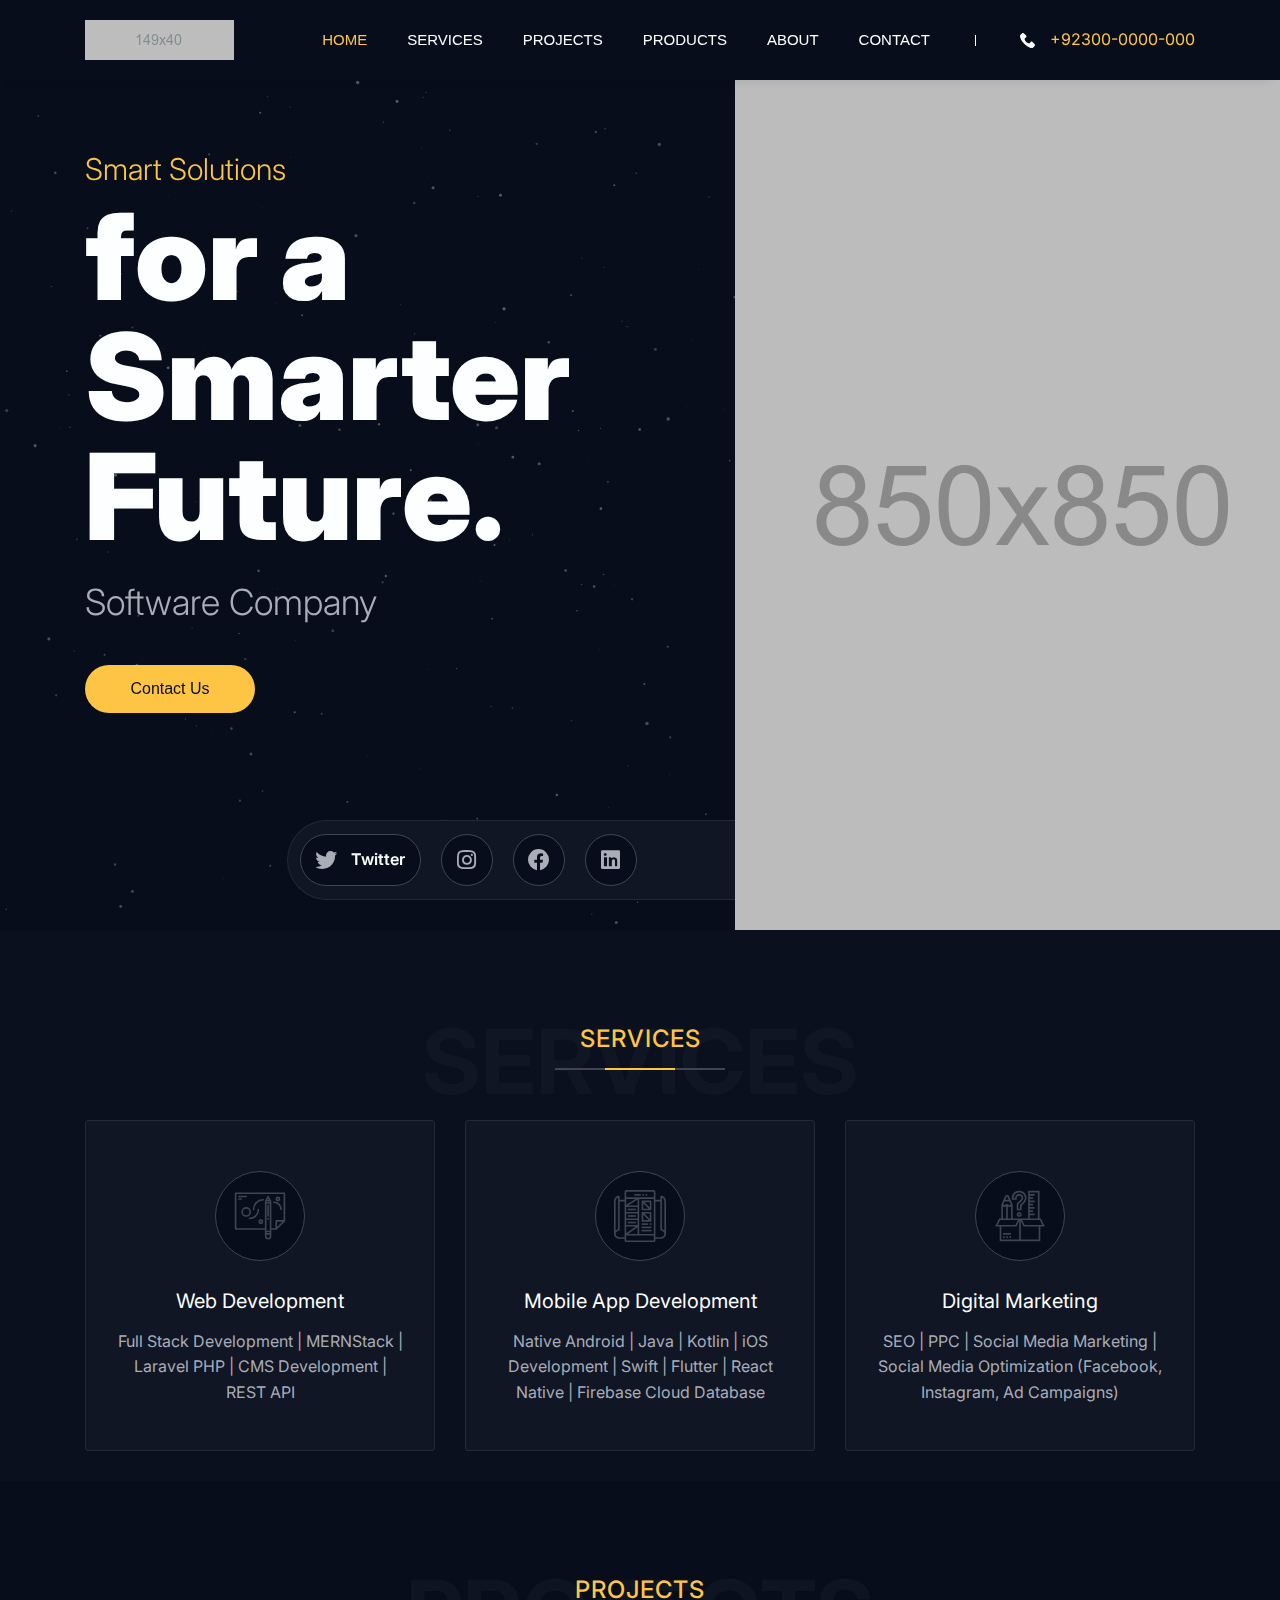
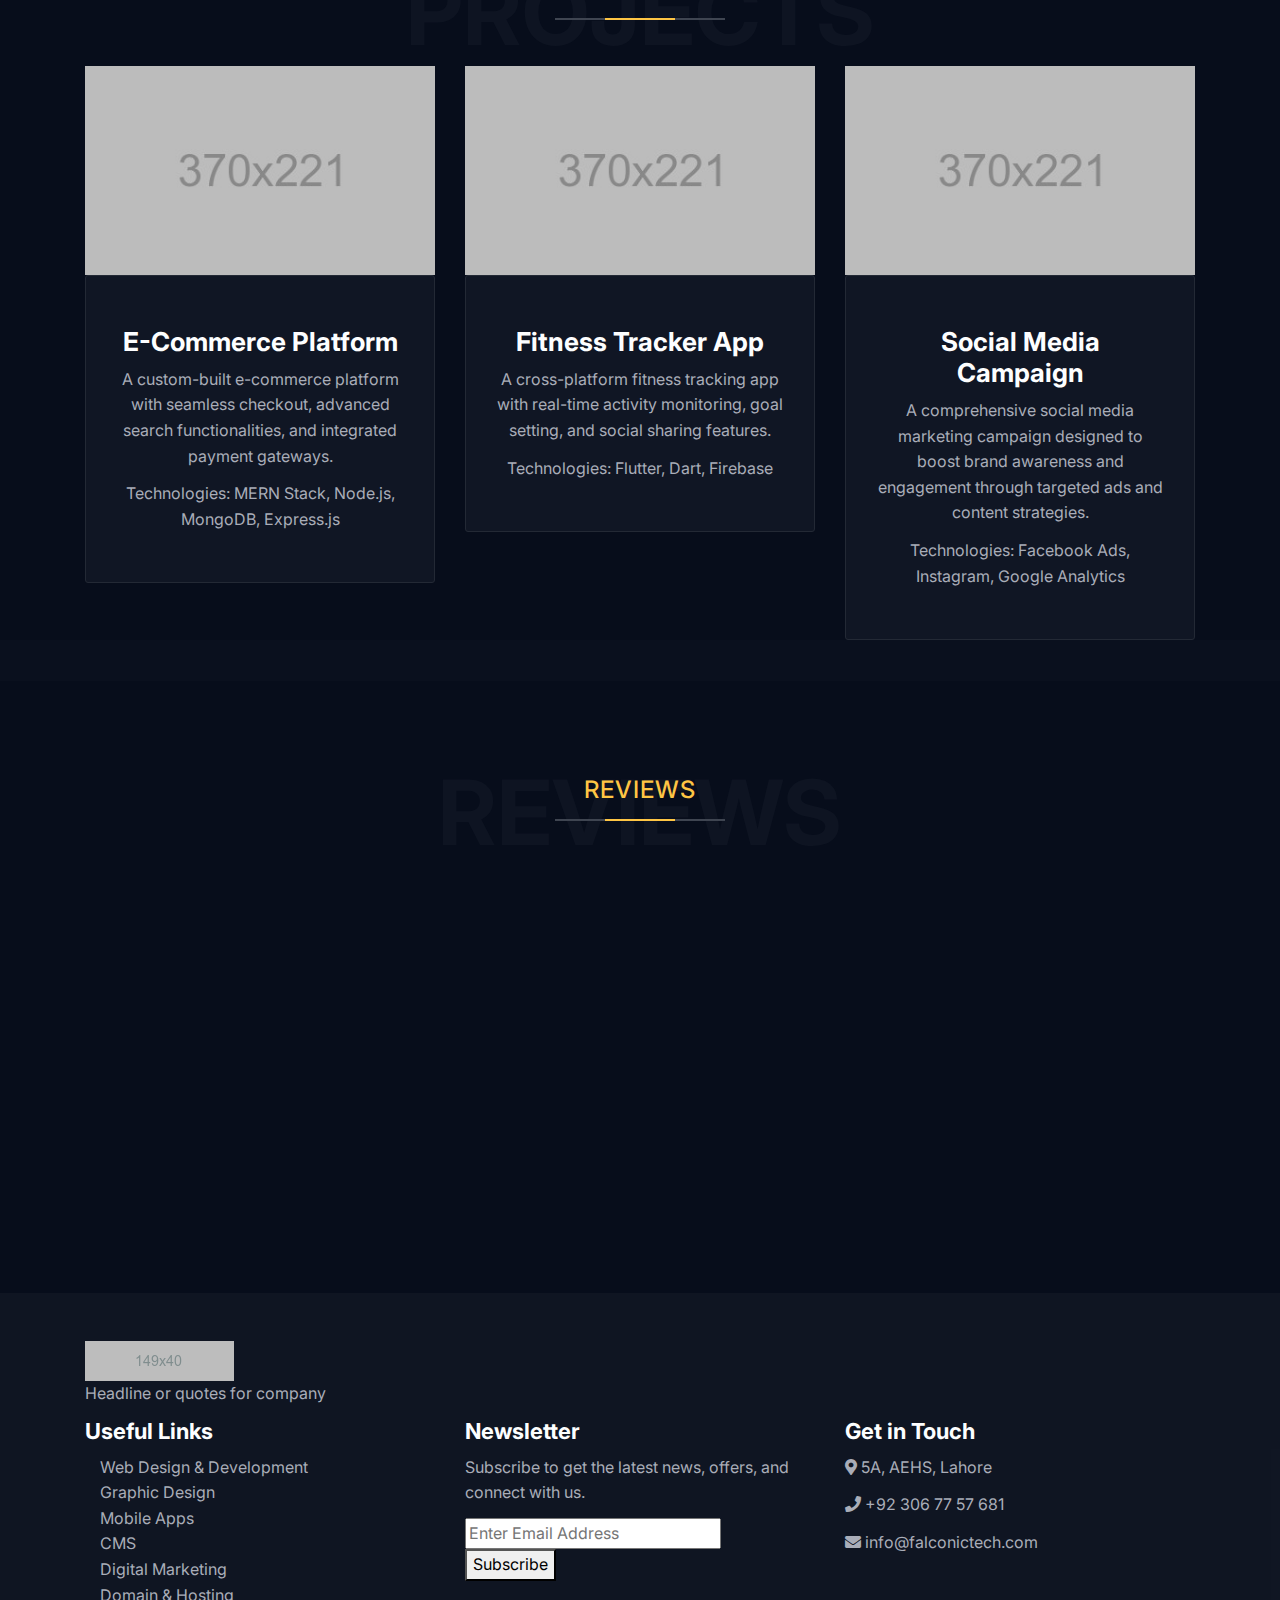
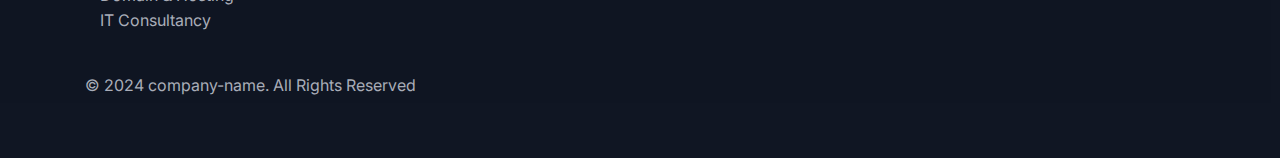
<file: index.html>
<!DOCTYPE html>
<html class="no-js" lang="en">

<head>
  <!-- Meta Tags -->
  <meta charset="utf-8">
  <meta http-equiv="x-ua-compatible" content="ie=edge">
  <meta name="viewport" content="width=device-width, initial-scale=1">
  <meta name="author" content="Laralink">
  <!-- Page Title -->
  <title>Company Name</title>
  <!-- Favicon Icon -->
  <link rel="icon" href="assets/img/favicon.png" />
  <!-- Stylesheets -->
  <link rel="stylesheet" href="assets/css/bootstrap.min.css" />
  <link rel="stylesheet" href="assets/css/fontawesome.css" />
  <link rel="stylesheet" href="assets/css/slick.css" />
  <link rel="stylesheet" href="assets/css/lightgallery.min.css" />
  <link rel="stylesheet" href="assets/css/animate.css" />
  <link rel="stylesheet" href="assets/css/style.css" />
</head>

<body id="home">
  <!-- Start Header Section -->
  <header class="st-site-header st-style1 st-sticky-header">
    <div class="st-main-header">
      <div class="container">
        <div class="st-main-header-in">
          <div class="st-main-header-left">
            <a class="st-site-branding" href="index.html"><img src="assets/img/logo.png" alt="Davis"></a>
          </div>
          <div class="st-main-header-right">
            <div class="st-nav">
              <ul class="st-nav-list st-onepage-nav">
                <li class="active"><a href="index.html">Home</a></li>
                <li><a href="services.html">Services</a></li>
                <li><a href="projects.html">Projects</a></li>
                <li><a href="products.html">Products</a></li>
                <li><a href="about.html">About</a></li>
                <li><a href="contact.html">Contact</a></li>
              </ul>
              <div class="sp-phone">
                <svg viewBox="0 0 513.64 513.64">
                  <g>
                    <g>
                      <path d="M499.66,376.96l-71.68-71.68c-25.6-25.6-69.12-15.359-79.36,17.92c-7.68,23.041-33.28,35.841-56.32,30.72c-51.2-12.8-120.32-79.36-133.12-133.12c-7.68-23.041,7.68-48.641,30.72-56.32c33.28-10.24,43.52-53.76,17.92-79.36l-71.68-71.68c-20.48-17.92-51.2-17.92-69.12,0l-48.64,48.64c-48.64,51.2,5.12,186.88,125.44,307.2c120.32,120.32,256,176.641,307.2,125.44l48.64-48.64C517.581,425.6,517.581,394.88,499.66,376.96z" />
                    </g>
                  </g>
                </svg>
                <div class="sp-phone-no">+92300-0000-000</div>
              </div>
            </div>
          </div>
        </div>
      </div>
    </div>
  </header>
  <!-- End Header Section -->

  <!-- Start Hero Seciton -->
  <div class="st-height-b80 st-height-lg-b80"></div>
  <section class="st-hero-wrap st-parallax">
    <div class="st-hero st-style1 st-ripple-version">
      <div class="container">
        <div class="st-hero-text"> 
          <h3>Smart Solutions</h3>
          <h1> for a <br>Smarter <br> Future.
          </h1>
          <h2>Software Company</h2>
          <div class="st-hero-btn">
            <a href="contact.html" class="st-btn st-style1 st-color1 ">Contact Us</a>
          </div>
        </div>
      </div>
    </div>
    <!-- Hero Image - Social Link Group -->
    <div class="st-hero-img st-to-right">
      <img class="wow fadeInRight" src="assets/img/section/hero-img.jpg" alt="Hero">
      <div class="st-social-group wow fadeInLeft">
        <div class="st-social-link">
          <a href="https://twitter.com/" class="st-social-btn active" target="_blank">
            <span class="st-social-icon"><i class="fab fa-twitter"></i></span>
            <span class="st-icon-name">Twitter</span>
          </a>
          <a href="https://www.instagram.com/" class="st-social-btn" target="_blank">
            <span class="st-social-icon"><i class="fab fa-instagram"></i></span>
            <span class="st-icon-name">Instagram</span>
          </a>
          <a href="https://www.facebook.com/" class="st-social-btn" target="_blank">
            <span class="st-social-icon"><i class="fab fa-facebook"></i></span>
            <span class="st-icon-name">Facebook</span>
          </a>
          <a href="https://www.linkedin.com/" class="st-social-btn" target="_blank">
            <span class="st-social-icon"><i class="fab fa-linkedin"></i></span>
            <span class="st-icon-name">LinkedIn</span>
          </a>
        </div>
      </div>
    </div>
    <div id="particles-js"></div>
  </section>
  <!-- End Hero Seciton -->

  <!-- Start Service Seciton -->
  <section >
    <div class="st-height-b100 st-height-lg-b80"></div>
    <div class="container">
      <div class="st-section-heading st-style1">
        <h4 class="st-section-heading-title">SERVICES</h4>
        <h2 class="st-section-heading-subtitle">SERVICES</h2>
      </div>
      <div class="st-height-b25 st-height-lg-b25"></div>
    </div>

    <!-- Iconbox Container -->

    <div class="container">
      <div class="row">
        <div class="col-lg-4 col-md-6">
          <div class="st-iconbox st-style1">
            <div class="st-iconbox-icon">
              <svg viewBox="0 0 512 512">
                <g>
                  <path d="m336 144a8 8 0 0 0 -8 8v104a8 8 0 0 0 16 0v-104a8 8 0 0 0 -8-8z" />
                  <path d="m336 272a8 8 0 0 0 -8 8v8a8 8 0 0 0 16 0v-8a8 8 0 0 0 -8-8z" />
                  <path
                    d="m496 24h-480a8 8 0 0 0 -8 8v352a8 8 0 0 0 8 8h288v64a32 32 0 0 0 64 0v-64h48a8.008 8.008 0 0 0 5.66-2.34l80-80a8.008 8.008 0 0 0 2.34-5.66v-272a8 8 0 0 0 -8-8zm-144 432a16 16 0 0 1 -32 0v-16h32zm0-32h-32v-8h32zm0-24h-32v-264h32zm0-280h-32v-6.11l.94-1.89h30.12l.94 1.89zm-23.06-24 7.06-14.11 7.06 14.11zm95.06 268.69v-52.69h52.69zm64-68.69h-72a8 8 0 0 0 -8 8v72h-40v-264a8.081 8.081 0 0 0 -.84-3.58l-24-48a8.009 8.009 0 0 0 -14.32 0l-24 48a8.081 8.081 0 0 0 -.84 3.58v264h-280v-336h464z" />
                  <path d="m48 72h72a8 8 0 0 0 0-16h-72a8 8 0 0 0 0 16z" />
                  <path d="m80 88a8 8 0 0 0 -8-8h-24a8 8 0 0 0 0 16h24a8 8 0 0 0 8-8z" />
                  <path
                    d="m288 88a104.118 104.118 0 0 0 -104 104 8 8 0 0 0 16 0 88.1 88.1 0 0 1 88-88 8 8 0 0 0 0-16z" />
                  <path
                    d="m240 184a8 8 0 0 0 -8 8 80.091 80.091 0 0 1 -80 80 8 8 0 0 0 0 16 96.108 96.108 0 0 0 96-96 8 8 0 0 0 -8-8z" />
                  <path
                    d="m456 192a8 8 0 0 0 16 0 80.091 80.091 0 0 0 -80-80 8 8 0 0 0 0 16 64.072 64.072 0 0 1 64 64z" />
                  <path
                    d="m168 216a48 48 0 1 0 -48 48 48.053 48.053 0 0 0 48-48zm-48 32a32 32 0 1 1 32-32 32.036 32.036 0 0 1 -32 32z" />
                  <path
                    d="m264 288a24 24 0 1 0 24 24 24.028 24.028 0 0 0 -24-24zm0 32a8 8 0 1 1 8-8 8.009 8.009 0 0 1 -8 8z" />
                  <path
                    d="m432 112a24 24 0 1 0 -24-24 24.028 24.028 0 0 0 24 24zm0-32a8 8 0 1 1 -8 8 8.009 8.009 0 0 1 8-8z" />
                </g>
              </svg>
            </div>
            <h2 class="st-iconbox-title"><a href="services/webdev.html">Web Development</a></h2>
            <div class="st-iconbox-text">Full Stack Development | MERNStack | Laravel PHP | CMS Development | REST API</div>
          </div>
          <div class="st-height-b30 st-height-lg-b30"></div>
        </div><!-- .col -->
        <div class="col-lg-4 col-md-6">
          <div class="st-iconbox st-style1">
            <div class="st-iconbox-icon">
              <svg viewBox="0 0 512 512">
                <g>
                  <g>
                    <path d="M360,104h-80c-4.418,0-8,3.582-8,8v80c0,4.418,3.582,8,8,8h80c4.418,0,8-3.582,8-8v-80C368,107.582,364.418,104,360,104z
                  M288,184v-52.693L340.693,184H288z M352,172.68L299.32,120H352V172.68z" />
                  </g>
                </g>
                <g>
                  <g>
                    <path d="M360,216h-80c-4.418,0-8,3.582-8,8v80c0,4.418,3.582,8,8,8h80c4.418,0,8-3.582,8-8v-80C368,219.582,364.418,216,360,216z
                  M288,296v-52.685L340.685,296H288z M352,284.688L299.312,232H352V284.688z" />
                  </g>
                </g>
                <g>
                  <g>
                    <rect x="272" y="328" width="64" height="16" />
                  </g>
                </g>
                <g>
                  <g>
                    <rect x="352" y="328" width="16" height="16" />
                  </g>
                </g>
                <g>
                  <g>
                    <rect x="272" y="360" width="96" height="16" />
                  </g>
                </g>
                <g>
                  <g>
                    <rect x="272" y="392" width="96" height="16" />
                  </g>
                </g>
                <g>
                  <g>
                    <rect x="136" y="184" width="80" height="16" />
                  </g>
                </g>
                <g>
                  <g>
                    <rect x="136" y="248" width="80" height="16" />
                  </g>
                </g>
                <g>
                  <g>
                    <rect x="136" y="312" width="80" height="16" />
                  </g>
                </g>
                <g>
                  <g>
                    <path d="M464,56c-4.418,0-8,3.582-8,8v32h-48V16c0-8.837-7.163-16-16-16H120c-8.837,0-16,7.163-16,16v80H56V64
                 c0-4.418-3.582-8-8-8c-0.48,0-48,0.728-48,64v312c0,30.504,30.4,44.632,46.4,47.84c0.526,0.111,1.062,0.165,1.6,0.16h56v16
                 c0,8.837,7.163,16,16,16h272c8.837,0,16-7.163,16-16v-16h56c0.538,0.005,1.074-0.049,1.6-0.16c16-3.208,46.4-17.336,46.4-47.84
                 V120C512,56.728,464.48,56,464,56z M16,120c0-32.64,14.4-43.088,24-46.4v312.232c-8.773,2.722-16.927,7.139-24,13V120z M104,464
                 H48.88C44.104,462.856,16,455.128,16,432c0-24.96,32.248-31.88,33.6-32.16c3.725-0.76,6.401-4.038,6.4-7.84V112h48V464z M120,88
                 h92.12L120,145.543V88z M232,94.447V152h-92.136L232,94.447z M120,168h112v48H120V168z M120,232h112v48H120V232z M120,296h112v48
                 H120V296z M120,360h94.186L120,424.724V360z M232,367.172V432h-94.337L232,367.172z M392,496H120v-48h272V496z M392,432H248V88
                 h144V432z M392,72H120V16h272V72z M463.136,464H408V112h48v280c-0.001,3.802,2.675,7.08,6.4,7.84
                 c0.368,0.072,33.6,7.008,33.6,32.16C496,455.256,468.072,462.84,463.136,464z M496,398.832c-7.073-5.861-15.227-10.278-24-13V73.6
                 c9.496,3.32,24,13.776,24,46.4V398.832z" />
                  </g>
                </g>
                <g>
                  <g>
                    <rect x="200" y="40" width="64" height="16" />
                  </g>
                </g>
                <g>
                  <g>
                    <rect x="280" y="40" width="16" height="16" />
                  </g>
                </g>
                <g>
                  <g>
                    <rect x="312" y="40" width="16" height="16" />
                  </g>
                </g>
              </svg>
            </div>
            <h2 class="st-iconbox-title"><a href="services/mobileapp.html">Mobile App Development</a></h2>
            <div class="st-iconbox-text">Native Android | Java | Kotlin | iOS Development | Swift | Flutter | React Native | Firebase Cloud Database </div>
          </div>
          <div class="st-height-b30 st-height-lg-b30"></div>
        </div><!-- .col -->
        <div class="col-lg-4 col-md-6">
          <div class="st-iconbox st-style1">
            <div class="st-iconbox-icon">
              <svg viewBox="0 0 64 64">
                <path
                  d="m62.618 45-5-10h-1.618v-34h-14v34h-19v-17.217l-4.676-10.286c-.413-.909-1.325-1.497-2.324-1.497s-1.911.588-2.324 1.496l-4.676 10.287v17.217h-2.618l-5 10h5.618v18h50v-18zm-18.618-14h6v-2h-6v-2h4v-2h-4v-2h6v-2h-6v-2h4v-2h-4v-2h6v-2h-6v-2h4v-2h-4v-2h6v-2h-6v-2h10v32h-10zm12.382 6 3 6h-21.764l-3-6zm-39.387-2v-15.132l2.002 1.333 2.003-1.334v15.133zm3.743-17.361-1.741 1.159-3.002-2.001-2.998 2-1.735-1.158 1.654-3.639h6.167zm-5.242-9.316c.18-.393.828-.394 1.008.001l1.67 3.676h-4.349zm-4.496 11.547 1.997 1.333 1.998-1.333v15.13h-3.995zm-3.382 17.13h21.764l-3 6h-21.764zm1.382 8h18.618l3.382-6.764v22.764h-22zm46 16h-22v-22.764l3.382 6.764h18.618z" />
                <path d="m19 57h2v2h-2z" />
                <path d="m11 57h2v2h-2z" />
                <path d="m15 57h2v2h-2z" />
                <path d="m11 53h10v2h-10z" />
                <path
                  d="m28 9.657c0-1.465 1.192-2.657 2.657-2.657h.686c1.465 0 2.657 1.192 2.657 2.657 0 .709-.276 1.376-.778 1.879l-5.222 5.222v8.242h6v-5.758l3.464-3.464c1.636-1.635 2.536-3.809 2.536-6.121 0-4.773-3.884-8.657-8.657-8.657h-.686c-4.773 0-8.657 3.884-8.657 8.657v2.343h6zm-2 0v.343h-2v-.343c0-3.671 2.986-6.657 6.657-6.657h.686c3.671 0 6.657 2.986 6.657 6.657 0 1.777-.692 3.449-1.95 4.707l-4.05 4.05v4.586h-2v-5.414l4.637-4.636c.879-.881 1.363-2.051 1.363-3.293 0-2.568-2.089-4.657-4.657-4.657h-.686c-2.568 0-4.657 2.089-4.657 4.657z" />
                <path
                  d="m28 30c0 1.654 1.346 3 3 3s3-1.346 3-3-1.346-3-3-3-3 1.346-3 3zm4 0c0 .552-.448 1-1 1s-1-.448-1-1 .448-1 1-1 1 .448 1 1z" />
              </svg>
            </div>
            <h2 class="st-iconbox-title"><a href="services/digitalmark.html">Digital Marketing</a></h2>
            <div class="st-iconbox-text">SEO | PPC | Social Media Marketing | Social Media Optimization (Facebook, Instagram, Ad Campaigns)</div>
          </div>
     
           
  </section>
  <!-- End Service Seciton -->


  <!-- Start projects Seciton -->
 <!-- Projects Section -->
 <section id="projects" class="st-dark-bg">
  <div class="st-height-b100 st-height-lg-b80"></div>
  <div class="container">
    <div class="st-section-heading st-style1">
      <h4 class="st-section-heading-title">PROJECTS</h4>
      <h2 class="st-section-heading-subtitle">PROJECTS</h2>
   <br><br>
    <div class="row">
      
      <!-- Web Development Project -->
      <div class="col-lg-4 col-md-6">
        <div class="project-card">
          <div class="project-image">
            <img src="assets/img/blog/blog1.jpg" alt="Web Development Project">
          </div>
          <div class="st-iconbox st-style1">
         
            <h3 class="project-title"><a href="project-details/webdev-project.html">E-Commerce Platform</a></h3>
            <p class="project-description">A custom-built e-commerce platform with seamless checkout, advanced search functionalities, and integrated payment gateways.</p>
            <span class="project-services">Technologies: MERN Stack, Node.js, MongoDB, Express.js</span>
          </div>
        </div>
   
      </div>
      
      <!-- Mobile App Development Project -->
      <div class="col-lg-4 col-md-6">
        <div class="project-card">
          <div class="project-image">
            <img src="assets/img/blog/blog1.jpg" alt="Mobile App Development Project">
          </div>
          <div class="st-iconbox st-style1">
            <h3 class="project-title"><a href="project-details/mobileapp-project.html">Fitness Tracker App</a></h3>
            <p class="project-description">A cross-platform fitness tracking app with real-time activity monitoring, goal setting, and social sharing features.</p>
            <span class="project-services">Technologies: Flutter, Dart, Firebase</span>
          </div>
        </div>
      </div>
      
      <!-- Digital Marketing Project -->
      <div class="col-lg-4 col-md-6">
        <div class="project-card">
          <div class="project-image">
            <img src="assets/img/blog/blog1.jpg" alt="Digital Marketing Project">
          </div>
          <div class="st-iconbox st-style1">
            <h3 class="project-title"><a href="project-details/digitalmark-project.html">Social Media Campaign</a></h3>
            <p class="project-description">A comprehensive social media marketing campaign designed to boost brand awareness and engagement through targeted ads and content strategies.</p>
            <span class="project-services">Technologies: Facebook Ads, Instagram, Google Analytics</span>
          </div>
        </div>
      </div>

    </div> <!-- .row -->
  </div> <!-- .container -->
</div>
</section>
<!-- End Projects Section -->

  <!-- End project Seciton -->

 

  <!-- Start Review Seciton -->
  <section class="st-dark-bg">
    <div class="st-height-b100 st-height-lg-b80"></div>
    <div class="container">
      <div class="st-section-heading st-style1">
        <h4 class="st-section-heading-title">REVIEWS</h4>
        <h2 class="st-section-heading-subtitle">REVIEWS</h2>
      </div>
      <div class="st-height-b25 st-height-lg-b25"></div>
    </div>

    <!-- Reviews Container -->

    <div class="container">
      <div class="st-slider st-style1 st-reviews-wrap">
        <div class="slick-container" data-autoplay="0" data-loop="1" data-speed="600" data-center="0"
          data-slides-per-view="responsive" data-xs-slides="1" data-sm-slides="2" data-md-slides="3"
          data-lg-slides="3" data-add-slides="3">
          <div class="slick-wrapper">

            <div class="slick-slide-in">
              <div class="st-testimonial st-style1 wow fadeInLeft" data-wow-duration="0.8s" data-wow-delay="0.2s">
                <div class="st-testimonial-text">
                  <p>“Lorem ipsum dolor sittem ametamngcing elit, per sed do eiusmoad
                    teimpor sittem elit inuning utsed sittem do eiusmod.”</p>
                  <div class="st-quote"><img src="assets/img/icon/quote.png" alt="quote"></div>
                </div>
                <div class="st-testimonial-info">
                  <div class="st-testimonial-img"><img src="assets/img/client/client1.png" alt="client1"></div>
                  <div class="st-testimonial-meta">
                    <h4 class="st-testimonial-name">Richard Miles</h4>
                    <div class="st-testimonial-designation">Chairman</div>
                  </div>
                </div>
              </div>
            </div><!-- .slick-slide-in -->

            <div class="slick-slide-in">
              <div class="st-testimonial st-style1 wow fadeInLeft" data-wow-duration="0.8s" data-wow-delay="0.2s">
                <div class="st-testimonial-text">
                  <p>“Lorem ipsum dolor sittem ametamngcing elit, per sed do eiusmoad
                    teimpor sittem elit inuning utsed sittem do eiusmod.”</p>
                  <div class="st-quote"><img src="assets/img/icon/quote.png" alt="quote"></div>
                </div>
                <div class="st-testimonial-info">
                  <div class="st-testimonial-img"><img src="assets/img/client/client2.png" alt="client2"></div>
                  <div class="st-testimonial-meta">
                    <h4 class="st-testimonial-name">Vesta Shufelt</h4>
                    <div class="st-testimonial-designation">Executive Director</div>
                  </div>
                </div>
              </div>
            </div><!-- .slick-slide-in -->

            <div class="slick-slide-in">
              <div class="st-testimonial st-style1 wow fadeInLeft" data-wow-duration="0.8s" data-wow-delay="0.2s">
                <div class="st-testimonial-text">
                  <p>“Lorem ipsum dolor sittem ametamngcing elit, per sed do eiusmoad
                    teimpor sittem elit inuning utsed sittem do eiusmod.”</p>
                  <div class="st-quote"><img src="assets/img/icon/quote.png" alt="quote"></div>
                </div>
                <div class="st-testimonial-info">
                  <div class="st-testimonial-img"><img src="assets/img/client/client3.png" alt="client3"></div>
                  <div class="st-testimonial-meta">
                    <h4 class="st-testimonial-name">Joseph Alves</h4>
                    <div class="st-testimonial-designation">Managing Director</div>
                  </div>
                </div>
              </div>
            </div><!-- .slick-slide-in -->

            <div class="slick-slide-in">
              <div class="st-testimonial st-style1 wow fadeInLeft" data-wow-duration="0.8s" data-wow-delay="0.2s">
                <div class="st-testimonial-text">
                  <p>“Lorem ipsum dolor sittem ametamngcing elit, per sed do eiusmoad
                    teimpor sittem elit inuning utsed sittem do eiusmod.”</p>
                  <div class="st-quote"><img src="assets/img/icon/quote.png" alt="quote"></div>
                </div>
                <div class="st-testimonial-info">
                  <div class="st-testimonial-img"><img src="assets/img/client/client1.png" alt="client1"></div>
                  <div class="st-testimonial-meta">
                    <h4 class="st-testimonial-name">Richard Miles</h4>
                    <div class="st-testimonial-designation">Chairman</div>
                  </div>
                </div>
              </div>
            </div><!-- .slick-slide-in -->

            <div class="slick-slide-in">
              <div class="st-testimonial st-style1 wow fadeInLeft" data-wow-duration="0.8s" data-wow-delay="0.2s">
                <div class="st-testimonial-text">
                  <p>“Lorem ipsum dolor sittem ametamngcing elit, per sed do eiusmoad
                    teimpor sittem elit inuning utsed sittem do eiusmod.”</p>
                  <div class="st-quote"><img src="assets/img/icon/quote.png" alt="quote"></div>
                </div>
                <div class="st-testimonial-info">
                  <div class="st-testimonial-img"><img src="assets/img/client/client2.png" alt="client2"></div>
                  <div class="st-testimonial-meta">
                    <h4 class="st-testimonial-name">Vesta Shufelt</h4>
                    <div class="st-testimonial-designation">Executive Director</div>
                  </div>
                </div>
              </div>
            </div><!-- .slick-slide-in -->

            <div class="slick-slide-in">
              <div class="st-testimonial st-style1 wow fadeInLeft" data-wow-duration="0.8s" data-wow-delay="0.2s">
                <div class="st-testimonial-text">
                  <p>“Lorem ipsum dolor sittem ametamngcing elit, per sed do eiusmoad
                    teimpor sittem elit inuning utsed sittem do eiusmod.”</p>
                  <div class="st-quote"><img src="assets/img/icon/quote.png" alt="quote"></div>
                </div>
                <div class="st-testimonial-info">
                  <div class="st-testimonial-img"><img src="assets/img/client/client3.png" alt="client3"></div>
                  <div class="st-testimonial-meta">
                    <h4 class="st-testimonial-name">Joseph Alves</h4>
                    <div class="st-testimonial-designation">Managing Director</div>
                  </div>
                </div>
              </div>
            </div><!-- .slick-slide-in -->
          </div>
        </div><!-- .slick-container -->
        <div class="pagination st-style1 st-flex st-hidden"></div>
        <!-- If dont need Pagination then add class .st-hidden -->
        <div class="swipe-arrow st-style1 st-hidden">
          <!-- If dont need navigation then add class .st-hidden -->
          <div class="slick-arrow-left"><i class="fa fa-chevron-left"></i></div>
          <div class="slick-arrow-right"><i class="fa fa-chevron-right"></i></div>
        </div>
      </div><!-- .st-slider -->
    </div>
    <div class="st-height-b100 st-height-lg-b80"></div>
  </section>
  <!-- End Review Seciton -->

  <!-- Start Footer Seciton -->
<footer class="footer py-5">
    <div class="container">
        <div class="row">
            <div class="col-md-4">
                <div class="st-main-header-left">
                    <a class="st-site-branding" href="index.html"><img src="assets/img/logo.png" alt="Davis"></a>
                </div>
                <p>Headline or quotes for company</p>
            </div>
        </div>
       
      
              <div class="row">
                  <div class="col-md-4">
                      <div class="st-main-header-left">
                          <h4>Useful Links</h4>
                          <ul style="list-style-type: none;">
                              <li><a href="#">Web Design & Development</a></li>
                              <li><a href="#">Graphic Design</a></li>
                              <li><a href="#">Mobile Apps</a></li>
                              <li><a href="#">CMS</a></li>
                              <li><a href="#">Digital Marketing</a></li>
                              <li><a href="#">Domain & Hosting</a></li>
                              <li><a href="#">IT Consultancy</a></li>
                          </ul>
                      </div>
                  </div>
                  <div class="col-md-4">
                      <h4>Newsletter</h4>
                      <p>Subscribe to get the latest news, offers, and connect with us.</p>
                      <form action="#">
                          <input type="email" placeholder="Enter Email Address" required>
                          <button type="submit">Subscribe</button>
                      </form>
                  </div>
                  <div class="col-md-4">
                      <h4>Get in Touch</h4>
                      <p><i class="fas fa-map-marker-alt"></i> 5A, AEHS, Lahore</p>
                      <p><i class="fas fa-phone"></i> +92 306 77 57 681</p>
                      <p><i class="fas fa-envelope"></i> <a href="mailto:info@falconictech.com">info@falconictech.com</a></p>
                  </div>
              </div>
              
      
        <p class="copyright mt-4">&copy; 2024 company-name. All Rights Reserved</p>
    </div>
</footer>



  <!-- End Footer Seciton -->

  <!-- Scripts -->
  <script src="assets/js/jquery-1.12.4.min.js"></script>
  <script src="assets/js/jquery.slick.min.js"></script>
  <script src="assets/js/lightgallery.min.js"></script>
  <script src="assets/js/wow.min.js"></script>
  <script src="assets/js/ripples.min.js"></script>
  <script src="assets/js/particles.min.js"></script>
  <script src="assets/js/main.js"></script>
</body>

</html>
</file>
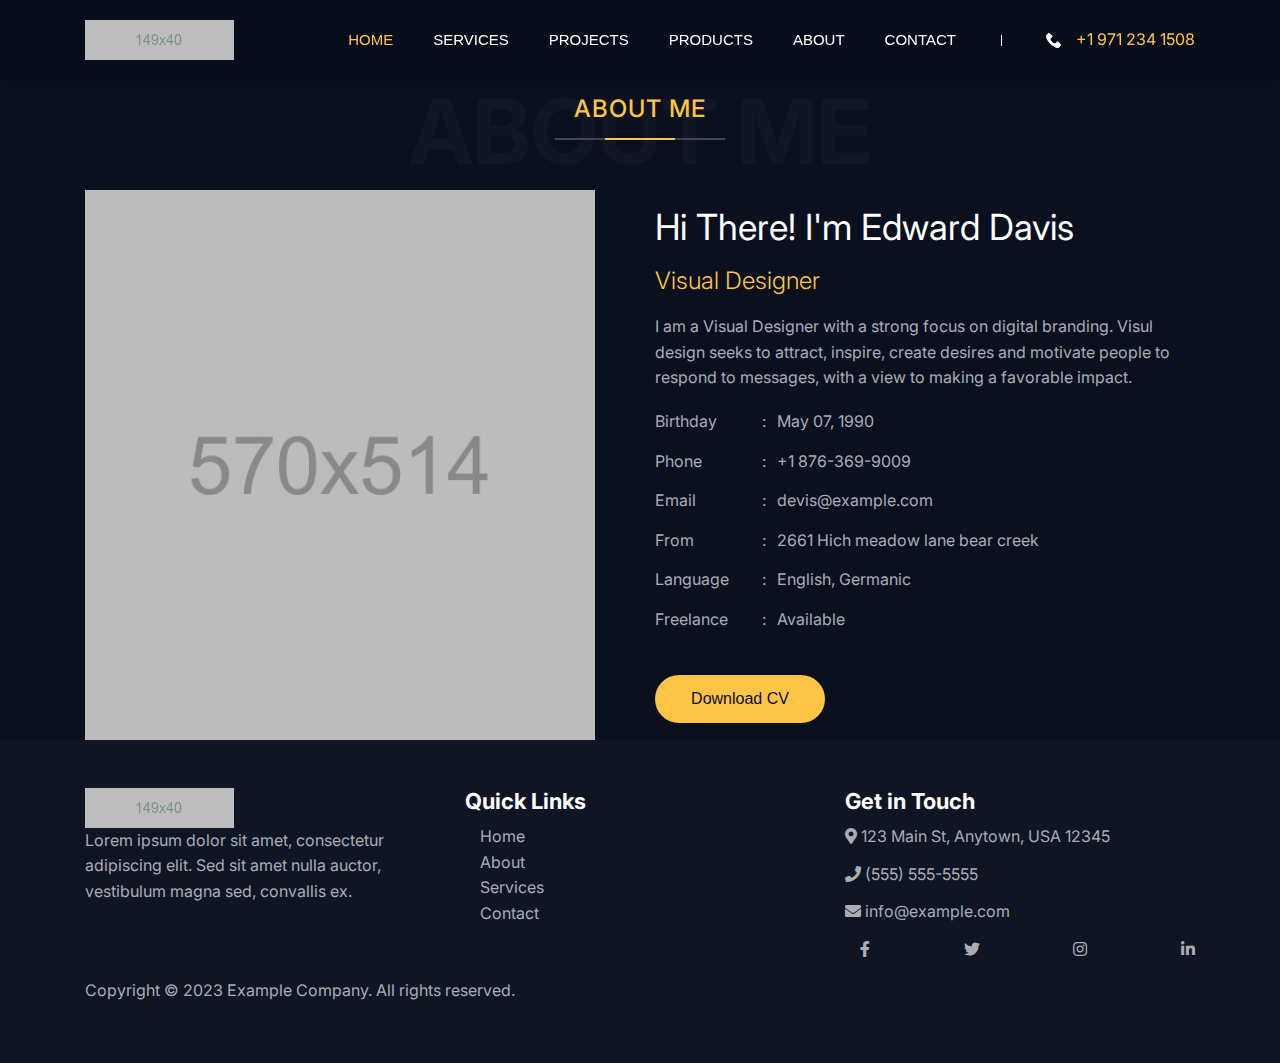
<file: about.html>
<!DOCTYPE html>
<html class="no-js" lang="en">

<head>
  <!-- hannan -->
  <!-- Meta Tags -->
  <meta charset="utf-8">
  <meta http-equiv="x-ua-compatible" content="ie=edge">
  <meta name="viewport" content="width=device-width, initial-scale=1">
  <meta name="author" content="Laralink">
  <!-- Page Title -->
  <title>Davis - Home</title>
  <!-- Favicon Icon -->
  <link rel="icon" href="assets/img/favicon.png" />
  <!-- Stylesheets -->
  <link rel="stylesheet" href="assets/css/bootstrap.min.css" />
  <link rel="stylesheet" href="assets/css/fontawesome.css" />
  <link rel="stylesheet" href="assets/css/slick.css" />
  <link rel="stylesheet" href="assets/css/lightgallery.min.css" />
  <link rel="stylesheet" href="assets/css/animate.css" />
  <link rel="stylesheet" href="assets/css/style.css" />
</head>

<body id="home">
  <!-- Start Header Section -->
  <header class="st-site-header st-style1 st-sticky-header">
    <div class="st-main-header">
      <div class="container">
        <div class="st-main-header-in">
          <div class="st-main-header-left">
            <a class="st-site-branding" href="index.html"><img src="assets/img/logo.png" alt="Davis"></a>
          </div>
          <div class="st-main-header-right">
            <div class="st-nav">
              <ul class="st-nav-list st-onepage-nav">
                <li><a href="index.html">Home</a></li>
                <li><a href="services.html">Services</a></li>
                <li><a href="projects.html">Projects</a></li>
                <li><a href="products.html">Products</a></li>
                <li class="active"><a href="about.html">About</a></li>
                <li><a href="contact.html">Contact</a></li>
              </ul>
              <div class="sp-phone">
                <svg viewBox="0 0 513.64 513.64">
                  <g>
                    <g>
                      <path d="M499.66,376.96l-71.68-71.68c-25.6-25.6-69.12-15.359-79.36,17.92c-7.68,23.041-33.28,35.841-56.32,30.72c-51.2-12.8-120.32-79.36-133.12-133.12c-7.68-23.041,7.68-48.641,30.72-56.32c33.28-10.24,43.52-53.76,17.92-79.36l-71.68-71.68c-20.48-17.92-51.2-17.92-69.12,0l-48.64,48.64c-48.64,51.2,5.12,186.88,125.44,307.2c120.32,120.32,256,176.641,307.2,125.44l48.64-48.64C517.581,425.6,517.581,394.88,499.66,376.96z" />
                    </g>
                  </g>
                </svg>
                <div class="sp-phone-no">+1 971 234 1508</div>
              </div>
            </div>
          </div>
        </div>
      </div>
    </div>
  </header>
  <!-- End Header Section -->

   <!-- Start About Seciton -->
  <section id="about" class="st-about-wrap">
    <div class="st-height-b100 st-height-lg-b80"></div>
    <div class="container">
      <div class="st-section-heading st-style1">
        <h4 class="st-section-heading-title">ABOUT ME</h4>
        <h2 class="st-section-heading-subtitle">ABOUT ME</h2>
      </div>
      <div class="st-height-b25 st-height-lg-b25"></div>
    </div>
    <div class="container">
      <div class="row">
        <div class="col-lg-6 wow fadeInLeft">
          <div class="st-about-img-wrap">
            <div class="st-about-img st-dynamic-bg st-bg" data-src="assets/img/section/about.jpg"></div>
          </div>
          <div class="st-height-b0 st-height-lg-b30"></div>
        </div>
        <div class="col-lg-6">
          <div class="st-vertical-middle">
            <div class="st-vertical-middle-in">
              <div class="st-text-block st-style1">
                <h2 class="st-text-block-title">Hi There! I'm Edward Davis</h2>
                <h4 class="st-text-block-subtitle">Visual Designer</h4>
                <div class="st-text-block-text">
                  <p>I am a Visual Designer with a strong focus on digital branding. Visul design seeks to attract,
                    inspire, create desires and motivate people to respond to messages, with a view to making a
                    favorable impact.</p>
                </div>
                <ul class="st-text-block-details st-mp0">
                  <li><span>Birthday</span> : <span>May 07, 1990</span></li>
                  <li><span>Phone</span> : <span>+1 876-369-9009</span></li>
                  <li><span>Email</span> : <span>devis@example.com</span></li>
                  <li><span>From</span> : <span>2661 Hich meadow lane bear creek</span></li>
                  <li><span>Language</span> : <span>English, Germanic</span></li>
                  <li><span>Freelance</span> : <span>Available</span></li>
                </ul>
                <div class="st-text-block-btn">
                  <a href="#" class="st-btn st-style1 st-color1">Download CV</a>
                </div>
              </div>
            </div>
          </div>
        </div>
      </div>
    </div>
  </section>
  <!-- End About Seciton -->

  

  <!-- Start Footer Seciton -->
  <footer class="footer py-5">
    <div class="container">
      <div class="row">
        <div class="col-md-4">
          <div class="st-main-header-left">
            <a class="st-site-branding" href="index.html"><img src="assets/img/logo.png" alt="Davis"></a>
          </div>
          <p>Lorem ipsum dolor sit amet, consectetur adipiscing elit. Sed sit amet nulla auctor, vestibulum magna sed, convallis ex.</p>
        </div>
        <div class="col-md-4">
          <h4>Quick Links</h4>
          <ul style="list-style-type: none;">
            <li><a href="#">Home</a></li>
            <li><a href="#">About</a></li>
            <li><a href="#">Services</a></li>
            <li><a href="#">Contact</a></li>
          </ul>
        </div>
        <div class="col-md-4">
          <h4>Get in Touch</h4>
          <p><i class="fas fa-map-marker-alt"></i> 123 Main St, Anytown, USA 12345</p>
          <p><i class="fas fa-phone"></i> (555) 555-5555</p>
          <p><i class="fas fa-envelope"></i> <a href="mailto:info@example.com">info@example.com</a></p>
          <!-- <div class="text-center"> -->
          <ul>
            <li class="footer-icons d-flex justify-content-between g-15"><a href="#" target="_blank"><i class="fab fa-facebook-f"></i></a>
            <a href="#" target="_blank"><i class="fab fa-twitter"></i></a>
            <a href="#" target="_blank"><i class="fab fa-instagram"></i></a>
            <a href="#" target="_blank"><i class="fab fa-linkedin-in"></i></a></li>
          </ul>
        <!-- </div> -->
        </div>
      </div>
      <p class="copyright">Copyright &copy; 2023 Example Company. All rights reserved.</p>
    </div>
  </footer>
  <!-- End Footer Seciton -->

  <!-- Scripts -->
  <script src="assets/js/jquery-1.12.4.min.js"></script>
  <script src="assets/js/jquery.slick.min.js"></script>
  <script src="assets/js/lightgallery.min.js"></script>
  <script src="assets/js/wow.min.js"></script>
  <script src="assets/js/ripples.min.js"></script>
  <script src="assets/js/particles.min.js"></script>
  <script src="assets/js/main.js"></script>
</body>

</html>
</file>
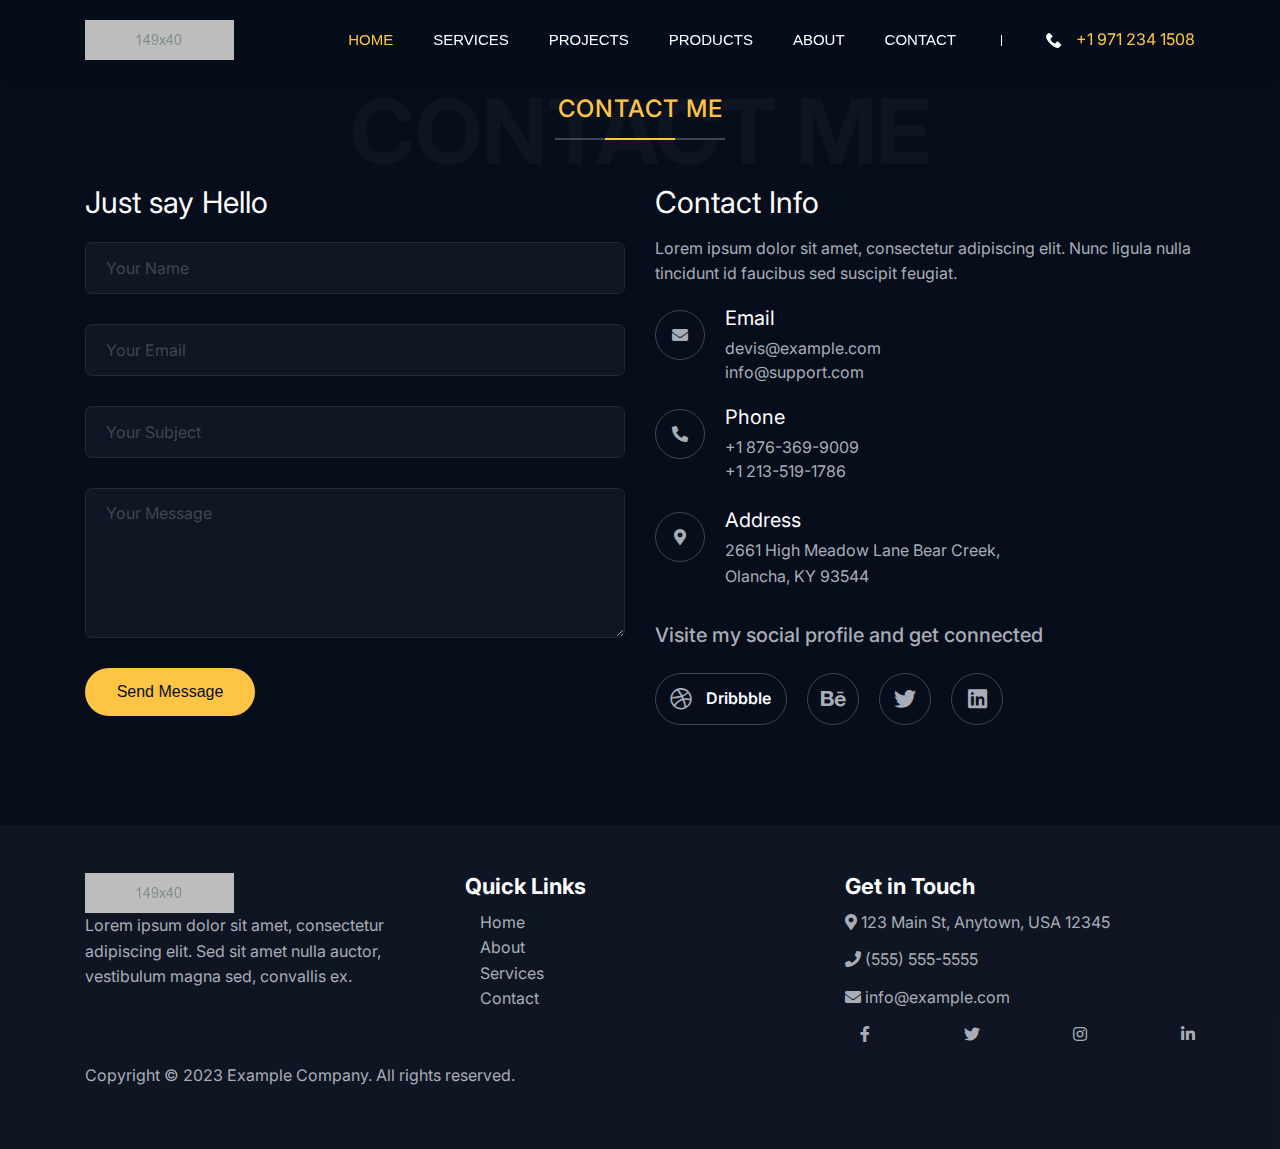
<file: contact.html>
<!DOCTYPE html>
<html class="no-js" lang="en">

<head>
  <!-- Meta Tags -->
  <meta charset="utf-8">
  <meta http-equiv="x-ua-compatible" content="ie=edge">
  <meta name="viewport" content="width=device-width, initial-scale=1">
  <meta name="author" content="Laralink">
  <!-- Page Title -->
  <title>Davis - Home</title>
  <!-- Favicon Icon -->
  <link rel="icon" href="assets/img/favicon.png" />
  <!-- Stylesheets -->
  <link rel="stylesheet" href="assets/css/bootstrap.min.css" />
  <link rel="stylesheet" href="assets/css/fontawesome.css" />
  <link rel="stylesheet" href="assets/css/slick.css" />
  <link rel="stylesheet" href="assets/css/lightgallery.min.css" />
  <link rel="stylesheet" href="assets/css/animate.css" />
  <link rel="stylesheet" href="assets/css/style.css" />
</head>

<body id="home">
  <!-- Start Header Section -->
  <header class="st-site-header st-style1 st-sticky-header">
    <div class="st-main-header">
      <div class="container">
        <div class="st-main-header-in">
          <div class="st-main-header-left">
            <a class="st-site-branding" href="index.html"><img src="assets/img/logo.png" alt="Davis"></a>
          </div>
          <div class="st-main-header-right">
            <div class="st-nav">
              <ul class="st-nav-list st-onepage-nav">
                <li><a href="index.html">Home</a></li>
                <li><a href="services.html">Services</a></li>
                <li><a href="projects.html">Projects</a></li>
                <li><a href="products.html">Products</a></li>
                <li><a href="about.html">About</a></li>
                <li class="active"><a href="contact.html">Contact</a></li>
              </ul>
              <div class="sp-phone">
                <svg viewBox="0 0 513.64 513.64">
                  <g>
                    <g>
                      <path d="M499.66,376.96l-71.68-71.68c-25.6-25.6-69.12-15.359-79.36,17.92c-7.68,23.041-33.28,35.841-56.32,30.72c-51.2-12.8-120.32-79.36-133.12-133.12c-7.68-23.041,7.68-48.641,30.72-56.32c33.28-10.24,43.52-53.76,17.92-79.36l-71.68-71.68c-20.48-17.92-51.2-17.92-69.12,0l-48.64,48.64c-48.64,51.2,5.12,186.88,125.44,307.2c120.32,120.32,256,176.641,307.2,125.44l48.64-48.64C517.581,425.6,517.581,394.88,499.66,376.96z" />
                    </g>
                  </g>
                </svg>
                <div class="sp-phone-no">+1 971 234 1508</div>
              </div>
            </div>
          </div>
        </div>
      </div>
    </div>
  </header>
  <!-- End Header Section -->

  <!-- Start Contact Seciton -->
  <section id="contact" class="st-dark-bg">
    <div class="st-height-b100 st-height-lg-b80"></div>
    <div class="container">
      <div class="st-section-heading st-style1">
        <h4 class="st-section-heading-title">CONTACT ME</h4>
        <h2 class="st-section-heading-subtitle">CONTACT ME</h2>
      </div>
      <div class="st-height-b25 st-height-lg-b25"></div>
    </div>

    <!-- Contact Container -->

    <div class="container">
      <div class="row">
        <div class="col-lg-6">
          <h3 class="st-contact-title">Just say Hello</h3>
          <div id="st-alert"></div>
          <form action="#" method="POST" class="st-contact-form" id="contact-form">
            <div class="st-form-field">
              <input type="text" id="name" name="name" placeholder="Your Name" required>
            </div>
            <div class="st-form-field">
              <input type="text" id="email" name="email" placeholder="Your Email" required>
            </div>
            <div class="st-form-field">
              <input type="text" id="subject" name="subject" placeholder="Your Subject" required>
            </div>
            <div class="st-form-field">
              <textarea cols="30" rows="10" id="msg" name="msg" placeholder="Your Message" required></textarea>
            </div>
            <button class="st-btn st-style1 st-color1" type="submit" id="submit" name="submit">Send message</button>
          </form>
        </div>
        <div class="st-height-b0 st-height-lg-b30"></div>

        <div class="col-lg-6">
          <div class="st-height-b0 st-height-lg-b40"></div>
          <h3 class="st-contact-title">Contact Info</h3>
          <div class="st-contact-text">
            Lorem ipsum dolor sit amet, consectetur adipiscing elit. Nunc ligula nulla tincidunt id faucibus sed
            suscipit feugiat.
          </div>
          <div class="st-contact-info-wrap">
            <div class="st-single-contact-info">
              <i class="fas fa-envelope"></i>
              <div class="st-single-info-details">
                <h4>Email</h4>
                <a href="#">devis@example.com</a>
                <a href="#">info@support.com</a>
              </div>
            </div>
            <div class="st-single-contact-info">
              <i class="fas fa-phone-alt"></i>
              <div class="st-single-info-details">
                <h4>Phone</h4>
                <span>+1 876-369-9009</span>
                <span>+1 213-519-1786</span>
              </div>
            </div>
            <div class="st-single-contact-info">
              <i class="fas fa-map-marker-alt"></i>
              <div class="st-single-info-details">
                <h4>Address</h4>
                <span>2661 High Meadow Lane Bear Creek, <br>Olancha, KY 93544</span>
              </div>
            </div>
            <div class="st-social-info">
              <div class="st-social-text">Visite my social profile and get connected</div>
              <div class="st-social-link">
                <a href="#" class="st-social-btn active">
                  <span class="st-social-icon"><i class="fab fa-dribbble"></i></span>
                  <span class="st-icon-name">Dribbble</span>
                </a>
                <a href="#" class="st-social-btn">
                  <span class="st-social-icon"><i class="fab fa-behance"></i></span>
                  <span class="st-icon-name">Behance</span>
                </a>
                <a href="#" class="st-social-btn">
                  <span class="st-social-icon"><i class="fab fa-twitter"></i></span>
                  <span class="st-icon-name">Twitter</span>
                </a>
                <a href="#" class="st-social-btn">
                  <span class="st-social-icon"><i class="fab fa-linkedin"></i></span>
                  <span class="st-icon-name">LinkedIn</span>
                </a>
              </div>
            </div>
          </div>
        </div>
      </div>
    </div>
    <div class="st-height-b100 st-height-lg-b80"></div>
  </section>
  <!-- End Contact Seciton -->

  <!-- Start Footer Seciton -->
  <footer class="footer py-5">
    <div class="container">
      <div class="row">
        <div class="col-md-4">
          <div class="st-main-header-left">
            <a class="st-site-branding" href="index.html"><img src="assets/img/logo.png" alt="Davis"></a>
          </div>
          <p>Lorem ipsum dolor sit amet, consectetur adipiscing elit. Sed sit amet nulla auctor, vestibulum magna sed, convallis ex.</p>
        </div>
        <div class="col-md-4">
          <h4>Quick Links</h4>
          <ul style="list-style-type: none;">
            <li><a href="#">Home</a></li>
            <li><a href="#">About</a></li>
            <li><a href="#">Services</a></li>
            <li><a href="#">Contact</a></li>
          </ul>
        </div>
        <div class="col-md-4">
          <h4>Get in Touch</h4>
          <p><i class="fas fa-map-marker-alt"></i> 123 Main St, Anytown, USA 12345</p>
          <p><i class="fas fa-phone"></i> (555) 555-5555</p>
          <p><i class="fas fa-envelope"></i> <a href="mailto:info@example.com">info@example.com</a></p>
          <!-- <div class="text-center"> -->
          <ul>
            <li class="footer-icons d-flex justify-content-between g-15"><a href="#" target="_blank"><i class="fab fa-facebook-f"></i></a>
            <a href="#" target="_blank"><i class="fab fa-twitter"></i></a>
            <a href="#" target="_blank"><i class="fab fa-instagram"></i></a>
            <a href="#" target="_blank"><i class="fab fa-linkedin-in"></i></a></li>
          </ul>
        <!-- </div> -->
        </div>
      </div>
      <p class="copyright">Copyright &copy; 2023 Example Company. All rights reserved.</p>
    </div>
  </footer>
  <!-- End Footer Seciton -->

  <!-- Scripts -->
  <script src="assets/js/jquery-1.12.4.min.js"></script>
  <script src="assets/js/jquery.slick.min.js"></script>
  <script src="assets/js/lightgallery.min.js"></script>
  <script src="assets/js/wow.min.js"></script>
  <script src="assets/js/ripples.min.js"></script>
  <script src="assets/js/particles.min.js"></script>
  <script src="assets/js/main.js"></script>
</body>

</html>
</file>
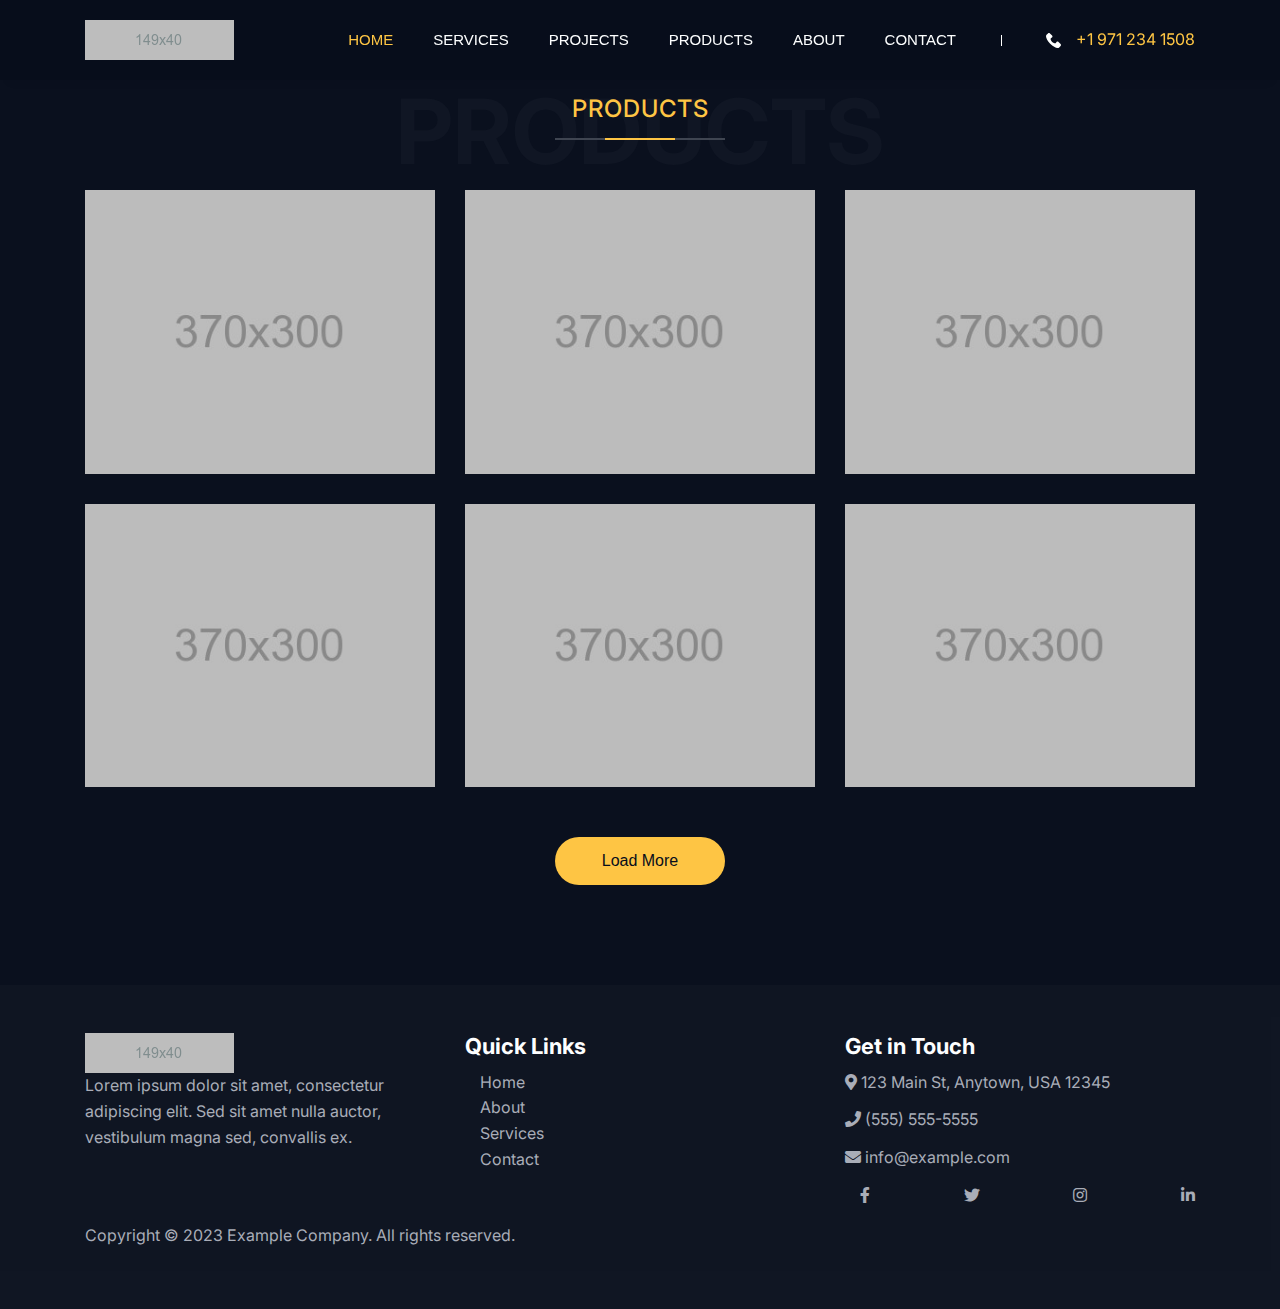
<file: products.html>
<!DOCTYPE html>
<html class="no-js" lang="en">

<head>
  <!-- Meta Tags -->
  <meta charset="utf-8">
  <meta http-equiv="x-ua-compatible" content="ie=edge">
  <meta name="viewport" content="width=device-width, initial-scale=1">
  <meta name="author" content="Laralink">
  <!-- Page Title -->
  <title>Davis - Home</title>
  <!-- Favicon Icon -->
  <link rel="icon" href="assets/img/favicon.png" />
  <!-- Stylesheets -->
  <link rel="stylesheet" href="assets/css/bootstrap.min.css" />
  <link rel="stylesheet" href="assets/css/fontawesome.css" />
  <link rel="stylesheet" href="assets/css/slick.css" />
  <link rel="stylesheet" href="assets/css/lightgallery.min.css" />
  <link rel="stylesheet" href="assets/css/animate.css" />
  <link rel="stylesheet" href="assets/css/style.css" />
</head>

<body id="home">
  <!-- Start Header Section -->
  <header class="st-site-header st-style1 st-sticky-header">
    <div class="st-main-header">
      <div class="container">
        <div class="st-main-header-in">
          <div class="st-main-header-left">
            <a class="st-site-branding" href="index.html"><img src="assets/img/logo.png" alt="Davis"></a>
          </div>
          <div class="st-main-header-right">
            <div class="st-nav">
              <ul class="st-nav-list st-onepage-nav">
                <li><a href="index.html">Home</a></li>
                <li><a href="services.html">Services</a></li>
                <li><a href="projects.html">Projects</a></li>
                <li class="active"><a href="products.html">Products</a></li>
                <li><a href="about.html">About</a></li>
                <li><a href="contact.html">Contact</a></li>
              </ul>
              <div class="sp-phone">
                <svg viewBox="0 0 513.64 513.64">
                  <g>
                    <g>
                      <path d="M499.66,376.96l-71.68-71.68c-25.6-25.6-69.12-15.359-79.36,17.92c-7.68,23.041-33.28,35.841-56.32,30.72c-51.2-12.8-120.32-79.36-133.12-133.12c-7.68-23.041,7.68-48.641,30.72-56.32c33.28-10.24,43.52-53.76,17.92-79.36l-71.68-71.68c-20.48-17.92-51.2-17.92-69.12,0l-48.64,48.64c-48.64,51.2,5.12,186.88,125.44,307.2c120.32,120.32,256,176.641,307.2,125.44l48.64-48.64C517.581,425.6,517.581,394.88,499.66,376.96z" />
                    </g>
                  </g>
                </svg>
                <div class="sp-phone-no">+1 971 234 1508</div>
              </div>
            </div>
          </div>
        </div>
      </div>
    </div>
  </header>
  <!-- End Header Section -->

  <!-- Start Product Seciton -->
  <section id="product">
    <div class="st-height-b100 st-height-lg-b80"></div>
    <div class="container">
      <div class="st-section-heading st-style1">
        <h4 class="st-section-heading-title">PRODUCTS</h4>
        <h2 class="st-section-heading-subtitle">PRODUCTS</h2>
      </div>
      <div class="st-height-b25 st-height-lg-b25"></div>
    </div>
    <div class="container">
      <div class="row">
        <div class="col-lg-4 col-md-6">
          <div class="st-portfolio-single st-style1 st-lightgallery">
            <div class="st-portfolio-item">
              <a href="assets/img/portfolio/portfolio1_lg.jpg" class="st-portfolio st-zoom st-lightbox-item">
                <div class="st-portfolio-img st-zoom-in">
                  <img src="assets/img/portfolio/portfolio1.jpg" alt="portfolio">
                </div>
                <div class="st-portfolio-item-hover">
                  <i class="fas fa-plus-circle"></i>
                  <h5>Product Design</h5>
                  <p>Design / Marketing</p>
                </div>
              </a>
            </div>
          </div>
        </div>
        <div class="col-lg-4 col-md-6">
          <div class="st-portfolio-single st-style1 st-lightgallery">
            <div class="st-portfolio-item">
              <a href="assets/img/portfolio/portfolio2_lg.jpg" class="st-portfolio st-zoom st-lightbox-item">
                <div class="st-portfolio-img st-zoom-in">
                  <img src="assets/img/portfolio/portfolio2.jpg" alt="portfolio">
                </div>
                <div class="st-portfolio-item-hover">
                  <i class="fas fa-plus-circle"></i>
                  <h5>Product Design</h5>
                  <p>Design / Marketing</p>
                </div>
              </a>
            </div>
          </div>
        </div>
        <div class="col-lg-4 col-md-6">
          <div class="st-portfolio-single st-style1 st-lightgallery">
            <div class="st-portfolio-item">
              <a href="assets/img/portfolio/portfolio3_lg.jpg" class="st-portfolio st-zoom st-lightbox-item">
                <div class="st-portfolio-img st-zoom-in">
                  <img src="assets/img/portfolio/portfolio3.jpg" alt="portfolio">
                </div>
                <div class="st-portfolio-item-hover">
                  <i class="fas fa-plus-circle"></i>
                  <h5>Product Design</h5>
                  <p>Design / Marketing</p>
                </div>
              </a>
            </div>
          </div>
        </div>
        <div class="col-lg-4 col-md-6">
          <div class="st-portfolio-single st-style1 st-lightgallery">
            <div class="st-portfolio-item">
              <a href="assets/img/portfolio/portfolio4_lg.jpg" class="st-portfolio st-zoom st-lightbox-item">
                <div class="st-portfolio-img st-zoom-in">
                  <img src="assets/img/portfolio/portfolio4.jpg" alt="portfolio">
                </div>
                <div class="st-portfolio-item-hover">
                  <i class="fas fa-plus-circle"></i>
                  <h5>Product Design</h5>
                  <p>Design / Marketing</p>
                </div>
              </a>
            </div>
          </div>
        </div>
        <div class="col-lg-4 col-md-6">
          <div class="st-portfolio-single st-style1 st-lightgallery">
            <div class="st-portfolio-item">
              <a href="assets/img/portfolio/portfolio5_lg.jpg" class="st-portfolio st-zoom st-lightbox-item">
                <div class="st-portfolio-img st-zoom-in">
                  <img src="assets/img/portfolio/portfolio5.jpg" alt="portfolio">
                </div>
                <div class="st-portfolio-item-hover">
                  <i class="fas fa-plus-circle"></i>
                  <h5>Product Design</h5>
                  <p>Design / Marketing</p>
                </div>
              </a>
            </div>
          </div>
        </div>
        <div class="col-lg-4 col-md-6">
          <div class="st-portfolio-single st-style1 st-lightgallery">
            <div class="st-portfolio-item">
              <a href="assets/img/portfolio/portfolio6_lg.jpg" class="st-portfolio st-zoom st-lightbox-item">
                <div class="st-portfolio-img st-zoom-in">
                  <img src="assets/img/portfolio/portfolio6.jpg" alt="portfolio">
                </div>
                <div class="st-portfolio-item-hover">
                  <i class="fas fa-plus-circle"></i>
                  <h5>Product Design</h5>
                  <p>Design / Marketing</p>
                </div>
              </a>
            </div>
          </div>
        </div>
        <div class="col-lg-12 text-center">
          <div class="st-portfolio-btn">
            <a href="#" class="st-btn st-style1 st-color1">Load More</a>
          </div>
        </div>
      </div>
    </div>
    <div class="st-height-b100 st-height-lg-b80"></div>
  </section>
  <!-- End Product Seciton -->


  <!-- Start Footer Seciton -->
  <footer class="footer py-5">
    <div class="container">
      <div class="row">
        <div class="col-md-4">
          <div class="st-main-header-left">
            <a class="st-site-branding" href="index.html"><img src="assets/img/logo.png" alt="Davis"></a>
          </div>
          <p>Lorem ipsum dolor sit amet, consectetur adipiscing elit. Sed sit amet nulla auctor, vestibulum magna sed, convallis ex.</p>
        </div>
        <div class="col-md-4">
          <h4>Quick Links</h4>
          <ul style="list-style-type: none;">
            <li><a href="#">Home</a></li>
            <li><a href="#">About</a></li>
            <li><a href="#">Services</a></li>
            <li><a href="#">Contact</a></li>
          </ul>
        </div>
        <div class="col-md-4">
          <h4>Get in Touch</h4>
          <p><i class="fas fa-map-marker-alt"></i> 123 Main St, Anytown, USA 12345</p>
          <p><i class="fas fa-phone"></i> (555) 555-5555</p>
          <p><i class="fas fa-envelope"></i> <a href="mailto:info@example.com">info@example.com</a></p>
          <!-- <div class="text-center"> -->
          <ul>
            <li class="footer-icons d-flex justify-content-between g-15"><a href="#" target="_blank"><i class="fab fa-facebook-f"></i></a>
            <a href="#" target="_blank"><i class="fab fa-twitter"></i></a>
            <a href="#" target="_blank"><i class="fab fa-instagram"></i></a>
            <a href="#" target="_blank"><i class="fab fa-linkedin-in"></i></a></li>
          </ul>
        <!-- </div> -->
        </div>
      </div>
      <p class="copyright">Copyright &copy; 2023 Example Company. All rights reserved.</p>
    </div>
  </footer>
  <!-- End Footer Seciton -->

  <!-- Scripts -->
  <script src="assets/js/jquery-1.12.4.min.js"></script>
  <script src="assets/js/jquery.slick.min.js"></script>
  <script src="assets/js/lightgallery.min.js"></script>
  <script src="assets/js/wow.min.js"></script>
  <script src="assets/js/ripples.min.js"></script>
  <script src="assets/js/particles.min.js"></script>
  <script src="assets/js/main.js"></script>
</body>

</html>
</file>
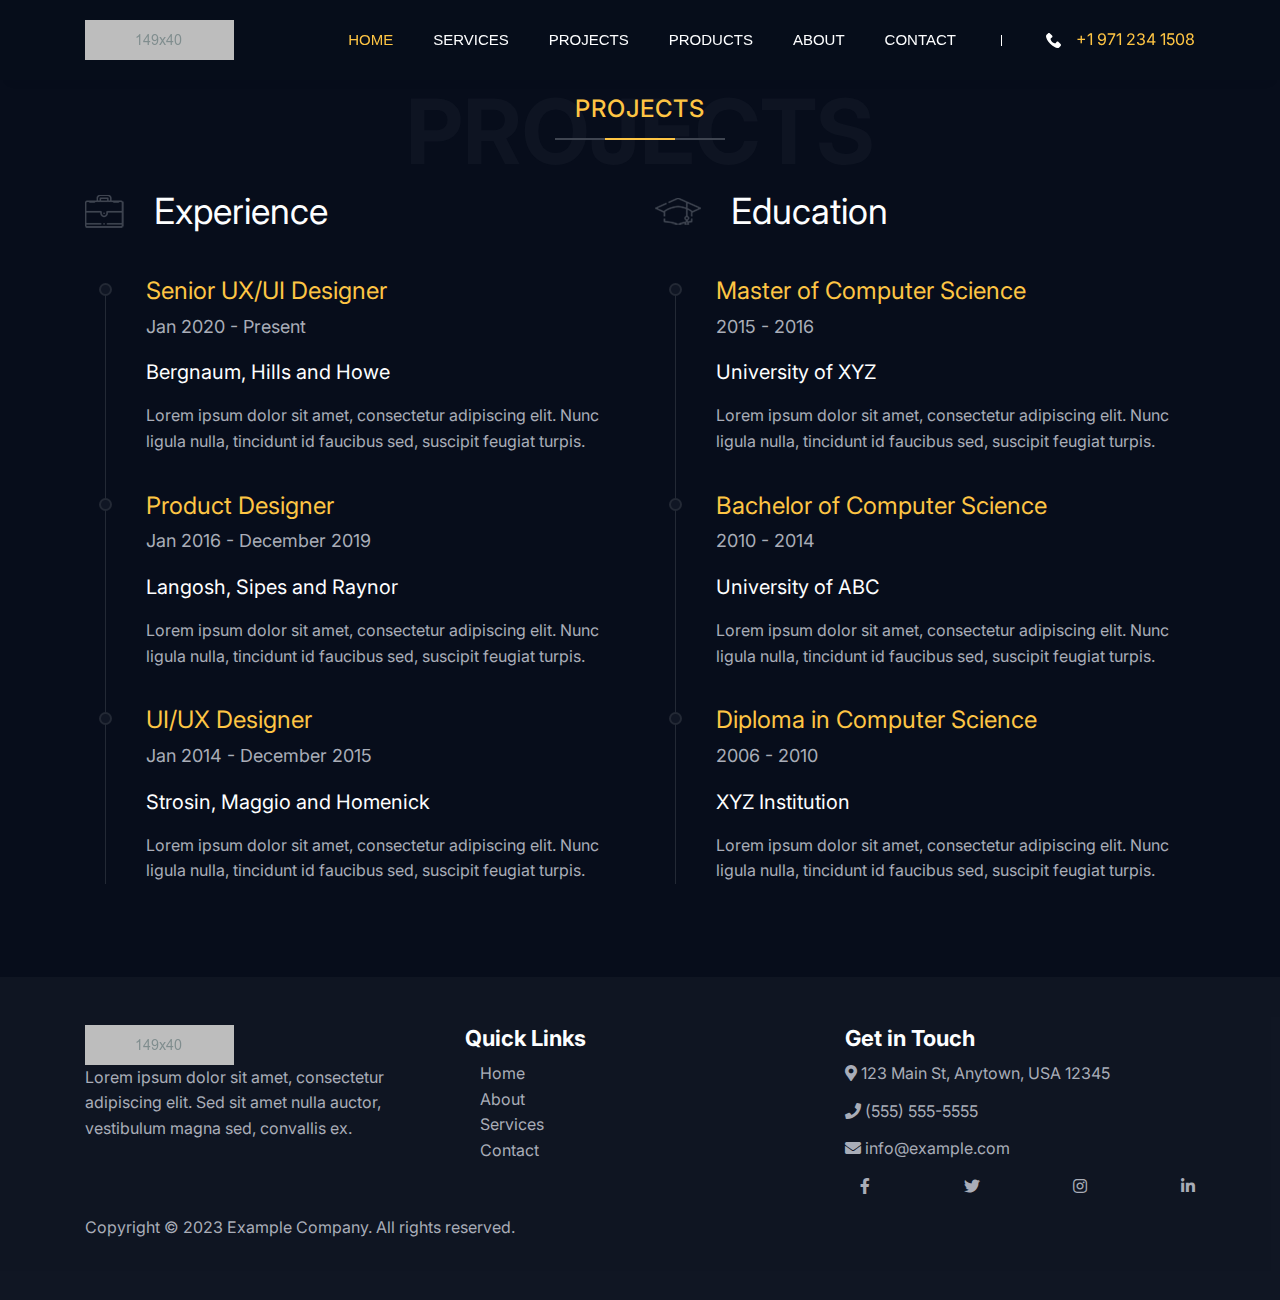
<file: projects.html>
<!DOCTYPE html>
<html class="no-js" lang="en">

<head>
  <!-- Meta Tags -->
  <meta charset="utf-8">
  <meta http-equiv="x-ua-compatible" content="ie=edge">
  <meta name="viewport" content="width=device-width, initial-scale=1">
  <meta name="author" content="Laralink">
  <!-- Page Title -->
  <title>Davis - Home</title>
  <!-- Favicon Icon -->
  <link rel="icon" href="assets/img/favicon.png" />
  <!-- Stylesheets -->
  <link rel="stylesheet" href="assets/css/bootstrap.min.css" />
  <link rel="stylesheet" href="assets/css/fontawesome.css" />
  <link rel="stylesheet" href="assets/css/slick.css" />
  <link rel="stylesheet" href="assets/css/lightgallery.min.css" />
  <link rel="stylesheet" href="assets/css/animate.css" />
  <link rel="stylesheet" href="assets/css/style.css" />
</head>

<body id="home">
  <!-- Start Header Section -->
  <header class="st-site-header st-style1 st-sticky-header">
    <div class="st-main-header">
      <div class="container">
        <div class="st-main-header-in">
          <div class="st-main-header-left">
            <a class="st-site-branding" href="index.html"><img src="assets/img/logo.png" alt="Davis"></a>
          </div>
          <div class="st-main-header-right">
            <div class="st-nav">
              <ul class="st-nav-list st-onepage-nav">
                <li class="active"><a href="index.html">Home</a></li>
                <li><a href="services.html">Services</a></li>
                <li class="active"><a href="projects.html">Projects</a></li>
                <li><a href="products.html">Products</a></li>
                <li><a href="about.html">About</a></li>
                <li><a href="contact.html">Contact</a></li>
              </ul>
              <div class="sp-phone">
                <svg viewBox="0 0 513.64 513.64">
                  <g>
                    <g>
                      <path d="M499.66,376.96l-71.68-71.68c-25.6-25.6-69.12-15.359-79.36,17.92c-7.68,23.041-33.28,35.841-56.32,30.72c-51.2-12.8-120.32-79.36-133.12-133.12c-7.68-23.041,7.68-48.641,30.72-56.32c33.28-10.24,43.52-53.76,17.92-79.36l-71.68-71.68c-20.48-17.92-51.2-17.92-69.12,0l-48.64,48.64c-48.64,51.2,5.12,186.88,125.44,307.2c120.32,120.32,256,176.641,307.2,125.44l48.64-48.64C517.581,425.6,517.581,394.88,499.66,376.96z" />
                    </g>
                  </g>
                </svg>
                <div class="sp-phone-no">+1 971 234 1508</div>
              </div>
            </div>
          </div>
          </div>
        </div>
      </div>
    </div>
  </header>
  <!-- End Header Section -->

  <!-- Start projects Seciton -->
  <section id="projects" class="st-dark-bg">
    <div class="st-height-b100 st-height-lg-b80"></div>
    <div class="container">
      <div class="st-section-heading st-style1">
        <h4 class="st-section-heading-title">PROJECTS</h4>
        <h2 class="st-section-heading-subtitle">PROJECTS</h2>
      </div>
      <div class="st-height-b25 st-height-lg-b25"></div>
    </div>
    <div class="container">
      <div class="row">
        <!-- Experience -->
        <div class="col-lg-6">
          <div class="st-resume-wrap">
            <div class="st-resume-heading">
              <img src="assets/img/icon/resume-icon1.png" alt="resume-icon">
              <h2 class="st-resume-heading-title">Experience</h2>
            </div>

            <div class="st-height-b50 st-height-lg-b30"></div>

            <div class="st-resume-timeline-wrap">
              <div class="st-resume-timeline">
                <h3 class="st-resume-timeline-title">Senior UX/UI Designer</h3>
                <div class="st-resume-timeline-duration">Jan 2020 - Present</div>
                <h4 class="st-resume-timeline-subtitle">Bergnaum, Hills and Howe</h4>
                <div class="st-resume-timeline-text">
                  <p>Lorem ipsum dolor sit amet, consectetur adipiscing elit. Nunc
                    ligula nulla, tincidunt id faucibus sed, suscipit feugiat turpis.</p>
                </div>
              </div> <!-- st-resume-timeline -->
              <div class="st-height-b50 st-height-lg-b30"></div>
              <div class="st-resume-timeline">
                <h3 class="st-resume-timeline-title">Product Designer</h3>
                <div class="st-resume-timeline-duration">Jan 2016 - December 2019</div>
                <h4 class="st-resume-timeline-subtitle">Langosh, Sipes and Raynor</h4>
                <div class="st-resume-timeline-text">
                  <p>Lorem ipsum dolor sit amet, consectetur adipiscing elit. Nunc
                    ligula nulla, tincidunt id faucibus sed, suscipit feugiat turpis.</p>
                </div>
              </div> <!-- st-resume-timeline -->
              <div class="st-height-b50 st-height-lg-b30"></div>
              <div class="st-resume-timeline">
                <h3 class="st-resume-timeline-title">UI/UX Designer</h3>
                <div class="st-resume-timeline-duration">Jan 2014 - December 2015</div>
                <h4 class="st-resume-timeline-subtitle">Strosin, Maggio and Homenick</h4>
                <div class="st-resume-timeline-text">
                  <p>Lorem ipsum dolor sit amet, consectetur adipiscing elit. Nunc
                    ligula nulla, tincidunt id faucibus sed, suscipit feugiat turpis.</p>
                </div>
              </div> <!-- st-resume-timeline -->
            </div>
          </div>
        </div>

        <!-- Education -->
        <div class="col-lg-6">

          <div class="st-height-b0 st-height-lg-b50"></div>
          <div class="st-resume-wrap">
            <div class="st-resume-heading">
              <img src="assets/img/icon/resume-icon2.png" alt="resume-icon">
              <h2 class="st-resume-heading-title">Education</h2>
            </div>
            <div class="st-height-b50 st-height-lg-b30"></div>

            <div class="st-resume-timeline-wrap">
              <div class="st-resume-timeline">
                <h3 class="st-resume-timeline-title">Master of Computer Science</h3>
                <div class="st-resume-timeline-duration">2015 - 2016</div>
                <h4 class="st-resume-timeline-subtitle">University of XYZ</h4>
                <div class="st-resume-timeline-text">
                  <p>Lorem ipsum dolor sit amet, consectetur adipiscing elit. Nunc
                    ligula nulla, tincidunt id faucibus sed, suscipit feugiat turpis.</p>
                </div>
              </div> <!-- st-resume-timeline -->
              <div class="st-height-b50 st-height-lg-b30"></div>
              <div class="st-resume-timeline">
                <h3 class="st-resume-timeline-title">Bachelor of Computer Science</h3>
                <div class="st-resume-timeline-duration">2010 - 2014</div>
                <h4 class="st-resume-timeline-subtitle">University of ABC</h4>
                <div class="st-resume-timeline-text">
                  <p>Lorem ipsum dolor sit amet, consectetur adipiscing elit. Nunc
                    ligula nulla, tincidunt id faucibus sed, suscipit feugiat turpis.</p>
                </div>
              </div> <!-- st-resume-timeline -->
              <div class="st-height-b50 st-height-lg-b30"></div>
              <div class="st-resume-timeline">
                <h3 class="st-resume-timeline-title">Diploma in Computer Science</h3>
                <div class="st-resume-timeline-duration">2006 - 2010</div>
                <h4 class="st-resume-timeline-subtitle">XYZ Institution</h4>
                <div class="st-resume-timeline-text">
                  <p>Lorem ipsum dolor sit amet, consectetur adipiscing elit. Nunc
                    ligula nulla, tincidunt id faucibus sed, suscipit feugiat turpis.</p>
                </div>
              </div> <!-- st-resume-timeline -->
            </div>
          </div>
        </div>
      </div>
    </div>
    <div class="st-height-b100 st-height-lg-b80"></div>
  </section>
  <!-- End Resume Seciton -->

  <!-- Start Footer Seciton -->
  <footer class="footer py-5">
    <div class="container">
      <div class="row">
        <div class="col-md-4">
          <div class="st-main-header-left">
            <a class="st-site-branding" href="index.html"><img src="assets/img/logo.png" alt="Davis"></a>
          </div>
          <p>Lorem ipsum dolor sit amet, consectetur adipiscing elit. Sed sit amet nulla auctor, vestibulum magna sed, convallis ex.</p>
        </div>
        <div class="col-md-4">
          <h4>Quick Links</h4>
          <ul style="list-style-type: none;">
            <li><a href="#">Home</a></li>
            <li><a href="#">About</a></li>
            <li><a href="#">Services</a></li>
            <li><a href="#">Contact</a></li>
          </ul>
        </div>
        <div class="col-md-4">
          <h4>Get in Touch</h4>
          <p><i class="fas fa-map-marker-alt"></i> 123 Main St, Anytown, USA 12345</p>
          <p><i class="fas fa-phone"></i> (555) 555-5555</p>
          <p><i class="fas fa-envelope"></i> <a href="mailto:info@example.com">info@example.com</a></p>
          <!-- <div class="text-center"> -->
          <ul>
            <li class="footer-icons d-flex justify-content-between g-15"><a href="#" target="_blank"><i class="fab fa-facebook-f"></i></a>
            <a href="#" target="_blank"><i class="fab fa-twitter"></i></a>
            <a href="#" target="_blank"><i class="fab fa-instagram"></i></a>
            <a href="#" target="_blank"><i class="fab fa-linkedin-in"></i></a></li>
          </ul>
        <!-- </div> -->
        </div>
      </div>
      <p class="copyright">Copyright &copy; 2023 Example Company. All rights reserved.</p>
    </div>
  </footer>
  <!-- End Footer Seciton -->

  <!-- Scripts -->
  <script src="assets/js/jquery-1.12.4.min.js"></script>
  <script src="assets/js/jquery.slick.min.js"></script>
  <script src="assets/js/lightgallery.min.js"></script>
  <script src="assets/js/wow.min.js"></script>
  <script src="assets/js/ripples.min.js"></script>
  <script src="assets/js/particles.min.js"></script>
  <script src="assets/js/main.js"></script>
</body>

</html>
</file>
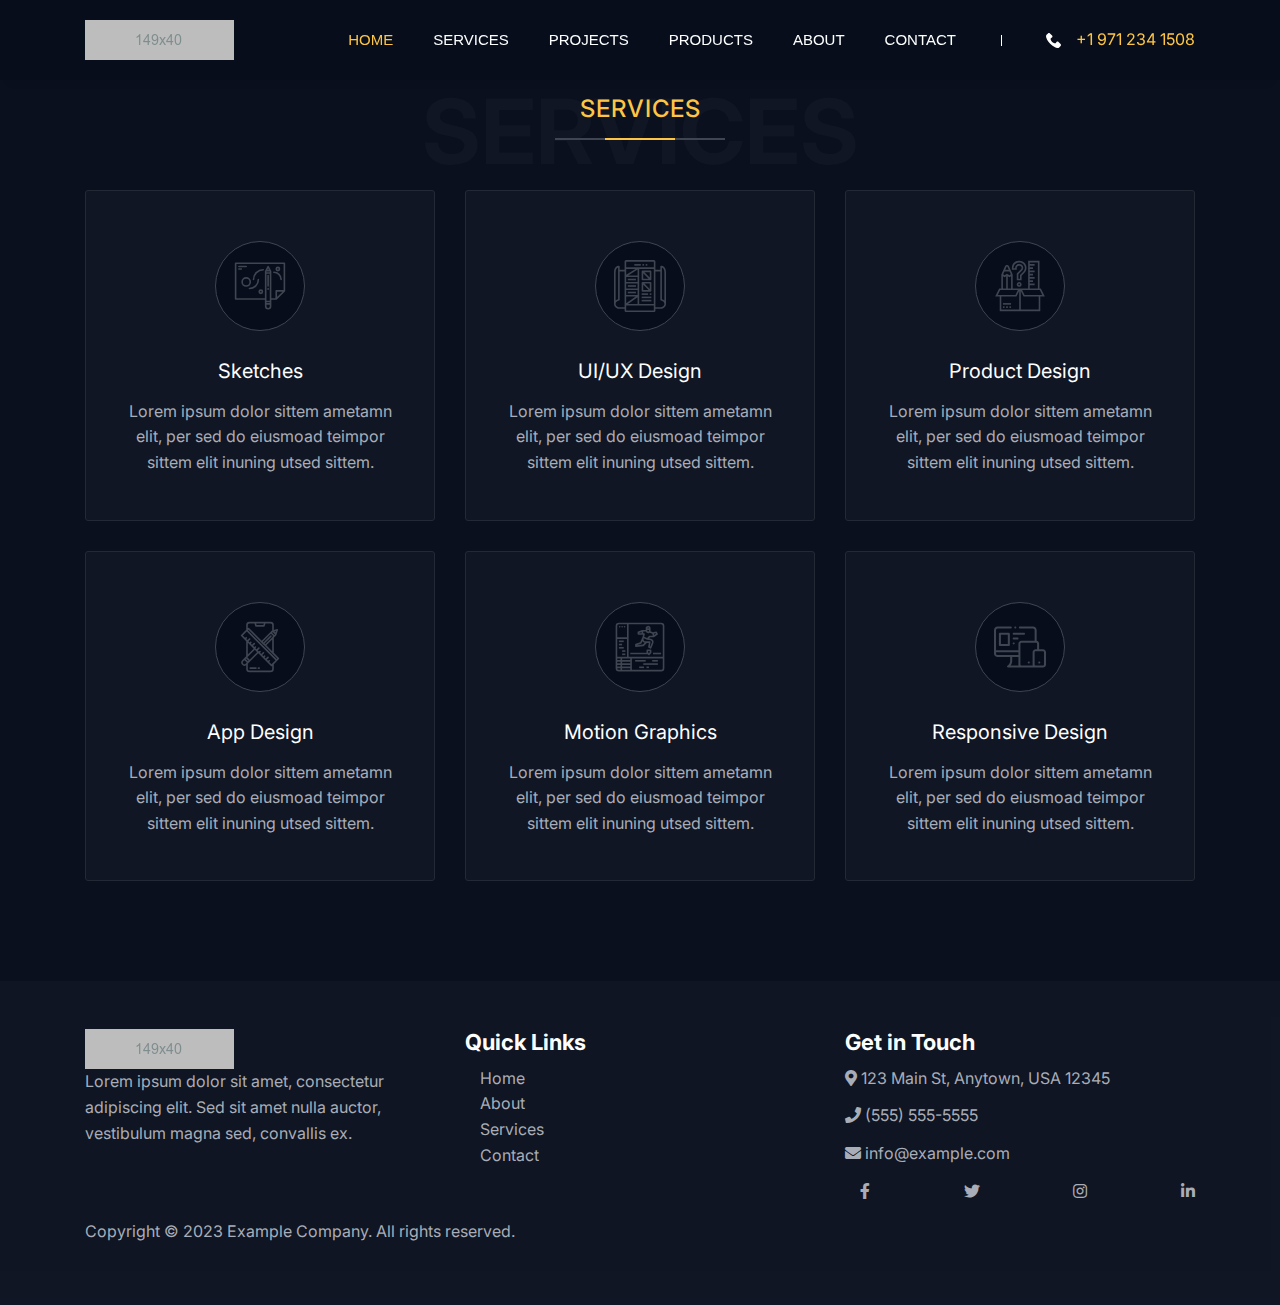
<file: services.html>
<!DOCTYPE html>
<html class="no-js" lang="en">

<head>
  <!-- Meta Tags -->
  <meta charset="utf-8">
  <meta http-equiv="x-ua-compatible" content="ie=edge">
  <meta name="viewport" content="width=device-width, initial-scale=1">
  <meta name="author" content="Laralink">
  <!-- Page Title -->
  <title>Davis - Services</title>
  <!-- Favicon Icon -->
  <link rel="icon" href="assets/img/favicon.png" />
  <!-- Stylesheets -->
  <link rel="stylesheet" href="assets/css/bootstrap.min.css" />
  <link rel="stylesheet" href="assets/css/fontawesome.css" />
  <link rel="stylesheet" href="assets/css/slick.css" />
  <link rel="stylesheet" href="assets/css/lightgallery.min.css" />
  <link rel="stylesheet" href="assets/css/animate.css" />
  <link rel="stylesheet" href="assets/css/style.css" />
</head>

<body id="home">
  <!-- Start Header Section -->
  <header class="st-site-header st-style1 st-sticky-header">
    <div class="st-main-header">
      <div class="container">
        <div class="st-main-header-in">
          <div class="st-main-header-left">
            <a class="st-site-branding" href="index.html"><img src="assets/img/logo.png" alt="Davis"></a>
          </div>
          <div class="st-main-header-right">
            <div class="st-nav">
              <ul class="st-nav-list st-onepage-nav">
                <li><a href="index.html">Home</a></li>
                <li class="active"><a href="services.html">Services</a></li>
                <li><a href="projects.html">Projects</a></li>
                <li><a href="products.html">Products</a></li>
                <li><a href="about.html">About</a></li>
                <li><a href="contact.html">Contact</a></li>
              </ul>
              <div class="sp-phone">
                <svg viewBox="0 0 513.64 513.64">
                  <g>
                    <g>
                      <path d="M499.66,376.96l-71.68-71.68c-25.6-25.6-69.12-15.359-79.36,17.92c-7.68,23.041-33.28,35.841-56.32,30.72c-51.2-12.8-120.32-79.36-133.12-133.12c-7.68-23.041,7.68-48.641,30.72-56.32c33.28-10.24,43.52-53.76,17.92-79.36l-71.68-71.68c-20.48-17.92-51.2-17.92-69.12,0l-48.64,48.64c-48.64,51.2,5.12,186.88,125.44,307.2c120.32,120.32,256,176.641,307.2,125.44l48.64-48.64C517.581,425.6,517.581,394.88,499.66,376.96z" />
                    </g>
                  </g>
                </svg>
                <div class="sp-phone-no">+1 971 234 1508</div>
              </div>
            </div>
          </div>
        </div>
      </div>
    </div>
  </header>
  <!-- End Header Section -->

  <!-- Start Service Seciton -->
  <section>
    <div class="st-height-b100 st-height-lg-b80"></div>
    <div class="container">
      <div class="st-section-heading st-style1">
        <h4 class="st-section-heading-title">SERVICES</h4>
        <h2 class="st-section-heading-subtitle">SERVICES</h2>
      </div>
      <div class="st-height-b25 st-height-lg-b25"></div>
    </div>

    <!-- Iconbox Container -->

    <div class="container">
      <div class="row">
        <div class="col-lg-4 col-md-6">
          <div class="st-iconbox st-style1">
            <div class="st-iconbox-icon">
              <svg viewBox="0 0 512 512">
                <g>
                  <path d="m336 144a8 8 0 0 0 -8 8v104a8 8 0 0 0 16 0v-104a8 8 0 0 0 -8-8z" />
                  <path d="m336 272a8 8 0 0 0 -8 8v8a8 8 0 0 0 16 0v-8a8 8 0 0 0 -8-8z" />
                  <path
                    d="m496 24h-480a8 8 0 0 0 -8 8v352a8 8 0 0 0 8 8h288v64a32 32 0 0 0 64 0v-64h48a8.008 8.008 0 0 0 5.66-2.34l80-80a8.008 8.008 0 0 0 2.34-5.66v-272a8 8 0 0 0 -8-8zm-144 432a16 16 0 0 1 -32 0v-16h32zm0-32h-32v-8h32zm0-24h-32v-264h32zm0-280h-32v-6.11l.94-1.89h30.12l.94 1.89zm-23.06-24 7.06-14.11 7.06 14.11zm95.06 268.69v-52.69h52.69zm64-68.69h-72a8 8 0 0 0 -8 8v72h-40v-264a8.081 8.081 0 0 0 -.84-3.58l-24-48a8.009 8.009 0 0 0 -14.32 0l-24 48a8.081 8.081 0 0 0 -.84 3.58v264h-280v-336h464z" />
                  <path d="m48 72h72a8 8 0 0 0 0-16h-72a8 8 0 0 0 0 16z" />
                  <path d="m80 88a8 8 0 0 0 -8-8h-24a8 8 0 0 0 0 16h24a8 8 0 0 0 8-8z" />
                  <path
                    d="m288 88a104.118 104.118 0 0 0 -104 104 8 8 0 0 0 16 0 88.1 88.1 0 0 1 88-88 8 8 0 0 0 0-16z" />
                  <path
                    d="m240 184a8 8 0 0 0 -8 8 80.091 80.091 0 0 1 -80 80 8 8 0 0 0 0 16 96.108 96.108 0 0 0 96-96 8 8 0 0 0 -8-8z" />
                  <path
                    d="m456 192a8 8 0 0 0 16 0 80.091 80.091 0 0 0 -80-80 8 8 0 0 0 0 16 64.072 64.072 0 0 1 64 64z" />
                  <path
                    d="m168 216a48 48 0 1 0 -48 48 48.053 48.053 0 0 0 48-48zm-48 32a32 32 0 1 1 32-32 32.036 32.036 0 0 1 -32 32z" />
                  <path
                    d="m264 288a24 24 0 1 0 24 24 24.028 24.028 0 0 0 -24-24zm0 32a8 8 0 1 1 8-8 8.009 8.009 0 0 1 -8 8z" />
                  <path
                    d="m432 112a24 24 0 1 0 -24-24 24.028 24.028 0 0 0 24 24zm0-32a8 8 0 1 1 -8 8 8.009 8.009 0 0 1 8-8z" />
                </g>
              </svg>
            </div>
            <h2 class="st-iconbox-title">Sketches</h2>
            <div class="st-iconbox-text">Lorem ipsum dolor sittem ametamn elit, per sed do eiusmoad teimpor sittem elit inuning utsed sittem.</div>
          </div>
          <div class="st-height-b30 st-height-lg-b30"></div>
        </div><!-- .col -->
        <div class="col-lg-4 col-md-6">
          <div class="st-iconbox st-style1">
            <div class="st-iconbox-icon">
              <svg viewBox="0 0 512 512">
                <g>
                  <g>
                    <path d="M360,104h-80c-4.418,0-8,3.582-8,8v80c0,4.418,3.582,8,8,8h80c4.418,0,8-3.582,8-8v-80C368,107.582,364.418,104,360,104z
                  M288,184v-52.693L340.693,184H288z M352,172.68L299.32,120H352V172.68z" />
                  </g>
                </g>
                <g>
                  <g>
                    <path d="M360,216h-80c-4.418,0-8,3.582-8,8v80c0,4.418,3.582,8,8,8h80c4.418,0,8-3.582,8-8v-80C368,219.582,364.418,216,360,216z
                  M288,296v-52.685L340.685,296H288z M352,284.688L299.312,232H352V284.688z" />
                  </g>
                </g>
                <g>
                  <g>
                    <rect x="272" y="328" width="64" height="16" />
                  </g>
                </g>
                <g>
                  <g>
                    <rect x="352" y="328" width="16" height="16" />
                  </g>
                </g>
                <g>
                  <g>
                    <rect x="272" y="360" width="96" height="16" />
                  </g>
                </g>
                <g>
                  <g>
                    <rect x="272" y="392" width="96" height="16" />
                  </g>
                </g>
                <g>
                  <g>
                    <rect x="136" y="184" width="80" height="16" />
                  </g>
                </g>
                <g>
                  <g>
                    <rect x="136" y="248" width="80" height="16" />
                  </g>
                </g>
                <g>
                  <g>
                    <rect x="136" y="312" width="80" height="16" />
                  </g>
                </g>
                <g>
                  <g>
                    <path d="M464,56c-4.418,0-8,3.582-8,8v32h-48V16c0-8.837-7.163-16-16-16H120c-8.837,0-16,7.163-16,16v80H56V64
                 c0-4.418-3.582-8-8-8c-0.48,0-48,0.728-48,64v312c0,30.504,30.4,44.632,46.4,47.84c0.526,0.111,1.062,0.165,1.6,0.16h56v16
                 c0,8.837,7.163,16,16,16h272c8.837,0,16-7.163,16-16v-16h56c0.538,0.005,1.074-0.049,1.6-0.16c16-3.208,46.4-17.336,46.4-47.84
                 V120C512,56.728,464.48,56,464,56z M16,120c0-32.64,14.4-43.088,24-46.4v312.232c-8.773,2.722-16.927,7.139-24,13V120z M104,464
                 H48.88C44.104,462.856,16,455.128,16,432c0-24.96,32.248-31.88,33.6-32.16c3.725-0.76,6.401-4.038,6.4-7.84V112h48V464z M120,88
                 h92.12L120,145.543V88z M232,94.447V152h-92.136L232,94.447z M120,168h112v48H120V168z M120,232h112v48H120V232z M120,296h112v48
                 H120V296z M120,360h94.186L120,424.724V360z M232,367.172V432h-94.337L232,367.172z M392,496H120v-48h272V496z M392,432H248V88
                 h144V432z M392,72H120V16h272V72z M463.136,464H408V112h48v280c-0.001,3.802,2.675,7.08,6.4,7.84
                 c0.368,0.072,33.6,7.008,33.6,32.16C496,455.256,468.072,462.84,463.136,464z M496,398.832c-7.073-5.861-15.227-10.278-24-13V73.6
                 c9.496,3.32,24,13.776,24,46.4V398.832z" />
                  </g>
                </g>
                <g>
                  <g>
                    <rect x="200" y="40" width="64" height="16" />
                  </g>
                </g>
                <g>
                  <g>
                    <rect x="280" y="40" width="16" height="16" />
                  </g>
                </g>
                <g>
                  <g>
                    <rect x="312" y="40" width="16" height="16" />
                  </g>
                </g>
              </svg>
            </div>
            <h2 class="st-iconbox-title">UI/UX Design</h2>
            <div class="st-iconbox-text">Lorem ipsum dolor sittem ametamn elit, per sed do eiusmoad teimpor sittem elit inuning utsed sittem.</div>
          </div>
          <div class="st-height-b30 st-height-lg-b30"></div>
        </div><!-- .col -->
        <div class="col-lg-4 col-md-6">
          <div class="st-iconbox st-style1">
            <div class="st-iconbox-icon">
              <svg viewBox="0 0 64 64">
                <path
                  d="m62.618 45-5-10h-1.618v-34h-14v34h-19v-17.217l-4.676-10.286c-.413-.909-1.325-1.497-2.324-1.497s-1.911.588-2.324 1.496l-4.676 10.287v17.217h-2.618l-5 10h5.618v18h50v-18zm-18.618-14h6v-2h-6v-2h4v-2h-4v-2h6v-2h-6v-2h4v-2h-4v-2h6v-2h-6v-2h4v-2h-4v-2h6v-2h-6v-2h10v32h-10zm12.382 6 3 6h-21.764l-3-6zm-39.387-2v-15.132l2.002 1.333 2.003-1.334v15.133zm3.743-17.361-1.741 1.159-3.002-2.001-2.998 2-1.735-1.158 1.654-3.639h6.167zm-5.242-9.316c.18-.393.828-.394 1.008.001l1.67 3.676h-4.349zm-4.496 11.547 1.997 1.333 1.998-1.333v15.13h-3.995zm-3.382 17.13h21.764l-3 6h-21.764zm1.382 8h18.618l3.382-6.764v22.764h-22zm46 16h-22v-22.764l3.382 6.764h18.618z" />
                <path d="m19 57h2v2h-2z" />
                <path d="m11 57h2v2h-2z" />
                <path d="m15 57h2v2h-2z" />
                <path d="m11 53h10v2h-10z" />
                <path
                  d="m28 9.657c0-1.465 1.192-2.657 2.657-2.657h.686c1.465 0 2.657 1.192 2.657 2.657 0 .709-.276 1.376-.778 1.879l-5.222 5.222v8.242h6v-5.758l3.464-3.464c1.636-1.635 2.536-3.809 2.536-6.121 0-4.773-3.884-8.657-8.657-8.657h-.686c-4.773 0-8.657 3.884-8.657 8.657v2.343h6zm-2 0v.343h-2v-.343c0-3.671 2.986-6.657 6.657-6.657h.686c3.671 0 6.657 2.986 6.657 6.657 0 1.777-.692 3.449-1.95 4.707l-4.05 4.05v4.586h-2v-5.414l4.637-4.636c.879-.881 1.363-2.051 1.363-3.293 0-2.568-2.089-4.657-4.657-4.657h-.686c-2.568 0-4.657 2.089-4.657 4.657z" />
                <path
                  d="m28 30c0 1.654 1.346 3 3 3s3-1.346 3-3-1.346-3-3-3-3 1.346-3 3zm4 0c0 .552-.448 1-1 1s-1-.448-1-1 .448-1 1-1 1 .448 1 1z" />
              </svg>
            </div>
            <h2 class="st-iconbox-title">Product Design</h2>
            <div class="st-iconbox-text">Lorem ipsum dolor sittem ametamn elit, per sed do eiusmoad teimpor sittem elit inuning utsed sittem.</div>
          </div>
          <div class="st-height-b30 st-height-lg-b30"></div>
        </div><!-- .col -->
        <div class="col-lg-4 col-md-6">
          <div class="st-iconbox st-style1">
            <div class="st-iconbox-icon">
              <svg viewBox="0 0 512 512">
                <g>
                  <path d="M216,456H160a8,8,0,0,0,0,16h56a8,8,0,0,0,0-16Z" />
                  <path d="M248,456h-8a8,8,0,0,0,0,16h8a8,8,0,0,0,0-16Z" />
                  <path
                    d="M442.68,363.48,392,312.8V165.27l22.4-22.4a7.953,7.953,0,0,0,1.93-3.13L433.3,88.82A8,8,0,0,0,423.18,78.7L392,89.09V40A32.042,32.042,0,0,0,360,8H152a32.042,32.042,0,0,0-32,32V86.53L69.32,137.21a8,8,0,0,0,0,11.31L120,199.2V346.74L80.63,386.11A32.005,32.005,0,0,0,120,436.01V472a32.042,32.042,0,0,0,32,32H360a32.042,32.042,0,0,0,32-32V425.47l50.68-50.68A8,8,0,0,0,442.68,363.48ZM413.06,98.94l-4.99,14.97-9.98-9.98Zm-31.95,10.64,21.31,21.31-.67,2-4.32,4.32-22.64-22.64,4.32-4.32ZM306.92,227.72l-5.66-5.66,67.88-67.88a8,8,0,1,0-11.32-11.32l-67.88,67.88-5.66-5.65,79.2-79.2,22.63,22.64-7.74,7.74-.05.05ZM376,181.27V296.8l-57.76-57.76ZM293.44,24l-4.5,16H222.25l-4-16ZM136,40a16.021,16.021,0,0,1,16-16h49.75l6.49,25.94A8,8,0,0,0,216,56h79a8,8,0,0,0,7.7-5.83L310.06,24H360a16.021,16.021,0,0,1,16,16V94.42l-3.74,1.25a7.953,7.953,0,0,0-3.13,1.93l-96.16,96.17L148.52,69.32a8,8,0,0,0-11.31,0L136,70.53ZM114.59,420.05a16.005,16.005,0,1,1-22.64-22.63l11.31-11.32,22.64,22.64Zm-.01-45.26,5.66-5.65,22.62,22.62-5.65,5.66Zm90.51-90.5,22.63,22.63-73.54,73.54-22.63-22.64ZM136,330.74V215.2l57.77,57.77ZM376,472a16.021,16.021,0,0,1-16,16H152a16.021,16.021,0,0,1-16-16V421.26L239.04,318.24,363.48,442.68a8,8,0,0,0,11.31,0l1.21-1.21Zm-6.86-46.29-22.63-22.63,5.66-5.66a8,8,0,0,0-11.32-11.31l-5.65,5.65-11.32-11.31,16.97-16.97a8,8,0,0,0-11.31-11.31l-16.97,16.97-11.32-11.32,5.66-5.65a8,8,0,0,0-11.31-11.32l-5.66,5.66L278.63,335.2l16.97-16.97a8,8,0,0,0-11.32-11.32l-16.97,16.97L256,312.57l5.66-5.66a8,8,0,1,0-11.32-11.31l-5.65,5.65a.035.035,0,0,1-.02-.01l-11.3-11.3,16.97-16.97a8,8,0,0,0-11.31-11.31l-16.97,16.97-11.29-11.29c-.01-.01-.01-.02-.02-.03l5.65-5.65a8,8,0,1,0-11.31-11.32L199.43,256l-11.31-11.31,16.97-16.97a8,8,0,0,0-11.32-11.32L176.8,233.37l-11.31-11.31,5.66-5.66a8,8,0,0,0-11.32-11.31l-5.65,5.66-11.32-11.32,16.97-16.97a8,8,0,0,0-11.31-11.31l-16.97,16.97L120.24,176.8l5.65-5.65a8,8,0,0,0-11.31-11.32l-5.66,5.66L86.29,142.86l39.6-39.59L408.73,386.11Zm50.91-50.92L137.21,91.95l5.65-5.66L267.29,210.72c.01.01.01.02.02.03s.02.01.03.02l16.93,16.94c.01,0,.01,0,.01.01s.01,0,.01.01l16.95,16.94c.01.01.01.02.02.03s.02.01.03.02l77.02,77.02a.234.234,0,0,0,.07.07l47.33,47.33Z" />
                </g>
              </svg>
            </div>
            <h2 class="st-iconbox-title">App Design</h2>
            <div class="st-iconbox-text">Lorem ipsum dolor sittem ametamn elit, per sed do eiusmoad teimpor sittem elit inuning utsed sittem.</div>
          </div>
          <div class="st-height-b0 st-height-lg-b30"></div>
        </div><!-- .col -->
        <div class="col-lg-4 col-md-6">
          <div class="st-iconbox st-style1">
            <div class="st-iconbox-icon">
              <svg viewBox="0 0 512 512">
                <path
                  d="m48 496h416a32.036 32.036 0 0 0 32-32v-416a32.036 32.036 0 0 0 -32-32h-416a32.036 32.036 0 0 0 -32 32v416a32.036 32.036 0 0 0 32 32zm-16-32h32v16h-16a16.01833 16.01833 0 0 1 -16-16zm128-48h-80v-16h80zm0 16v16h-80v-16zm0 32v16h-80v-16zm0-80h-80v-16h80zm-32-32h-96v-176h96zm-64 16v16h-32v-16zm0 32v16h-32v-16zm0 32v16h-32v-16zm400 48h-288v-112h304v96a16.01833 16.01833 0 0 1 -16 16zm16-432v304h-336v-320h320a16.01833 16.01833 0 0 1 16 16zm-432-16h80v128h-96v-112a16.01833 16.01833 0 0 1 16-16z" />
                <path d="m208 384h104v16h-104z" />
                <path d="m288 416h144v16h-144z" />
                <path d="m248 448h48v16h-48z" />
                <path d="m320 448h24v16h-24z" />
                <path d="m376 384h56v16h-56z" />
                <circle cx="56" cy="56" r="8" />
                <circle cx="80" cy="56" r="8" />
                <circle cx="104" cy="56" r="8" />
                <path d="m384 312h80v16h-80z" />
                <path
                  d="m332.68652 328 5.65674 5.65674a7.99945 7.99945 0 0 0 11.31348 0l16-16a7.99877 7.99877 0 0 0 2.34326-5.65674v-24a7.99977 7.99977 0 0 0 -8-8h-32a7.99977 7.99977 0 0 0 -8 8v24h-160v16zm3.31348-32h16v12.68652l-8 8-8-8z" />
                <path d="m48 192h48v16h-48z" />
                <path d="m48 224h32v16h-32z" />
                <path d="m48 256h48v16h-48z" />
                <path d="m80 288h32v16h-32z" />
                <path d="m80 320h32v16h-32z" />
                <path
                  d="m210.66455 253.96094a8.00168 8.00168 0 0 0 6.21875 1.99023l72-8a7.99845 7.99845 0 0 0 4.77344-2.29443l29.65674-29.65674h19.24267l-6.44726 38.68457a7.99969 7.99969 0 0 0 4.31347 8.4707l16 8a8 8 0 0 0 10.93067-4.0039l20.14258-46.99951a33.75475 33.75475 0 0 0 -25.47608-46.59229l-17.37036-2.895 10.66483-10.66457h36.686a7.99948 7.99948 0 0 0 4.7998-1.6001l32-24a7.9996 7.9996 0 0 0 2.35547-9.97754l-8-16a7.99877 7.99877 0 0 0 -9.0957-4.18359l-29.49023 7.37256-25.2182-10.08716a23.96392 23.96392 0 0 0 .64886-5.52417v-27.05566a20.94358 20.94358 0 0 0 -30.31055-18.73291l-13.26709 6.6333a7.99924 7.99924 0 0 0 -4.42236 7.15527v24h-32a8.00164 8.00164 0 0 0 -2.97119.57227l-40 16a7.99975 7.99975 0 0 0 -5.02881 7.42773v16a7.99977 7.99977 0 0 0 8 8h45.75391l-5.36005 21.43921-22.33186 52.10718-44.5918 14.86425a8.00011 8.00011 0 0 0 -5.4702 7.58936v16a8.00089 8.00089 0 0 0 2.66455 5.96094zm162.64945-52.72022a17.73543 17.73543 0 0 1 -.52441 12.60791l-16.80078 39.20166-3.12647-1.56347 7.02881-42.17139a8.00034 8.00034 0 0 0 -7.89115-9.31543h-40.92871a20.1611 20.1611 0 0 1 -19.12647-26.53662l.96155-2.88464 32.12244 12.849a7.986 7.986 0 0 0 1.65729.45722l-.001.00616 32.7041 5.45069a17.7145 17.7145 0 0 1 13.9248 11.89891zm-21.314-57.24072a7.99877 7.99877 0 0 0 -5.65674 2.34326l-20.27 20.26953-28.61865-11.44726 6.30664-25.2251a8.0001 8.0001 0 0 0 -7.76125-9.94043h-8v-16h25.3761a23.97964 23.97964 0 0 0 37.033 11.17987l26.82165 10.72864 4.52291 18.09149zm-8-48a8 8 0 0 1 -16 0v-8h16zm69.85889 29.606-17.01984 12.76489-3.13751-12.55 18.01282-4.50348zm-77.01319-61.084a4.94339 4.94339 0 0 1 7.1543 4.42234v3.05566h-16v-3.05566zm-88.8457 52.8945 24-9.60022v12.18372h-24zm-24 120.34961 42.52979-14.17675a7.99955 7.99955 0 0 0 4.82324-4.438l8.81164-20.56055c.26654.43829.53235.877.81873 1.30664a36.07631 36.07631 0 0 0 20.894 14.91168l-17.54974 17.54975-60.32766 6.70312z" />
              </svg>
            </div>
            <h2 class="st-iconbox-title">Motion Graphics</h2>
            <div class="st-iconbox-text">Lorem ipsum dolor sittem ametamn elit, per sed do eiusmoad teimpor sittem elit inuning utsed sittem.</div>
          </div>
          <div class="st-height-b0 st-height-lg-b30"></div>
        </div><!-- .col -->
        <div class="col-lg-4 col-md-6">
          <div class="st-iconbox st-style1">
            <div class="st-iconbox-icon">
              <svg viewBox="0 0 512 512">
                <g id="XMLID_1568_">
                  <g id="XMLID_652_">
                    <path id="XMLID_676_"
                      d="m482 278h-37.673v-54c0-14.602-10.489-26.795-24.327-29.455v-104.529c0-19.859-16.157-36.016-36.017-36.016h-128.983c-5.522 0-10 4.477-10 10s4.478 10 10 10h128.983c8.832 0 16.017 7.185 16.017 16.016v103.984h-129.667c-16.542 0-30 13.458-30 30v63.228h-220.333v-197.212c0-8.831 7.185-16.016 16.017-16.016h128.983c5.522 0 10-4.477 10-10s-4.478-10-10-10h-128.983c-19.86 0-36.017 16.157-36.017 36.016v229.268c0 19.859 16.157 36.017 36.017 36.017h123.33v36.063c0 19.688-9.953 37.694-26.624 48.168-3.774 2.371-5.523 6.953-4.29 11.235 1.233 4.283 5.152 7.232 9.609 7.232h343.958c16.542 0 30-13.458 30-30v-119.999c0-16.542-13.458-30-30-30zm-211.667-64h143.994c5.514 0 10 4.486 10 10v54h-14.327c-16.542 0-30 13.458-30 30v120c0 3.506.61 6.87 1.72 10h-111.387c-5.514 0-10-4.486-10-10v-204c0-5.514 4.486-10 10-10zm-250.333 105.284v-12.057h220.333v28.073h-70.986-133.33c-8.832.001-16.017-7.184-16.017-16.016zm159.347 72.08v-36.063h60.986v72.699c0 3.506.61 6.87 1.72 10h-78.402c10.071-13.169 15.696-29.427 15.696-46.636zm312.653 36.636c0 5.514-4.486 10-10 10h-72c-5.514 0-10-4.486-10-10v-120c0-5.514 4.486-10 10-10h72c5.514 0 10 4.486 10 10z" />
                    <path id="XMLID_1626_"
                      d="m58 114.614c-5.522 0-10 4.477-10 10v112c0 5.523 4.478 10 10 10h88c5.522 0 10-4.477 10-10v-112c0-5.523-4.478-10-10-10zm78 112h-68v-92h68z" />
                    <path id="XMLID_1627_"
                      d="m194 134.614h101c5.522 0 10-4.477 10-10s-4.478-10-10-10h-101c-5.522 0-10 4.477-10 10s4.478 10 10 10z" />
                    <path id="XMLID_1628_"
                      d="m194 230.61c2.63 0 5.21-1.06 7.069-2.92 1.86-1.87 2.931-4.44 2.931-7.08 0-2.63-1.07-5.21-2.931-7.07-1.859-1.86-4.439-2.93-7.069-2.93s-5.21 1.07-7.07 2.93-2.93 4.44-2.93 7.07 1.069 5.21 2.93 7.08c1.86 1.86 4.44 2.92 7.07 2.92z" />
                    <path id="XMLID_1639_"
                      d="m194 182.614h37.5c5.522 0 10-4.477 10-10s-4.478-10-10-10h-37.5c-5.522 0-10 4.477-10 10s4.478 10 10 10z" />
                    <path id="XMLID_1674_"
                      d="m446 398c-2.63 0-5.21 1.069-7.07 2.93s-2.93 4.44-2.93 7.07 1.069 5.21 2.93 7.069c1.86 1.86 4.44 2.931 7.07 2.931s5.21-1.07 7.069-2.931c1.861-1.859 2.931-4.439 2.931-7.069s-1.07-5.21-2.931-7.07c-1.859-1.861-4.439-2.93-7.069-2.93z" />
                    <path id="XMLID_1677_"
                      d="m342.33 418c2.63 0 5.21-1.07 7.069-2.931 1.86-1.859 2.931-4.439 2.931-7.069s-1.07-5.21-2.931-7.07c-1.859-1.86-4.439-2.93-7.069-2.93s-5.21 1.069-7.07 2.93-2.93 4.44-2.93 7.07 1.069 5.21 2.93 7.069c1.86 1.861 4.44 2.931 7.07 2.931z" />
                    <path id="XMLID_1681_"
                      d="m210 74c2.63 0 5.21-1.07 7.069-2.93 1.861-1.86 2.931-4.44 2.931-7.07s-1.07-5.21-2.931-7.07c-1.859-1.86-4.439-2.93-7.069-2.93s-5.21 1.07-7.07 2.93-2.93 4.44-2.93 7.07 1.069 5.21 2.93 7.07 4.44 2.93 7.07 2.93z" />
                  </g>
                </g>
              </svg>
            </div>
            <h2 class="st-iconbox-title">Responsive Design</h2>
            <div class="st-iconbox-text">Lorem ipsum dolor sittem ametamn elit, per sed do eiusmoad teimpor sittem elit inuning utsed sittem.</div>
          </div>
          <div class="st-height-b0 st-height-lg-b30"></div>
        </div><!-- .col -->
      </div>
    </div>
    <div class="st-height-b100 st-height-lg-b80"></div>
  </section>
  <!-- End Service Seciton -->

  
  <!-- Start Footer Seciton -->
  <footer class="footer py-5">
    <div class="container">
      <div class="row">
        <div class="col-md-4">
          <div class="st-main-header-left">
            <a class="st-site-branding" href="index.html"><img src="assets/img/logo.png" alt="Davis"></a>
          </div>
          <p>Lorem ipsum dolor sit amet, consectetur adipiscing elit. Sed sit amet nulla auctor, vestibulum magna sed, convallis ex.</p>
        </div>
        <div class="col-md-4">
          <h4>Quick Links</h4>
          <ul style="list-style-type: none;">
            <li><a href="#">Home</a></li>
            <li><a href="#">About</a></li>
            <li><a href="#">Services</a></li>
            <li><a href="#">Contact</a></li>
          </ul>
        </div>
        <div class="col-md-4">
          <h4>Get in Touch</h4>
          <p><i class="fas fa-map-marker-alt"></i> 123 Main St, Anytown, USA 12345</p>
          <p><i class="fas fa-phone"></i> (555) 555-5555</p>
          <p><i class="fas fa-envelope"></i> <a href="mailto:info@example.com">info@example.com</a></p>
          <!-- <div class="text-center"> -->
          <ul>
            <li class="footer-icons d-flex justify-content-between g-15"><a href="#" target="_blank"><i class="fab fa-facebook-f"></i></a>
            <a href="#" target="_blank"><i class="fab fa-twitter"></i></a>
            <a href="#" target="_blank"><i class="fab fa-instagram"></i></a>
            <a href="#" target="_blank"><i class="fab fa-linkedin-in"></i></a></li>
          </ul>
        <!-- </div> -->
        </div>
      </div>
      <p class="copyright">Copyright &copy; 2023 Example Company. All rights reserved.</p>
    </div>
  </footer>
  <!-- End Footer Seciton -->

  <!-- Scripts -->
  <script src="assets/js/jquery-1.12.4.min.js"></script>
  <script src="assets/js/jquery.slick.min.js"></script>
  <script src="assets/js/lightgallery.min.js"></script>
  <script src="assets/js/wow.min.js"></script>
  <script src="assets/js/ripples.min.js"></script>
  <script src="assets/js/particles.min.js"></script>
  <script src="assets/js/main.js"></script>
</body>

</html>
</file>
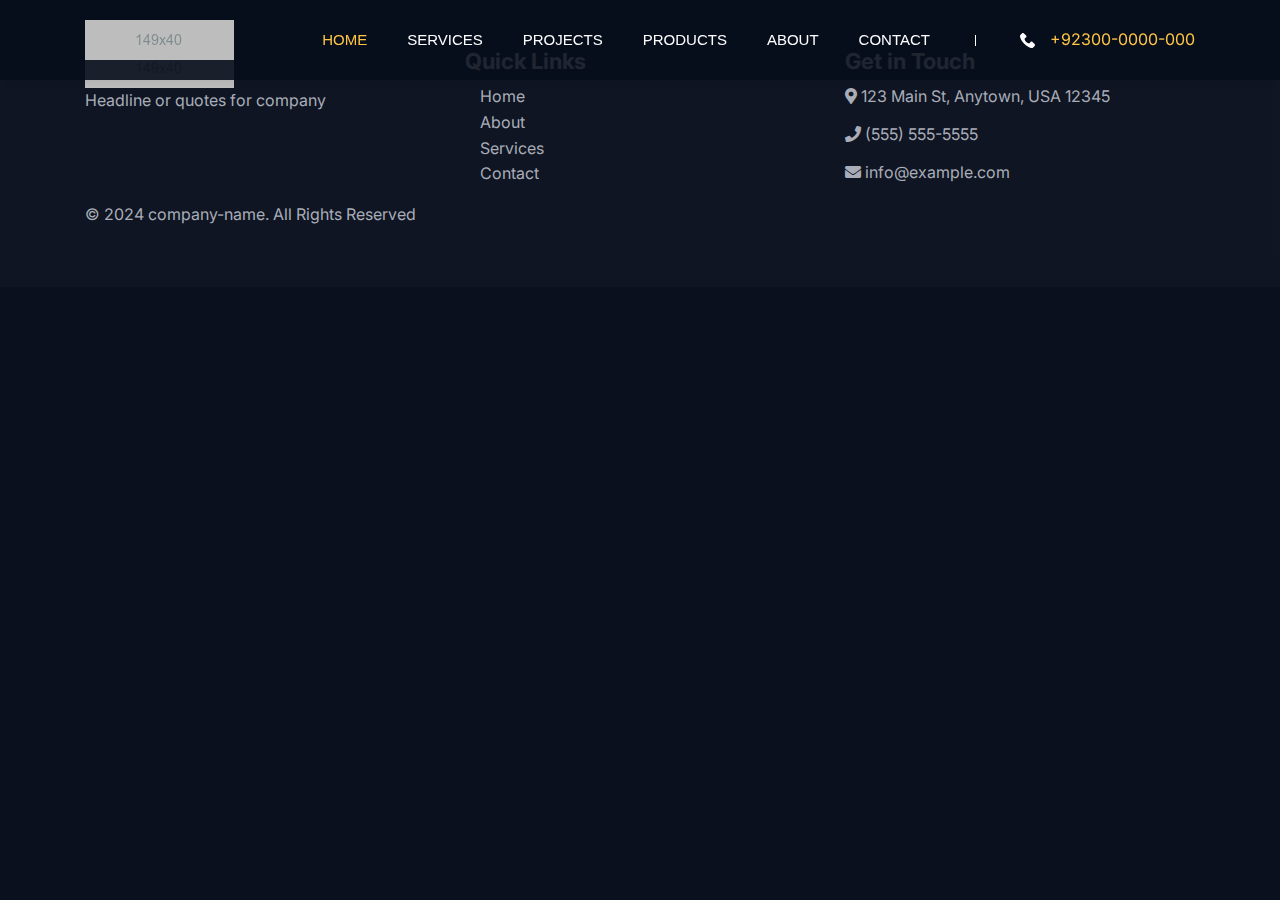
<file: services/digitalmark.html>
<!DOCTYPE html>
<html class="no-js" lang="en">

<head>
  <!-- Meta Tags -->
  <meta charset="utf-8">
  <meta http-equiv="x-ua-compatible" content="ie=edge">
  <meta name="viewport" content="width=device-width, initial-scale=1">
  <meta name="author" content="Laralink">
  <!-- Page Title -->
  <title>Company Name</title>
  <!-- Favicon Icon -->
  <link rel="icon" href="assets/img/favicon.png" />
  <!-- Stylesheets -->
  <link rel="stylesheet" href="../assets/css/bootstrap.min.css" />
  <link rel="stylesheet" href="../assets/css/fontawesome.css" />
  <link rel="stylesheet" href="../assets/css/slick.css" />
  <link rel="stylesheet" href="../assets/css/lightgallery.min.css" />
  <link rel="stylesheet" href="../assets/css/animate.css" />
  <link rel="stylesheet" href="../assets/css/style.css" />
</head>

<body id="home">
  <!-- Start Header Section -->
  <header class="st-site-header st-style1 st-sticky-header">
    <div class="st-main-header">
      <div class="container">
        <div class="st-main-header-in">
          <div class="st-main-header-left">
            <a class="st-site-branding" href="index.html"><img src="../assets/img/logo.png" alt="Davis"></a>
          </div>
          <div class="st-main-header-right">
            <div class="st-nav">
              <ul class="st-nav-list st-onepage-nav">
                <li class="active"><a href="index.html">Home</a></li>
                <li><a href="services.html">Services</a></li>
                <li><a href="projects.html">Projects</a></li>
                <li><a href="products.html">Products</a></li>
                <li><a href="about.html">About</a></li>
                <li><a href="contact.html">Contact</a></li>
              </ul>
              <div class="sp-phone">
                <svg viewBox="0 0 513.64 513.64">
                  <g>
                    <g>
                      <path d="M499.66,376.96l-71.68-71.68c-25.6-25.6-69.12-15.359-79.36,17.92c-7.68,23.041-33.28,35.841-56.32,30.72c-51.2-12.8-120.32-79.36-133.12-133.12c-7.68-23.041,7.68-48.641,30.72-56.32c33.28-10.24,43.52-53.76,17.92-79.36l-71.68-71.68c-20.48-17.92-51.2-17.92-69.12,0l-48.64,48.64c-48.64,51.2,5.12,186.88,125.44,307.2c120.32,120.32,256,176.641,307.2,125.44l48.64-48.64C517.581,425.6,517.581,394.88,499.66,376.96z" />
                    </g>
                  </g>
                </svg>
                <div class="sp-phone-no">+92300-0000-000</div>
              </div>
            </div>
          </div>
        </div>
      </div>
    </div>
  </header>
  <!-- End Header Section -->

  
  <!-- Start Footer Seciton -->
  <footer class="footer py-5">
    <div class="container">
      <div class="row">
        <div class="col-md-4">
          <div class="st-main-header-left">
            <a class="st-site-branding" href="index.html"><img src="../assets/img/logo.png" alt="Davis"></a>
          </div>
          <p>Headline or quotes for company</p>
        </div>
        <div class="col-md-4">
          <h4>Quick Links</h4>
          <ul style="list-style-type: none;">
            <li><a href="../index.html">Home</a></li>
            <li><a href="../about.html">About</a></li>
            <li><a href="../services.html">Services</a></li>
            <li><a href="../contact.html">Contact</a></li>
          </ul>
        </div>
        <div class="col-md-4">
          <h4>Get in Touch</h4>
          <p><i class="fas fa-map-marker-alt"></i> 123 Main St, Anytown, USA 12345</p>
          <p><i class="fas fa-phone"></i> (555) 555-5555</p>
          <p><i class="fas fa-envelope"></i> <a href="mailto:info@example.com">info@example.com</a></p>
          <!-- <div class="text-center"> -->
          <!-- <ul>
            <li class="footer-icons d-flex justify-content-between g-15"><a href="#" target="_blank"><i class="fab fa-facebook-f"></i></a>
            <a href="#" target="_blank"><i class="fab fa-twitter"></i></a>
            <a href="#" target="_blank"><i class="fab fa-instagram"></i></a>
            <a href="#" target="_blank"><i class="fab fa-linkedin-in"></i></a></li>
          </ul> -->
        <!-- </div> -->
        </div>
      </div>
      <p class="copyright">&copy; 2024 company-name. All Rights Reserved</p>
    </div>
  </footer>
  <!-- End Footer Seciton -->

  <!-- Scripts -->
  <script src="../assets/js/jquery-1.12.4.min.js"></script>
  <script src="../assets/js/jquery.slick.min.js"></script>
  <script src="../assets/js/lightgallery.min.js"></script>
  <script src="../assets/js/wow.min.js"></script>
  <script src="../assets/js/ripples.min.js"></script>
  <script src="../assets/js/particles.min.js"></script>
  <script src="../assets/js/main.js"></script>
</body>

</html>
</file>
<file: assets/css/style.css>
/*Google Fonts*/
@import url("https://fonts.googleapis.com/css2?family=Inter:wght@300;400;500;600;700&display=swap");
@import url("https://fonts.googleapis.com/css2?family=Open+Sans&display=swap");
/*--------------------------------------------------------------
>> TABLE OF CONTENTS:
----------------------------------------------------------------
1. Typography
2. Spacing
3. General
4. Preloader
5. Header
6. Button
7. Slider
8. Section Heading
9. Icon box
10. Text Block
11. Text Block
12. Video Block
13. Image Box
14. Funfact
15. Isotope
16. Image Gallery
17. Skill
18. Post
19. Testimonial
20. Contact Form
21. Blog Details
22. Comments
23. Footer

--------------------------------------------------------------*/
/*--------------------------------------------------------------
1. Typography
----------------------------------------------------------------*/
body,
html {
  color: #a9adb8;
  background-color: #0a101e;
  font-family: 'Inter', sans-serif;
  font-size: 16px;
  font-weight: 400;
  line-height: 1.6em;
  overflow-x: hidden;
}

h1,
h2,
h3,
h4,
h3,
h6 {
  clear: both;
  color: #fdfeff;
  padding: 0;
  margin: 0 0 10px 0;
  font-weight: 700;
  line-height: 1.2em;
}

h1 {
  font-size: 40px;
}

h2 {
  font-size: 34px;
}

h3 {
  font-size: 26px;
}

h4 {
  font-size: 22px;
}

h5 {
  font-size: 18px;
}

h6 {
  font-size: 15px;
}

p {
  margin-bottom: 12px;
}

ul {
  margin: 0 0 15px 0;
  padding-left: 15px;
  list-style: square outside none;
}

ol {
  padding-left: 15px;
  margin-bottom: 15px;
}

dfn,
cite,
em,
i {
  font-style: italic;
}

blockquote {
  margin: 0 15px;
}

address {
  margin: 0 0 15px;
}

img {
  border: 0;
  max-width: 100%;
  height: auto;
}

a {
  color: inherit;
  -webkit-transition: all 0.3s ease;
  transition: all 0.3s ease;
}

a:hover {
  text-decoration: none;
  color: inherit;
}

@media screen and (max-width: 991px) {
  body, html {
    font-size: 14px;
  }
}

/*--------------------------------------------------------------
2. Spacing
----------------------------------------------------------------*/
@media screen and (min-width: 992px) {
  .st-height-b0 {
    height: 0px;
  }
  .st-height-b5 {
    height: 5px;
  }
  .st-height-b10 {
    height: 10px;
  }
  .st-height-b15 {
    height: 15px;
  }
  .st-height-b20 {
    height: 20px;
  }
  .st-height-b25 {
    height: 25px;
  }
  .st-height-b30 {
    height: 30px;
  }
  .st-height-b35 {
    height: 35px;
  }
  .st-height-b40 {
    height: 40px;
  }
  .st-height-b45 {
    height: 45px;
  }
  .st-height-b50 {
    height: 50px;
  }
  .st-height-b55 {
    height: 55px;
  }
  .st-height-b60 {
    height: 60px;
  }
  .st-height-b65 {
    height: 65px;
  }
  .st-height-b70 {
    height: 70px;
  }
  .st-height-b75 {
    height: 75px;
  }
  .st-height-b80 {
    height: 80px;
  }
  .st-height-b85 {
    height: 85px;
  }
  .st-height-b90 {
    height: 90px;
  }
  .st-height-b95 {
    height: 95px;
  }
  .st-height-b100 {
    height: 100px;
  }
  .st-height-b105 {
    height: 105px;
  }
  .st-height-b110 {
    height: 110px;
  }
  .st-height-b115 {
    height: 115px;
  }
  .st-height-b120 {
    height: 120px;
  }
  .st-height-b125 {
    height: 125px;
  }
  .st-height-b130 {
    height: 130px;
  }
  .st-height-b135 {
    height: 135px;
  }
  .st-height-b140 {
    height: 140px;
  }
  .st-height-b145 {
    height: 145px;
  }
  .st-height-b150 {
    height: 150px;
  }
  .st-height-b155 {
    height: 155px;
  }
  .st-height-b160 {
    height: 160px;
  }
  .st-height-b165 {
    height: 165px;
  }
  .st-height-b170 {
    height: 170px;
  }
  .st-height-b175 {
    height: 175px;
  }
  .st-height-b180 {
    height: 180px;
  }
  .st-height-b185 {
    height: 185px;
  }
  .st-height-b190 {
    height: 190px;
  }
  .st-height-b195 {
    height: 195px;
  }
  .st-height-b200 {
    height: 200px;
  }
  .st-height-b205 {
    height: 205px;
  }
  .st-height-b210 {
    height: 210px;
  }
}

@media screen and (max-width: 991px) {
  .st-height-lg-b0 {
    height: 0px;
  }
  .st-height-lg-b5 {
    height: 5px;
  }
  .st-height-lg-b10 {
    height: 10px;
  }
  .st-height-lg-b15 {
    height: 15px;
  }
  .st-height-lg-b20 {
    height: 20px;
  }
  .st-height-lg-b25 {
    height: 25px;
  }
  .st-height-lg-b30 {
    height: 30px;
  }
  .st-height-lg-b35 {
    height: 35px;
  }
  .st-height-lg-b40 {
    height: 40px;
  }
  .st-height-lg-b45 {
    height: 45px;
  }
  .st-height-lg-b50 {
    height: 50px;
  }
  .st-height-lg-b55 {
    height: 55px;
  }
  .st-height-lg-b60 {
    height: 60px;
  }
  .st-height-lg-b65 {
    height: 65px;
  }
  .st-height-lg-b70 {
    height: 70px;
  }
  .st-height-lg-b75 {
    height: 75px;
  }
  .st-height-lg-b80 {
    height: 80px;
  }
  .st-height-lg-b85 {
    height: 85px;
  }
  .st-height-lg-b90 {
    height: 90px;
  }
  .st-height-lg-b95 {
    height: 95px;
  }
  .st-height-lg-b100 {
    height: 100px;
  }
  .st-height-lg-b105 {
    height: 105px;
  }
  .st-height-lg-b110 {
    height: 110px;
  }
  .st-height-lg-b115 {
    height: 115px;
  }
  .st-height-lg-b120 {
    height: 120px;
  }
  .st-height-lg-b125 {
    height: 125px;
  }
  .st-height-lg-b130 {
    height: 130px;
  }
  .st-height-lg-b135 {
    height: 135px;
  }
  .st-height-lg-b140 {
    height: 140px;
  }
  .st-height-lg-b145 {
    height: 145px;
  }
  .st-height-lg-b150 {
    height: 150px;
  }
  .st-height-lg-b155 {
    height: 155px;
  }
  .st-height-lg-b160 {
    height: 160px;
  }
  .st-height-lg-b165 {
    height: 165px;
  }
  .st-height-lg-b170 {
    height: 170px;
  }
  .st-height-lg-b175 {
    height: 175px;
  }
  .st-height-lg-b180 {
    height: 180px;
  }
  .st-height-lg-b185 {
    height: 185px;
  }
  .st-height-lg-b190 {
    height: 190px;
  }
  .st-height-lg-b195 {
    height: 195px;
  }
  .st-height-lg-b200 {
    height: 200px;
  }
  .st-height-lg-b205 {
    height: 205px;
  }
  .st-height-lg-b210 {
    height: 210px;
  }
}

/*--------------------------------------------------------------
3. General
----------------------------------------------------------------*/
.st-mp0 {
  list-style: none;
  margin: 0;
  padding: 0;
}

.st-flex-center {
  display: -webkit-box;
  display: -ms-flexbox;
  display: flex;
  -webkit-box-align: center;
      -ms-flex-align: center;
          align-items: center;
  -webkit-box-pack: center;
      -ms-flex-pack: center;
          justify-content: center;
}

.st-zoom {
  position: relative;
  overflow: hidden;
}

.st-zoom .st-zoom-in {
  -webkit-transition: all 0.4s ease-in-out;
  transition: all 0.4s ease-in-out;
}

.st-zoom:hover .st-zoom-in {
  -webkit-transform: scale(1.07);
          transform: scale(1.07);
}

.st-vertical-middle {
  display: -webkit-box;
  display: -ms-flexbox;
  display: flex;
  -webkit-box-align: center;
      -ms-flex-align: center;
          align-items: center;
  height: 100%;
}

.st-vertical-middle .st-vertical-middle-in {
  width: 100%;
}

.st-bg {
  background-repeat: no-repeat;
  background-position: center center;
  background-size: cover;
}

.st-content {
  position: relative;
  z-index: 10;
  overflow-x: hidden;
}

.st-sticky-footer {
  width: 100%;
  position: fixed;
  bottom: 0;
  left: 0;
  overflow: hidden;
}

.st-dark-bg {
  background-color: #070d1b;
}

.st-gray-bg {
  background-color: #b8b8b8;
}

.st-gray-overlay {
  position: relative;
}

.st-gray-overlay:before {
  content: '';
  position: absolute;
  left: 0;
  top: 0;
  height: 100%;
  width: 100%;
  background-color: rgba(184, 184, 184, 0.86);
}

.st-gray-overlay .container {
  position: relative;
  z-index: 1;
}

hr {
  margin: 0;
  width: 100%;
  border-color: #000000;
}

.st-fixed-bg {
  background-attachment: fixed;
}

@media screen and (max-width: 991px) {
  .st-content {
    margin: 0 !important;
  }
  .st-vertical-middle {
    display: block;
  }
}

/*--------------------------------------------------------------
5. Header
----------------------------------------------------------------*/
.st-site-header.st-style1 {
  background-color: rgba(7, 13, 27, 0.9);
  -webkit-box-shadow: 0 10px 10px -10px rgba(7, 13, 27, 0.1);
          box-shadow: 0 10px 10px -10px rgba(7, 13, 27, 0.1);
  -webkit-transition: all 0.4s ease;
  transition: all 0.4s ease;
}

.st-site-header.st-style1 .st-main-header-in {
  display: -webkit-box;
  display: -ms-flexbox;
  display: flex;
  -webkit-box-align: center;
      -ms-flex-align: center;
          align-items: center;
  -ms-flex-wrap: wrap;
      flex-wrap: wrap;
  -webkit-box-pack: justify;
      -ms-flex-pack: justify;
          justify-content: space-between;
  height: 80px;
}

.st-site-header.st-style1.st-transparent-header {
  background-color: transparent;
  -webkit-box-shadow: none;
          box-shadow: none;
}

.st-site-header.st-style1.st-sticky-active {
  background-color: #070d1b;
  -webkit-box-shadow: 0 10px 10px -10px rgba(7, 13, 27, 0.1);
          box-shadow: 0 10px 10px -10px rgba(7, 13, 27, 0.1);
}

@media screen and (max-width: 991px) {
  .st-main-header .container {
    max-width: 100%;
  }
  .st-site-header.st-style1 {
    background-color: #070d1b;
  }
}

.st-nav ul {
  margin: 0;
  padding: 0;
  list-style: none;
}

.st-main-header {
  position: relative;
}

@media screen and (min-width: 992px) {
  .st-nav {
    display: -webkit-box;
    display: -ms-flexbox;
    display: flex;
  }
  .st-nav .st-nav-list {
    display: -webkit-box !important;
    display: -ms-flexbox !important;
    display: flex !important;
    -ms-flex-wrap: wrap;
        flex-wrap: wrap;
  }
  .st-nav .st-nav-list > li {
    margin-right: 40px;
  }
  .st-nav .st-nav-list > li:last-child {
    margin-right: 45px;
  }
  .st-nav .st-nav-list > li > a {
    padding: 15px 0;
    font-size: 15px;
    display: inline-block;
    color: #fdfeff;
    text-transform: uppercase;
    font-family: 'Roboto', sans-serif;
    font-weight: 500;
  }
  .st-nav .st-nav-list > li > a.active {
    color: #fec544;
  }
  .st-nav .sp-phone {
    display: -webkit-box;
    display: -ms-flexbox;
    display: flex;
    -webkit-box-align: center;
        -ms-flex-align: center;
            align-items: center;
    padding-left: 45px;
    position: relative;
  }
  .st-nav .sp-phone::before {
    content: '';
    position: absolute;
    height: 11px;
    width: 1px;
    background: white;
    left: 0px;
  }
  .st-nav .sp-phone svg {
    fill: #ffffff;
    width: 15px;
  }
  .st-nav .sp-phone .sp-phone-no {
    padding-left: 15px;
    color: #fec544;
  }
  .st-munu-toggle,
  .st-munu-dropdown-toggle {
    display: none;
  }
}

@media screen and (max-width: 991px) {
  .st-munu-dropdown-toggle {
    position: absolute;
    height: 30px;
    width: 30px;
    right: 20px;
    top: 5px;
  }
  .st-munu-dropdown-toggle:before, .st-munu-dropdown-toggle:after {
    content: '';
    display: block;
    position: absolute;
    left: 50%;
    top: 50%;
    -webkit-transform: translate(-50%, -50%);
            transform: translate(-50%, -50%);
    height: 2px;
    width: 10px;
    background-color: #fdfeff;
    -webkit-transition: all 0.3s ease;
    transition: all 0.3s ease;
  }
  .st-munu-dropdown-toggle:before {
    -webkit-transform: translate(-50%, -50%) rotate(90deg);
            transform: translate(-50%, -50%) rotate(90deg);
  }
  .st-munu-dropdown-toggle.active:before {
    -webkit-transform: translate(-50%, -50%) rotate(0deg);
            transform: translate(-50%, -50%) rotate(0deg);
  }
  .st-nav .st-nav-list {
    position: absolute;
    width: 100vw;
    left: 0;
    background-color: #070d1b;
    padding: 10px 0;
    display: none;
    top: 100%;
    border-top: 1px solid #101624;
    border-bottom: 1px solid #101624;
    overflow: auto;
    max-height: calc(100vh - 80px);
  }
  .st-nav .st-nav-list ul {
    padding-left: 15px;
    display: none;
  }
  .st-nav .st-nav-list a {
    display: block;
    padding: 8px 20px;
  }
  .st-nav .menu-item-has-children {
    position: relative;
  }
  .st-nav .sp-phone {
    display: none;
  }
  /*Mobile Menu Button*/
  .st-munu-toggle {
    position: relative;
    display: inline-block;
    width: 28px;
    height: 27px;
    margin: 15px 0px 15px 0px;
    cursor: pointer;
  }
  .st-munu-toggle span,
  .st-munu-toggle span:before,
  .st-munu-toggle span:after {
    width: 100%;
    height: 2px;
    background-color: #666;
    display: block;
  }
  .st-munu-toggle span {
    margin: 0 auto;
    position: relative;
    top: 12px;
    -webkit-transition-duration: 0s;
            transition-duration: 0s;
    -webkit-transition-delay: 0.2s;
            transition-delay: 0.2s;
  }
  .st-munu-toggle span:before {
    content: '';
    position: absolute;
    margin-top: -8px;
    -webkit-transition-property: margin, -webkit-transform;
    transition-property: margin, -webkit-transform;
    transition-property: margin, transform;
    transition-property: margin, transform, -webkit-transform;
    -webkit-transition-duration: 0.2s;
            transition-duration: 0.2s;
    -webkit-transition-delay: 0.2s, 0s;
            transition-delay: 0.2s, 0s;
  }
  .st-munu-toggle span:after {
    content: '';
    position: absolute;
    margin-top: 8px;
    -webkit-transition-property: margin, -webkit-transform;
    transition-property: margin, -webkit-transform;
    transition-property: margin, transform;
    transition-property: margin, transform, -webkit-transform;
    -webkit-transition-duration: 0.2s;
            transition-duration: 0.2s;
    -webkit-transition-delay: 0.2s, 0s;
            transition-delay: 0.2s, 0s;
  }
  .st-toggle-active span {
    background-color: rgba(0, 0, 0, 0);
    -webkit-transition-delay: 0.2s;
            transition-delay: 0.2s;
  }
  .st-toggle-active span:before {
    margin-top: 0;
    -webkit-transform: rotate(45deg);
            transform: rotate(45deg);
    -webkit-transition-delay: 0s, 0.2s;
            transition-delay: 0s, 0.2s;
  }
  .st-toggle-active span:after {
    margin-top: 0;
    -webkit-transform: rotate(-45deg);
            transform: rotate(-45deg);
    -webkit-transition-delay: 0s, 0.2s;
            transition-delay: 0s, 0.2s;
  }
}

.st-sticky-header {
  position: fixed;
  z-index: 200;
  width: 100%;
  top: 0;
  left: 0;
}

.st-site-header.st-style2 .st-header-author {
  height: 190px;
  width: 190px;
  border-radius: 50%;
  border: 6px solid rgba(255, 255, 255, 0.1);
  margin: auto;
}

.st-site-header.st-style2 .st-header-author img {
  border-radius: inherit;
  height: 100%;
  width: 100%;
  -o-object-fit: cover;
     object-fit: cover;
}

@media screen and (min-width: 991px) {
  .st-site-header.st-style2 {
    width: 300px;
    background: #070d1b;
    height: 100vh;
    border-right: 1px solid #101624;
    overflow: auto;
  }
  .st-site-header.st-style2 .st-nav {
    -webkit-box-orient: vertical;
    -webkit-box-direction: normal;
        -ms-flex-direction: column;
            flex-direction: column;
  }
  .st-site-header.st-style2 .st-nav .st-nav-list {
    -webkit-box-orient: vertical;
    -webkit-box-direction: normal;
        -ms-flex-direction: column;
            flex-direction: column;
  }
  .st-site-header.st-style2 .st-nav .st-nav-list > li {
    margin-right: 0;
  }
  .st-site-header.st-style2 .st-nav .st-nav-list > li > a {
    padding: 10px 0;
  }
  .st-site-header.st-style2 .st-main-header {
    position: relative;
    padding: 40px 25px 80px;
  }
  .st-site-header.st-style2 .st-main-header:after {
    content: '';
    position: fixed;
    height: 80px;
    width: 299px;
    left: 0;
    bottom: 0;
    background-color: #070d1b;
  }
  .st-site-header.st-style2 .st-social-btn.st-style1 {
    position: fixed;
    bottom: 40px;
    left: 40px;
  }
  .st-site-header.st-style2 .st-social-btn.st-style1 li {
    color: #0a101e;
    margin-right: 20px;
    font-size: 18px;
  }
  .st-site-header.st-style2 .st-social-btn.st-style1 li:last-child {
    margin-right: 0;
  }
  .st-site-header.st-style2 .st-social-btn.st-style1 li a:hover {
    color: #070d1b;
  }
  .st-site-header.st-style2 .st-main-header-left {
    margin-bottom: 24px;
  }
  .st-site-header.st-style2 .st-btn.st-style1 {
    margin-top: 20px;
    font-size: 14px;
    padding: 0.6em 1.3em;
  }
  .st-site-header.st-style2 .st-hero-btn {
    margin-top: 22px;
  }
  .st-site-header.st-style2 .st-main-header-left {
    margin-left: -40px;
    margin-right: -40px;
    border-bottom: 1px solid #101624;
    padding-bottom: 40px;
  }
  .st-get-sidebar {
    padding-left: 300px;
  }
  .st-get-sidebar .st-sticky-footer {
    left: 300px;
    max-width: calc(100% - 300px);
  }
}

@media screen and (max-width: 991px) {
  .st-site-header .st-btn,
  .st-site-header.st-style2 .st-opening-hr,
  .st-site-header.st-style2 .st-social-btn.st-style1 {
    display: none !important;
  }
  .st-site-header.st-style2 {
    background-color: #070d1b;
    border-bottom: 1px solid #101624;
  }
  .st-site-header.st-style2 .st-nav {
    display: -webkit-box;
    display: -ms-flexbox;
    display: flex;
  }
  .st-site-header.st-style2 .st-main-header-in {
    display: -webkit-box;
    display: -ms-flexbox;
    display: flex;
    -webkit-box-align: center;
        -ms-flex-align: center;
            align-items: center;
    -webkit-box-pack: justify;
        -ms-flex-pack: justify;
            justify-content: space-between;
    height: 70px;
  }
  .st-site-header.st-style2 .st-header-author {
    height: 50px;
    width: 50px;
    border: 2px solid rgba(255, 255, 255, 0.1);
  }
}

/*--------------------------------------------------------------
8. Slider
-
---------------------------------------------------------------*/
.st-hero-wrap {
  position: relative;
  height: 850px;
  background-color: #070d1b;
}

.st-hero-wrap img {
  height: 100%;
  width: 100%;
  -o-object-fit: cover;
     object-fit: cover;
}

.st-hero-wrap .st-hero-img {
  position: absolute;
  right: 4%;
  top: 0;
  height: 100%;
  width: 45%;
  z-index: 11;
}

.st-hero.st-style1 {
  height: 710px;
  display: -webkit-box;
  display: -ms-flexbox;
  display: flex;
  -webkit-box-align: center;
      -ms-flex-align: center;
          align-items: center;
  -webkit-box-pack: center;
      -ms-flex-pack: center;
          justify-content: center;
  -ms-flex-wrap: wrap;
      flex-wrap: wrap;
  position: relative;
  overflow: hidden;
  z-index: 11;
}

.st-hero.st-style1 .st-hero-text h1 {
  font-size: 120px;
  margin-bottom: 24px;
  font-weight: 900;
  color: #fdfeff;
  line-height: 1;
}

.st-hero.st-style1 .st-hero-text h2 {
  font-size: 36px;
  margin-bottom: 41px;
  font-weight: 300;
  color: #a9adb8;
}

.st-hero.st-style1 .st-hero-text h3 {
  font-size: 30px;
  margin-top: -6px;
  margin-bottom: 10px;
  font-weight: 300;
  color: #fec544;
}

.st-social-group {
  background-color: #101624;
  border: 1px solid #232935;
  border-right: 0;
  border-radius: 50px 0 0 50px;
  height: 80px;
  width: 448px;
  display: -webkit-box;
  display: -ms-flexbox;
  display: flex;
  -webkit-box-align: center;
      -ms-flex-align: center;
          align-items: center;
  position: absolute;
  bottom: 30px;
  padding-left: 12px;
  right: 100%;
}

.st-hero.st-style2 {
  height: 100vh;
  display: -webkit-box;
  display: -ms-flexbox;
  display: flex;
  -webkit-box-pack: center;
      -ms-flex-pack: center;
          justify-content: center;
  -webkit-box-align: center;
      -ms-flex-align: center;
          align-items: center;
  text-align: center;
  position: relative;
  overflow: hidden;
  background-color: #070d1b;
}

.st-hero.st-style2 .container {
  position: relative;
  z-index: 11;
}

.st-hero.st-style2 h1 {
  font-size: 60px;
  font-weight: 600;
  margin-bottom: 20px;
}

.st-hero.st-style2 h1 span {
  color: #fec544;
}

.st-hero.st-style2 p {
  font-size: 18px;
  font-weight: 300;
  line-height: 1.6em;
  margin-bottom: 22px;
}

.st-hero.st-style2 .st-author {
  height: 190px;
  width: 190px;
  border-radius: 50%;
  border: 6px solid rgba(255, 255, 255, 0.1);
  margin: auto;
  margin-bottom: 25px;
}

.st-hero.st-style2 .st-author img {
  border-radius: inherit;
  height: 100%;
  width: 100%;
  -o-object-fit: cover;
     object-fit: cover;
}

.st-hero.st-style2 .st-hero-shape {
  width: 100%;
  fill: #0a101e;
  position: absolute;
  bottom: 0;
}

canvas {
  display: block;
  vertical-align: bottom;
}

#particles-js {
  position: absolute;
  width: 100%;
  height: 100%;
  opacity: 0.7;
  top: 0;
  left: 0;
}

.st-hero-social-links {
  display: -webkit-box;
  display: -ms-flexbox;
  display: flex;
  -webkit-box-pack: center;
      -ms-flex-pack: center;
          justify-content: center;
}

.st-hero-social-links .st-social-btn {
  height: 44px;
  width: 44px;
  border-radius: 50%;
  border: 2px solid rgba(255, 255, 255, 0.1);
  display: -webkit-box;
  display: -ms-flexbox;
  display: flex;
  -webkit-box-align: center;
      -ms-flex-align: center;
          align-items: center;
  -webkit-box-pack: center;
      -ms-flex-pack: center;
          justify-content: center;
  font-size: 16px;
  margin: 0 10px;
}

.st-hero-social-links .st-social-btn:hover {
  border-color: rgba(255, 255, 255, 0.6);
  color: rgba(255, 255, 255, 0.9);
}

#background-wrap {
  bottom: 0;
  left: 0;
  position: absolute;
  height: 100%;
  width: 100%;
  right: 0;
  top: 0;
  opacity: 0.1;
}

/* KEYFRAMES */
@-webkit-keyframes animateBubble {
  0% {
    margin-top: 1000px;
  }
  100% {
    margin-top: -100%;
  }
}
@keyframes animateBubble {
  0% {
    margin-top: 1000px;
  }
  100% {
    margin-top: -100%;
  }
}

@-webkit-keyframes sideWays {
  0% {
    margin-left: 0px;
  }
  100% {
    margin-left: 50px;
  }
}

@keyframes sideWays {
  0% {
    margin-left: 0px;
  }
  100% {
    margin-left: 50px;
  }
}

/* ANIMATIONS */
.x1 {
  -webkit-animation: animateBubble 25s linear infinite,
 sideWays 2s ease-in-out infinite alternate;
          animation: animateBubble 25s linear infinite,
 sideWays 2s ease-in-out infinite alternate;
  left: -5%;
  top: 5%;
  -webkit-transform: scale(0.6);
          transform: scale(0.6);
}

.x2 {
  -webkit-animation: animateBubble 20s linear infinite,
 sideWays 4s ease-in-out infinite alternate;
          animation: animateBubble 20s linear infinite,
 sideWays 4s ease-in-out infinite alternate;
  left: 5%;
  top: 80%;
  -webkit-transform: scale(0.4);
          transform: scale(0.4);
}

.x3 {
  -webkit-animation: animateBubble 28s linear infinite,
 sideWays 2s ease-in-out infinite alternate;
          animation: animateBubble 28s linear infinite,
 sideWays 2s ease-in-out infinite alternate;
  left: 10%;
  top: 40%;
  -webkit-transform: scale(0.7);
          transform: scale(0.7);
}

.x4 {
  -webkit-animation: animateBubble 22s linear infinite,
 sideWays 3s ease-in-out infinite alternate;
          animation: animateBubble 22s linear infinite,
 sideWays 3s ease-in-out infinite alternate;
  left: 20%;
  top: 0;
  -webkit-transform: scale(0.3);
          transform: scale(0.3);
}

.x5 {
  -webkit-animation: animateBubble 29s linear infinite,
 sideWays 4s ease-in-out infinite alternate;
          animation: animateBubble 29s linear infinite,
 sideWays 4s ease-in-out infinite alternate;
  left: 30%;
  top: 50%;
  -webkit-transform: scale(0.5);
          transform: scale(0.5);
}

.x6 {
  -webkit-animation: animateBubble 21s linear infinite,
 sideWays 2s ease-in-out infinite alternate;
          animation: animateBubble 21s linear infinite,
 sideWays 2s ease-in-out infinite alternate;
  left: 50%;
  top: 0;
  -webkit-transform: scale(0.8);
          transform: scale(0.8);
}

.x7 {
  -webkit-animation: animateBubble 20s linear infinite,
 sideWays 2s ease-in-out infinite alternate;
          animation: animateBubble 20s linear infinite,
 sideWays 2s ease-in-out infinite alternate;
  left: 65%;
  top: 70%;
  -webkit-transform: scale(0.4);
          transform: scale(0.4);
}

.x8 {
  -webkit-animation: animateBubble 22s linear infinite,
 sideWays 3s ease-in-out infinite alternate;
          animation: animateBubble 22s linear infinite,
 sideWays 3s ease-in-out infinite alternate;
  left: 80%;
  top: 10%;
  -webkit-transform: scale(0.3);
          transform: scale(0.3);
}

.x9 {
  -webkit-animation: animateBubble 29s linear infinite,
 sideWays 4s ease-in-out infinite alternate;
          animation: animateBubble 29s linear infinite,
 sideWays 4s ease-in-out infinite alternate;
  left: 90%;
  top: 50%;
  -webkit-transform: scale(0.6);
          transform: scale(0.6);
}

.x10 {
  -webkit-animation: animateBubble 26s linear infinite,
 sideWays 2s ease-in-out infinite alternate;
          animation: animateBubble 26s linear infinite,
 sideWays 2s ease-in-out infinite alternate;
  left: 80%;
  top: 80%;
  -webkit-transform: scale(0.3);
          transform: scale(0.3);
}

/* OBJECTS */
.bubble {
  border-radius: 50%;
  -webkit-box-shadow: 0 20px 30px rgba(0, 0, 0, 0.2), inset 0px 10px 30px 5px white;
          box-shadow: 0 20px 30px rgba(0, 0, 0, 0.2), inset 0px 10px 30px 5px white;
  height: 200px;
  position: absolute;
  width: 200px;
}

.bubble:after {
  background: radial-gradient(ellipse at center, rgba(255, 255, 255, 0.5) 0%, rgba(255, 255, 255, 0) 70%);
  filter: progid:DXImageTransform.Microsoft.gradient(startColorstr='#80ffffff', endColorstr='#00ffffff', GradientType=1);
  border-radius: 50%;
  -webkit-box-shadow: inset 0 20px 30px rgba(255, 255, 255, 0.3);
          box-shadow: inset 0 20px 30px rgba(255, 255, 255, 0.3);
  content: '';
  height: 180px;
  left: 10px;
  position: absolute;
  width: 180px;
}

.st-to-right {
  -webkit-transition: all 0.3s ease;
  transition: all 0.3s ease;
}

@media screen and (max-width: 991px) {
  .st-hero-wrap {
    height: initial;
  }
  .st-hero-wrap .st-hero-img {
    display: none;
  }
}

@media screen and (max-width: 767px) {
  .st-hero.st-style2 h1 {
    font-size: 40px;
  }
  .st-hero.st-style2 p {
    font-size: 16px;
  }
  .st-hero.st-style2 p br {
    display: none;
  }
}

@media screen and (max-width: 575px) {
  .st-hero.st-style1 {
    height: 580px;
  }
  .st-hero.st-style1 .st-hero-text h1 {
    font-size: 90px;
  }
}

/*--------------------------------------------------------------
6. Button
----------------------------------------------------------------*/
.st-btn.st-style1,
.st-btn.st-style2 {
  display: -webkit-inline-box;
  display: -ms-inline-flexbox;
  display: inline-flex;
  -webkit-box-pack: center;
      -ms-flex-pack: center;
          justify-content: center;
  -webkit-box-align: center;
      -ms-flex-align: center;
          align-items: center;
  font-size: 16px;
  font-family: 'Roboto', sans-serif;
  line-height: 1.5em;
  font-weight: 500;
  padding: 12px 1.5em;
  border-radius: 50px;
  min-width: 170px;
  border: none;
  outline: none;
  -webkit-transition: all 0.4s ease;
  transition: all 0.4s ease;
  text-transform: capitalize;
}

.st-btn.st-style2 {
  border: 1px solid;
  padding: 0.69em 3.2em;
}

.st-btn.st-style1:hover,
.st-btn.st-style2:hover {
  -webkit-transform: translateY(-1px);
          transform: translateY(-1px);
  -webkit-box-shadow: 0px 5px 10px 0px #fec64450;
          box-shadow: 0px 5px 10px 0px #fec64450;
}

.st-btn.st-style1.st-color1 {
  background-color: #fec544;
  color: #070d1b;
}

.st-btn.st-style1.st-color2 {
  background: #000;
  color: #fff;
}

.st-btn.st-style1.st-color3 {
  background: #fff;
  color: #222;
}

.st-btn.st-style1.st-color4 {
  background-color: pink;
  color: #fff;
}

.st-btn.st-style1.st-color5 {
  background: linear-gradient(45deg, #1446ea 0%, #03dcec 88%, #03dcec 100%);
  color: #fff;
}

.st-btn.st-style2.st-color1 {
  background-color: transparent;
  border-color: #fec544;
  color: #fec544;
}

.st-btn.st-style2.st-color1:hover {
  background-color: #fec544;
  color: #070d1b;
}

.st-btn.st-size-medium {
  padding: 0.6em 1.8em;
}

.st-btn.st-style2.st-color2 {
  border-color: #fff;
  color: #fff;
}

.st-btn.st-style2.st-color2:hover {
  background-color: #fff;
  color: #222;
}

.st-hero-btn-group .st-btn:not(:last-child) {
  margin-right: 12px;
}

@media screen and (max-width: 991px) {
  .st-btn.st-style1,
  .st-btn.st-style2 {
    font-size: 14px;
    padding: 0.72em 1.8em;
  }
}

/*--------------------------------------------------------------
9. Section Heading
----------------------------------------------------------------*/
.st-section-heading.st-style1 {
  text-align: center;
  position: relative;
  margin-top: -5px;
  margin-bottom: 41px;
}

.st-section-heading.st-style1 .st-section-heading-title {
  font-size: 24px;
  font-weight: 500;
  text-transform: uppercase;
  color: #fec544;
  position: relative;
  z-index: 10;
  letter-spacing: 1px;
}

.st-section-heading.st-style1 .st-section-heading-title::before {
  content: "";
  position: absolute;
  background-color: #3f4551;
  width: 170px;
  height: 2px;
  bottom: -16px;
  left: 50%;
  -webkit-transform: translateX(-50%);
          transform: translateX(-50%);
}

.st-section-heading.st-style1 .st-section-heading-title::after {
  content: "";
  position: absolute;
  background-color: #fec544;
  width: 70px;
  height: 2px;
  bottom: -16px;
  left: 50%;
  -webkit-transform: translateX(-50%);
          transform: translateX(-50%);
}

.st-section-heading.st-style1 .st-section-heading-subtitle {
  text-transform: uppercase;
  position: absolute;
  top: 0;
  left: 50%;
  -webkit-transform: translateX(-50%);
          transform: translateX(-50%);
  font-size: 90px;
  font-weight: 700;
  color: rgba(21, 27, 41, 0.5);
  margin: 0;
  margin-top: -17px;
  width: 100%;
}

@media screen and (max-width: 991px) {
  .st-section-heading.st-style1 .st-section-heading-subtitle {
    display: none;
  }
}

/* End Section Heading */
/*--------------------------------------------------------------
9. About Section
----------------------------------------------------------------*/
.st-about-img {
  min-height: 550px;
}

.st-about-img-wrap {
  padding-right: 30px;
}

.st-text-block.st-style1 .st-text-block-title {
  font-size: 36px;
  font-weight: 400;
  margin-bottom: 18px;
}

.st-text-block.st-style1 .st-text-block-subtitle {
  font-size: 24px;
  font-weight: 300;
  color: #fec544;
  margin-bottom: 18px;
}

.st-text-block.st-style1 .st-text-block-text p {
  margin-bottom: 18px;
}

.st-text-block.st-style1 .st-text-block-btn {
  margin-top: 43px;
}

.st-text-block-details li {
  margin-bottom: 14px;
}

.st-text-block-details li :last-child {
  margin-bottom: 0;
}

.st-text-block-details li span:first-child {
  display: inline-block;
  width: 108px;
  margin-right: -5px;
}

.st-text-block-details li span:last-child {
  margin-left: 7px;
}

@media screen and (max-width: 991px) {
  .st-about-img-wrap {
    padding-right: 0px;
  }
}

/*--------------------------------------------------------------
10. Icon box
----------------------------------------------------------------*/
.st-iconbox.st-style1 {
  text-align: center;
  padding: 50px 30px;
  border-radius: 3px;
  -webkit-transition: all 0.4s ease;
  transition: all 0.4s ease;
  border: 1px solid #232935;
  background-color: #101624;
}

.st-iconbox.st-style1:hover .st-iconbox-icon {
  border: 0.5px solid #fec544;
}

.st-iconbox.st-style1:hover .st-iconbox-icon svg {
  fill: #fec544;
}

.st-iconbox.st-style1:hover .st-iconbox-title {
  color: #fec544;
}

.st-iconbox.st-style1 .st-iconbox-icon {
  display: -webkit-box;
  display: -ms-flexbox;
  display: flex;
  -webkit-box-align: center;
      -ms-flex-align: center;
          align-items: center;
  -webkit-box-pack: center;
      -ms-flex-pack: center;
          justify-content: center;
  height: 90px;
  width: 90px;
  border: 0.5px solid #3f4551;
  border-radius: 50%;
  background-color: #070d1b;
  margin: auto;
  font-size: 50px;
  margin-bottom: 28px;
  -webkit-transition: all 0.4s ease;
  transition: all 0.4s ease;
}

.st-iconbox.st-style1 .st-iconbox-icon svg {
  width: 52px;
  fill: #3f4551;
  -webkit-transition: all 0.4s ease;
  transition: all 0.4s ease;
}

.st-iconbox.st-style1 .st-iconbox-title {
  font-weight: 400;
  line-height: 1.2em;
  font-size: 20px;
  margin-bottom: 16px;
  -webkit-transition: all 0.4s ease;
  transition: all 0.4s ease;
}

.st-iconbox.st-style1 .st-iconbox-text {
  margin-bottom: -6px;
}

/*--------------------------------------------------------------
18. Skill
----------------------------------------------------------------*/
.st-skill-title {
  font-size: 36px;
  font-weight: 400;
  margin-bottom: 25px;
}

.st-progressbar-wrap {
  overflow: hidden;
}

.st-progressbar-heading {
  display: -webkit-box;
  display: -ms-flexbox;
  display: flex;
  -webkit-box-pack: justify;
      -ms-flex-pack: justify;
          justify-content: space-between;
  -webkit-box-align: center;
      -ms-flex-align: center;
          align-items: center;
  -ms-flex-wrap: wrap;
      flex-wrap: wrap;
  margin-bottom: 2px;
  font-family: 'Roboto', sans-serif;
}

.st-single-progressbar {
  margin-top: -5px;
}

.st-progressbar-title {
  font-size: 16px;
  margin-bottom: 0;
}

.st-progressbar-percentage {
  color: #fec544;
  font-weight: 400;
}

.st-progressbar {
  width: 100%;
  height: 2px;
  background-color: #3f4551;
}

.st-progressbar-in {
  background-color: #fec544;
  height: 2px;
}

@media screen and (max-width: 991px) {
  .st-skill-title {
    font-size: 28px;
  }
}

/*--------------------------------------------------------------
18. Resume Section
----------------------------------------------------------------*/
.st-resume-heading {
  display: -webkit-box;
  display: -ms-flexbox;
  display: flex;
  -webkit-box-align: center;
      -ms-flex-align: center;
          align-items: center;
}

.st-resume-heading .st-resume-heading-title {
  margin: 0;
  margin-left: 30px;
  font-size: 36px;
  font-weight: 400;
}

.st-resume-timeline {
  position: relative;
  padding-top: 1px;
}

.st-resume-timeline::before {
  position: absolute;
  content: "";
  border: 2px solid #232935;
  border-radius: 50%;
  background-color: #101624;
  width: 13px;
  height: 13px;
  top: 0px;
  left: -47px;
  -webkit-transition: all 0.4s ease;
  transition: all 0.4s ease;
}

.st-resume-timeline:hover::before {
  background-color: #fec544;
}

.st-resume-timeline .st-resume-timeline-title {
  font-size: 24px;
  font-weight: 400;
  color: #fec544;
  margin-top: -7px;
  margin-bottom: 8px;
}

.st-resume-timeline .st-resume-timeline-duration {
  font-size: 18px;
  margin-bottom: 21px;
}

.st-resume-timeline .st-resume-timeline-subtitle {
  font-size: 20px;
  font-weight: 400;
  margin-bottom: 19px;
}

.st-resume-timeline .st-resume-timeline-text p {
  margin: 0;
  margin-bottom: -7px;
}

.st-resume-timeline-wrap {
  padding-left: 40px;
  margin-left: 20px;
  border-left: 1px solid #232935;
}

/*--------------------------------------------------------------
1. Portfolio
----------------------------------------------------------------*/
.st-portfolio {
  display: block;
  position: relative;
  margin-bottom: 30px;
}

.st-portfolio::before {
  content: "";
  position: absolute;
  width: 100%;
  height: 100%;
  top: 0;
  left: 0;
  background-color: #3f4551;
  opacity: 0;
  -webkit-transition: all 0.4s ease;
  transition: all 0.4s ease;
  z-index: 1;
}

.st-portfolio::after {
  content: "";
  position: absolute;
  border: 1px solid #fdfeff;
  width: 90%;
  height: 90%;
  top: 50%;
  left: 50%;
  opacity: 0;
  -webkit-transform: translate(-50%, -50%);
          transform: translate(-50%, -50%);
  z-index: 1;
}

.st-portfolio:hover::before {
  opacity: .85;
}

.st-portfolio:hover::after {
  opacity: .85;
}

.st-portfolio:hover .st-portfolio-item-hover {
  opacity: 1;
  visibility: visible;
}

.st-portfolio .st-portfolio-img img {
  width: 100%;
}

.st-portfolio-item-hover {
  position: absolute;
  top: 50%;
  left: 50%;
  -webkit-transform: translate(-50%, -50%);
          transform: translate(-50%, -50%);
  -webkit-transition: all 0.4s ease;
  transition: all 0.4s ease;
  z-index: 5;
  text-align: center;
  opacity: 0;
  visibility: hidden;
}

.st-portfolio-item-hover i {
  border: 0.5px solid #3f4551;
  width: 50px;
  height: 50px;
  border-radius: 50%;
  display: -webkit-box;
  display: -ms-flexbox;
  display: flex;
  -webkit-box-pack: center;
      -ms-flex-pack: center;
          justify-content: center;
  -webkit-box-align: center;
      -ms-flex-align: center;
          align-items: center;
  background: #fec544;
  color: #151b29;
  font-size: 26px;
  opacity: .8;
}

.st-portfolio-item-hover h5 {
  position: absolute;
  width: 250px;
  top: 87px;
  left: 50%;
  -webkit-transform: translateX(-50%);
          transform: translateX(-50%);
  margin: 0;
  font-size: 20px;
  color: #fdfeff;
}

.st-portfolio-item-hover p {
  position: absolute;
  width: 250px;
  top: 114px;
  left: 50%;
  -webkit-transform: translateX(-50%);
          transform: translateX(-50%);
  margin: 0;
}

.st-portfolio-btn {
  margin-top: 20px;
}

/*--------------------------------------------------------------
7. Slider
----------------------------------------------------------------*/
.st-slider.st-style1,
.st-slider.st-style2 {
  position: relative;
}

.swipe-arrow.st-hidden,
.pagination.st-hidden {
  display: none;
}

.pagination.st-style1 ul,
.pagination.st-style2 ul {
  padding: 0;
  margin: 0;
  display: -webkit-box !important;
  display: -ms-flexbox !important;
  display: flex !important;
  list-style: none;
}

.pagination.st-style1 li,
.pagination.st-style2 li {
  height: 12px;
  width: 12px;
  border-radius: 6px;
  background-color: #000000;
  margin-right: 8px;
  cursor: pointer;
  -webkit-transition: all 0.4s ease;
  transition: all 0.4s ease;
}

.pagination.st-style1 li.slick-active,
.pagination.st-style2 li.slick-active {
  background-color: #3f4551;
}

.pagination.st-style1 button,
.pagination.st-style2 button {
  display: none;
}

.pagination.st-style2 {
  position: absolute;
  bottom: 17px;
  left: 50%;
  -webkit-transform: translateX(-50%);
          transform: translateX(-50%);
}

.pagination.st-style1.container {
  position: absolute;
  left: 50%;
  -webkit-transform: translateX(-50%);
          transform: translateX(-50%);
  bottom: 60px;
  padding-left: 15px;
}

.st-slider.st-style1,
.st-slider.st-style2 {
  position: relative;
}

.st-slider.st-style1 .slick-slide,
.st-slider.st-style2 .slick-slide {
  padding-left: 15px;
  padding-right: 15px;
}

.st-slider.st-style1 .slick-slide > div,
.st-slider.st-style2 .slick-slide > div {
  display: -webkit-box;
  display: -ms-flexbox;
  display: flex;
}

.st-slider.st-style1 .slick-slide > div > .slick-slide-in,
.st-slider.st-style2 .slick-slide > div > .slick-slide-in {
  width: 100%;
}

.st-slider.st-style1 .slick-list,
.st-slider.st-style2 .slick-list {
  padding-top: 20px;
  padding-bottom: 20px;
  margin-top: -20px;
  margin-bottom: -20px;
  margin-left: -15px;
  margin-right: -15px;
}

.st-slider.st-style1 .slick-arrow,
.st-slider.st-style2 .slick-arrow {
  -webkit-box-shadow: 0px 5px 10px 0px rgba(106, 106, 106, 0.15);
          box-shadow: 0px 5px 10px 0px rgba(106, 106, 106, 0.15);
  position: absolute;
  height: 50px;
  width: 50px;
  border-radius: 50%;
  display: -webkit-box;
  display: -ms-flexbox;
  display: flex;
  -webkit-box-align: center;
      -ms-flex-align: center;
          align-items: center;
  -webkit-box-pack: center;
      -ms-flex-pack: center;
          justify-content: center;
  font-size: 18px;
  top: 50%;
  -webkit-transform: translateY(-50%);
          transform: translateY(-50%);
  z-index: 1;
  background-color: #3f4551;
  opacity: 0;
  visibility: hidden;
  cursor: pointer;
  -webkit-transition: all 0.4s ease;
  transition: all 0.4s ease;
}

.st-slider.st-style1 .slick-arrow:before,
.st-slider.st-style2 .slick-arrow:before {
  content: '';
  position: absolute;
  height: 100%;
  width: 30px;
}

.st-slider.st-style1 .slick-arrow.slick-arrow-left,
.st-slider.st-style2 .slick-arrow.slick-arrow-left {
  left: 0px;
}

.st-slider.st-style1 .slick-arrow.slick-arrow-left:before,
.st-slider.st-style2 .slick-arrow.slick-arrow-left:before {
  right: -20px;
}

.st-slider.st-style1 .slick-arrow.slick-arrow-right,
.st-slider.st-style2 .slick-arrow.slick-arrow-right {
  right: 0px;
}

.st-slider.st-style1 .slick-arrow.slick-arrow-right:before,
.st-slider.st-style2 .slick-arrow.slick-arrow-right:before {
  left: -20px;
}

.st-slider.st-style1 .slick-arrow:hover,
.st-slider.st-style2 .slick-arrow:hover {
  color: #000000;
}

.st-slider.st-style1:hover .slick-arrow,
.st-slider.st-style2:hover .slick-arrow {
  opacity: 1;
  visibility: visible;
}

.st-slider.st-style1:hover .slick-arrow.slick-arrow-left,
.st-slider.st-style2:hover .slick-arrow.slick-arrow-left {
  left: -70px;
}

.st-slider.st-style1:hover .slick-arrow.slick-arrow-right,
.st-slider.st-style2:hover .slick-arrow.slick-arrow-right {
  right: -70px;
}

@media screen and (max-width: 991px) {
  .st-slider .pagination.st-hidden {
    display: block;
    margin-top: 20px;
  }
  .st-slider .pagination.st-style1 ul,
  .st-slider .pagination.st-style2 ul {
    -webkit-box-pack: center;
        -ms-flex-pack: center;
            justify-content: center;
  }
  .swipe-arrow.st-style1 {
    display: none;
  }
  .st-hidden.st-hidden-md,
  .swipe-arrow.st-style2 {
    display: none !important;
  }
}

/*--------------------------------------------------------------
24. Testimonial
----------------------------------------------------------------*/
.st-testimonial.st-style1:hover .st-testimonial-name {
  color: #fec544;
}

.st-testimonial.st-style1:hover .st-testimonial-text {
  border-color: #fec544;
}

.st-testimonial.st-style1:hover .st-testimonial-text::after {
  border-color: #fec544;
}

.st-testimonial.st-style1 .st-testimonial-text {
  position: relative;
  border-radius: 3px;
  -webkit-transition: all 0.4s ease;
  transition: all 0.4s ease;
  background-color: #101624;
  padding: 30px 15px;
  border: 1px solid #232935;
  margin-bottom: 40px;
}

.st-testimonial.st-style1 .st-testimonial-text::after {
  content: "";
  position: absolute;
  width: 30px;
  height: 30px;
  left: 50%;
  bottom: -16px;
  border: 1px solid #232935;
  border-width: 0 1px 1px 0;
  background: #101624;
  -webkit-transform: translateX(-50%) rotate(45deg);
          transform: translateX(-50%) rotate(45deg);
  -webkit-transition: all 0.4s ease;
  transition: all 0.4s ease;
}

.st-testimonial.st-style1 .st-testimonial-text p {
  text-align: center;
  margin-top: -6px;
  margin-bottom: -6px;
  position: relative;
  z-index: 1;
}

.st-testimonial.st-style1 .st-testimonial-text .st-quote {
  position: absolute;
  top: 1px;
  left: 1px;
}

.st-testimonial.st-style1 .st-testimonial-info {
  -webkit-box-align: center;
      -ms-flex-align: center;
          align-items: center;
  text-align: center;
  margin-bottom: -4px;
}

.st-testimonial.st-style1 .st-testimonial-img {
  -webkit-box-flex: 0;
      -ms-flex: none;
          flex: none;
  height: 90px;
  width: 90px;
  border-radius: 50%;
  margin: auto;
  margin-bottom: 20px;
}

.st-testimonial.st-style1 .st-testimonial-img img {
  height: 100%;
  width: 100%;
  -o-object-fit: cover;
     object-fit: cover;
}

.st-testimonial.st-style1 .st-testimonial-name {
  font-size: 20px;
  font-weight: 400;
  margin-bottom: 4px;
  -webkit-transition: all 0.4s ease;
  transition: all 0.4s ease;
}

.st-testimonial.st-style1 .st-testimonial-designation {
  line-height: 1.3em;
}

/*--------------------------------------------------------------
17. Blog
----------------------------------------------------------------*/
.st-post-single.st-style1 .st-post-thumb {
  display: block;
  overflow: hidden;
}

.st-post-single.st-style1 .st-post-thumb img {
  width: 100%;
}

.st-post-single.st-style1 .st-post-date {
  font-size: 14px;
  margin-top: 22px;
  margin-bottom: 9px;
}

.st-post-single.st-style1 .st-post-date .st-post-date-divider {
  margin-left: 4px;
  margin-right: 4px;
}

.st-post-single.st-style1 .st-post-date .st-post-author,
.st-post-single.st-style1 .st-post-date .st-post-publish-date {
  color: #fec544;
}

.st-post-single.st-style1 .st-post-date .st-post-author:hover {
  opacity: 0.8;
}

.st-post-single.st-style1 .st-post-title {
  font-size: 20px;
  font-weight: 400;
  line-height: 1.2em;
  margin-bottom: 0;
}

.st-post-single.st-style1 .st-post-title:hover {
  color: #fec544;
}

/*--------------------------------------------------------------
27. Blog Details
----------------------------------------------------------------*/
.st-page-heading {
  height: 650px;
  display: -webkit-box;
  display: -ms-flexbox;
  display: flex;
  -webkit-box-align: center;
      -ms-flex-align: center;
          align-items: center;
  -webkit-box-pack: center;
      -ms-flex-pack: center;
          justify-content: center;
  position: relative;
  padding-top: 120px;
  background-size: cover;
  background-attachment: fixed;
}

.st-page-heading.st-size-md {
  height: 450px;
}

.st-page-heading:before {
  content: '';
  position: absolute;
  height: 100%;
  width: 100%;
  left: 0;
  top: 0;
  background-color: rgba(0, 0, 0, 0.6);
}

.st-page-heading > div {
  position: relative;
  z-index: 1;
}

.st-page-heading-title {
  color: #fff;
  font-size: 48px;
  text-align: center;
  margin-bottom: 7px;
}

.st-breadcamp {
  list-style: none;
  display: -webkit-box;
  display: -ms-flexbox;
  display: flex;
  -ms-flex-wrap: wrap;
      flex-wrap: wrap;
  -webkit-box-pack: center;
      -ms-flex-pack: center;
          justify-content: center;
  padding: 0;
  margin: 0;
}

.st-breadcamp li {
  color: rgba(255, 255, 255, 0.7);
  list-style: none;
}

.st-breadcamp li:not(:last-child):after {
  content: '/';
  padding-right: 6px;
  margin-left: 6px;
}

.st-breadcamp a:hover {
  color: #fff;
}

.st-page-heading.st-style1 {
  padding-top: 0;
  height: 320px;
}

.st-widget {
  border: 1px solid #232935;
  border-radius: 7px;
  padding: 30px;
}

.st-widget .st-widget-title {
  font-size: 16px;
  position: relative;
  padding-bottom: 0;
  margin-bottom: 17px;
  margin-top: -3px;
  overflow: hidden;
}

.st-widget .st-widget-title span {
  position: relative;
  display: inline-block;
  padding-right: 15px;
}

.st-widget .st-widget-title span:before {
  content: '';
  background-color: #232935;
  position: absolute;
  left: 100%;
  bottom: 50%;
  height: 1px;
  width: 1000px;
}

.st-widget-list {
  padding: 0;
  margin: 0;
  list-style: none;
  margin-top: -16px;
  margin-bottom: -16px;
  font-size: 14px;
}

.st-widget-list li:not(:last-child) {
  border-bottom: 1px solid #232935;
}

.st-widget-list a {
  display: block;
  padding: 10px 0;
}

.st-widget-list a:hover {
  color: #fec544;
}

.st-tagcloud {
  margin-bottom: -10px;
}

.st-tagcloud .st-tag {
  display: inline-block;
  font-size: 13px;
  padding: 2px 10px;
  border: 1px solid #232935;
  border-radius: 7px;
  margin-right: 6px;
  margin-bottom: 10px;
}

.st-tagcloud .st-tag:hover {
  color: #fff;
  background-color: #fec544;
  border-color: #fec544;
}

.st-sidebar-social-btn {
  display: -webkit-box;
  display: -ms-flexbox;
  display: flex;
  -ms-flex-wrap: wrap;
      flex-wrap: wrap;
  -webkit-box-align: center;
      -ms-flex-align: center;
          align-items: center;
  margin-top: -4px;
  margin-bottom: -5px;
}

.st-sidebar-social-btn a:not(:last-child) {
  margin-right: 15px;
}

.st-post-details.st-style1 {
  font-weight: 300;
  font-size: 18px;
  line-height: 1.8em;
}

.st-post-details.st-style1 .slick-slide {
  line-height: 0;
}

.st-post-details.st-style1 .st-post-thumb {
  margin-bottom: 25px;
}

.st-post-details.st-style1 .st-post-thumb img {
  width: 100%;
}

.st-post-details.st-style1 .st-post-title {
  font-size: 28px;
  margin-bottom: 9px;
}

.st-post-details.st-style1 blockquote {
  background-color: rgba(255, 255, 255, 0.02);
  margin: 0;
  padding: 30px 40px 27px;
  font-size: 24px;
  line-height: 1.6em;
  border-left: 5px solid #fec544;
  color: #fec544;
  border-radius: 7px;
  font-weight: 400;
  margin: 20px 0;
}

.st-post-details.st-style1 blockquote small {
  display: block;
  line-height: inherit;
  margin-top: 4px;
  color: #a9adb8;
  font-size: inherit;
  font-size: 16px;
}

.st-post-details.st-style1 blockquote small span {
  color: #fec544;
}

.st-post-details.st-style1 .st-post-label {
  margin-bottom: 15px;
}

.st-post-details.st-style1 .st-post-text p {
  margin-bottom: 15px;
}

.st-post-details.st-style1 .st-post-meta {
  display: -webkit-box;
  display: -ms-flexbox;
  display: flex;
  -webkit-box-pack: justify;
      -ms-flex-pack: justify;
          justify-content: space-between;
  padding: 25px 0;
  line-height: 1.6em;
  font-size: 15px;
  border-top: 1px solid #232935;
  border-bottom: 1px solid #232935;
}

.st-post-details.st-style1 h2 {
  font-size: 28px;
  margin-bottom: 10px;
}

.st-post-details.st-style1 p {
  margin-bottom: 15px;
}

.st-post-details.st-style1 img {
  margin-bottom: 20px;
  border-radius: 7px;
  margin-top: 5px;
}

.st-post-details.st-style1 .embed-responsive {
  margin-top: 15px;
  margin-bottom: 15px;
}

.st-post-label > span {
  display: inline-block;
  position: relative;
}

.st-post-label > span:not(:last-child) {
  padding-right: 15px;
  margin-right: 15px;
}

.st-post-label > span:not(:last-child):before {
  content: '';
  position: absolute;
  height: 16px;
  width: 1px;
  background-color: #232935;
  right: 0;
  top: 3px;
}

.st-post-label a:hover {
  color: #fec544;
}

.st-post-tage-list {
  display: -webkit-box;
  display: -ms-flexbox;
  display: flex;
  -ms-flex-wrap: wrap;
      flex-wrap: wrap;
  font-size: 15px;
  font-weight: 400;
}

.st-post-tage-list li {
  margin-right: 5px;
}

.st-post-tage-list li:not(:last-child):after {
  content: ',';
}

.st-post-tage-list li a:hover {
  color: #fec544;
}

.st-post-tages,
.st-post-share {
  display: -webkit-box;
  display: -ms-flexbox;
  display: flex;
}

.st-post-tages .st-post-tage-title,
.st-post-tages .st-post-share-title,
.st-post-share .st-post-tage-title,
.st-post-share .st-post-share-title {
  margin: 0;
  font-size: 16px;
  margin-right: 10px;
  line-height: 1.6em;
  font-weight: 500;
}

.st-post-share-btn-list {
  display: -webkit-box;
  display: -ms-flexbox;
  display: flex;
  -ms-flex-wrap: wrap;
      flex-wrap: wrap;
  font-size: 15px;
}

.st-post-share-btn-list a:not(:last-child) {
  margin-right: 12px;
}

.st-post-share-btn-list a:hover {
  color: #fec544;
}

.st-post-btn-gropu {
  display: -webkit-box;
  display: -ms-flexbox;
  display: flex;
  -webkit-box-pack: justify;
      -ms-flex-pack: justify;
          justify-content: space-between;
}

.st-post-btn-gropu .st-btn {
  min-width: 170px;
  -webkit-box-pack: center;
      -ms-flex-pack: center;
          justify-content: center;
}

.st-page-heading-in .st-post-label {
  color: rgba(255, 255, 255, 0.75);
  display: -webkit-box;
  display: -ms-flexbox;
  display: flex;
  -webkit-box-pack: center;
      -ms-flex-pack: center;
          justify-content: center;
  margin-top: 6px;
}

.st-page-heading-in .st-post-label > span:not(:last-child):before {
  background-color: rgba(255, 255, 255, 0.15);
}

.st-page-heading-in .st-post-label > span:not(:last-child) {
  color: rgba(255, 255, 255, 0.75);
}

.st-page-heading-in .st-post-label a:hover {
  color: #fff;
}

.st-page-heading-subtitle {
  color: rgba(255, 255, 255, 0.7);
  font-size: 18px;
  font-weight: 300;
  margin-top: 7px;
}

@media screen and (max-width: 991px) {
  .st-page-heading-title {
    font-size: 38px;
  }
  .st-page-heading-subtitle {
    font-size: 16px;
  }
  .st-page-heading.st-size-md {
    height: 350px;
    padding-top: 80px;
  }
  .st-page-heading-title br {
    display: none;
  }
  .st-page-heading {
    height: 500px;
    padding-top: 80px;
  }
  .st-post-details.st-style1 {
    font-size: 16px;
  }
  .st-post-details.st-style1 blockquote {
    padding: 20px 20px 17px;
    font-size: 20px;
  }
}

@media screen and (max-width: 767px) {
  .st-post-details.st-style1 .st-post-meta {
    display: block;
  }
  .st-post-btn-gropu .st-btn {
    min-width: 140px;
    -webkit-box-pack: center;
        -ms-flex-pack: center;
            justify-content: center;
    padding: 0.6em 1.5em;
  }
}

/*--------------------------------------------------------------
28. Comments
----------------------------------------------------------------*/
.comments-title,
.comment-reply-title {
  font-size: 18px;
  font-weight: 500;
  letter-spacing: 0.25px;
  margin-bottom: 25px;
}

.comments-area {
  padding-top: 56px;
  border-top: 1px solid #232935;
}

.comment-body {
  position: relative;
  margin-left: 60px;
  margin-bottom: 25px;
  min-height: 50px;
}

.comments-area ol {
  list-style: none;
  padding-left: 0;
}

.comments-area .children .children {
  padding-left: 0px;
}

.comment-author .avatar {
  height: 50px;
  width: 50px;
  position: absolute;
  top: 0;
  left: -60px;
  border-radius: 6px;
}

.comment-author {
  margin-bottom: -6px;
}

.comment-author .nm,
.comment-author .nm a {
  font-weight: 500;
  color: #fec544;
  font-size: 14px;
  display: block;
}

.comment-author .nm {
  padding-top: 4px;
}

.comment-author .nm a:hover,
.comment-author .nm:hover,
.comment-metadata a:hover {
  color: #fec544;
}

.comment-metadata a {
  color: #fdfeff;
  font-weight: 400;
  font-size: 13px;
}

.comment-content {
  font-size: 14px;
  margin-bottom: 0px;
  margin-top: 0px;
}

.comment-content p {
  margin: 0;
  color: inherit;
  font-size: inherit;
}

.comment-reply-link {
  font-size: 14px;
  color: #fec544;
  position: relative;
}

.comment-reply-link:hover,
.comment-reply-link:focus {
  color: #fff;
}

.comment-reply-link:before {
  content: "\f112";
  font-family: 'FontAwesome';
  margin-right: 4px;
}

.children .comment-body {
  margin-left: 60px;
}

.children .comment-author .avatar {
  left: -60px;
}

.comment-respond {
  display: block;
  width: 100%;
  margin-top: 56px;
  padding-bottom: 0px;
  margin-bottom: 0px;
  border-top: 1px solid #232935;
  padding-top: 57px;
}

.comment-form {
  display: -webkit-box;
  display: -ms-flexbox;
  display: flex;
  -ms-flex-wrap: wrap;
      flex-wrap: wrap;
}

.comment-form-author,
.comment-form-email {
  width: 50%;
}

.comment-form-email {
  padding-left: 10px;
}

.comment-form-comment {
  width: 100%;
}

.comment-form-author {
  padding-right: 10px;
}

.comment-form-url {
  padding-left: 0px;
  width: 100%;
}

.form-submit {
  margin-bottom: 0;
}

.comment-form p {
  margin: 0;
}

.comment-form textarea,
.comment-form input {
  border: 1px solid #232935;
  padding: 8px 15px;
  width: 100%;
  background-color: transparent;
  display: block;
  margin-bottom: 20px;
  -webkit-transition: all 0.3s ease;
  transition: all 0.3s ease;
  border-radius: 7px;
  color: #fff;
}

.comment-form textarea:focus,
.comment-form input:focus {
  outline: none;
  border-color: #fec544;
}

.post-navigation {
  display: -webkit-box;
  display: -ms-flexbox;
  display: flex;
  -ms-flex-wrap: wrap;
      flex-wrap: wrap;
  -webkit-box-pack: center;
      -ms-flex-pack: center;
          justify-content: center;
  -webkit-box-align: center;
      -ms-flex-align: center;
          align-items: center;
}

.post-navigation > div {
  display: inline-block;
}

.nav-previous a:before {
  content: "\f100";
  font-family: 'FontAwesome';
  margin-right: 4px;
}

.nav-next a:after {
  content: "\f101";
  font-family: 'FontAwesome';
  margin-left: 4px;
}

.nav-all-post {
  min-width: 120px;
  text-align: center;
  margin: 0 25px;
}

/*--------------------------------------------------------------
26. Contact Form
----------------------------------------------------------------*/
#st-alert {
  font-size: 15px;
  font-weight: 300;
}

.st-contact-title {
  font-size: 30px;
  font-weight: 400;
  margin-top: -6px;
  margin-bottom: 22px;
}

.st-form-field {
  width: 100%;
  margin-bottom: 30px;
}

.st-form-field input,
.st-form-field textarea {
  display: block;
  width: 100%;
  color: #a9adb8;
  padding: 12px 20px;
  border: 1px solid #232935;
  background-color: #101624;
  height: 52px;
  border-radius: 7px;
  -webkit-transition: all .4s ease;
  transition: all .4s ease;
}

.st-form-field input::-webkit-input-placeholder,
.st-form-field textarea::-webkit-input-placeholder {
  color: #3f4551;
}

.st-form-field input:-ms-input-placeholder,
.st-form-field textarea:-ms-input-placeholder {
  color: #3f4551;
}

.st-form-field input::-ms-input-placeholder,
.st-form-field textarea::-ms-input-placeholder {
  color: #3f4551;
}

.st-form-field input::placeholder,
.st-form-field textarea::placeholder {
  color: #3f4551;
}

.st-form-field input:focus,
.st-form-field textarea:focus {
  border-color: #fec544;
  outline: 0;
}

.st-form-field textarea {
  height: 150px;
}

.st-contact-text {
  margin-top: -6px;
  margin-bottom: 23px;
}

.st-single-contact-info {
  display: -webkit-box;
  display: -ms-flexbox;
  display: flex;
  -webkit-box-align: start;
      -ms-flex-align: start;
          align-items: flex-start;
  margin-bottom: 30px;
}

.st-single-contact-info:hover i {
  border-color: #fec544;
}

.st-single-contact-info i {
  display: -webkit-box;
  display: -ms-flexbox;
  display: flex;
  -webkit-box-pack: center;
      -ms-flex-pack: center;
          justify-content: center;
  -webkit-box-align: center;
      -ms-flex-align: center;
          align-items: center;
  border: 0.5px solid #3f4551;
  border-radius: 50%;
  background-color: #070d1b;
  width: 50px;
  height: 50px;
  margin-right: 20px;
  -webkit-transition: all 0.4s ease;
  transition: all 0.4s ease;
}

.st-single-info-details h4 {
  font-size: 20px;
  font-weight: 400;
  margin-top: -4px;
  margin-bottom: 6px;
}

.st-single-info-details a {
  display: block;
  margin-bottom: -2px;
}

.st-single-info-details a:hover {
  color: #fec544;
}

.st-single-info-details a:last-child {
  margin-bottom: -6px;
}

.st-single-info-details span {
  display: block;
  margin-bottom: -2px;
}

.st-social-info .st-social-text {
  margin-top: 0;
  margin-bottom: 25px;
  font-size: 20px;
  font-weight: 500;
  padding-top: 5px;
}

.st-social-link {
  display: -webkit-box;
  display: -ms-flexbox;
  display: flex;
}

.st-social-link .st-social-btn {
  border-radius: 50px;
  background-color: #070d1b;
  border: 0.5px solid #3f4551;
  -webkit-transition: all 0.4s ease;
  transition: all 0.4s ease;
  overflow: hidden;
  display: -webkit-box;
  display: -ms-flexbox;
  display: flex;
  -webkit-box-align: center;
      -ms-flex-align: center;
          align-items: center;
}

.st-social-link .st-social-btn:not(:last-child) {
  margin-right: 20px;
}

.st-social-link .st-social-btn .st-social-icon {
  display: -webkit-box;
  display: -ms-flexbox;
  display: flex;
  -webkit-box-pack: center;
      -ms-flex-pack: center;
          justify-content: center;
  -webkit-box-align: center;
      -ms-flex-align: center;
          align-items: center;
  border-radius: 50px;
  width: 50px;
  height: 50px;
  text-align: center;
  -webkit-transition: all 0.4s ease;
  transition: all 0.4s ease;
}

.st-social-link .st-social-btn .st-social-icon i {
  font-size: 22px;
}

.st-social-link .st-social-btn .st-icon-name {
  font-weight: 600;
  color: #fdfeff;
  overflow: hidden;
  max-width: 0;
  -webkit-transition: all 0.5s ease;
  transition: all 0.5s ease;
}

.st-social-link .st-social-btn:hover, .st-social-link .st-social-btn.active {
  padding-right: 15px;
}

.st-social-link .st-social-btn:hover .st-icon-name, .st-social-link .st-social-btn.active .st-icon-name {
  max-width: 140px;
}

.st-copyright-wrap {
  height: 72px;
  display: -webkit-box;
  display: -ms-flexbox;
  display: flex;
  -webkit-box-pack: center;
      -ms-flex-pack: center;
          justify-content: center;
  -webkit-box-align: center;
      -ms-flex-align: center;
          align-items: center;
}
/* hannan */
.footer{
  Background-color: #a9adb809;
}
.st-nav .st-nav-list > li.current-menu-item > a,
.st-nav .st-nav-list > li.current_page_item > a,
.st-nav .st-nav-list > li.current_page_ancestor > a,
.st-nav .st-nav-list > li.current-menu-ancestor > a {
  color: #fec544;
}
</file>
<file: assets/css/lightgallery.min.css>
.lg-sub-html,
.lg-toolbar {
  background-color: transparent;
}
@font-face {
  font-family: lg;
  src: url(../fonts/lg.eot?n1z373);
  src: url(../fonts/lg.eot?#iefixn1z373) format('embedded-opentype'),
    url(../fonts/lg.woff?n1z373) format('woff'),
    url(../fonts/lg.ttf?n1z373) format('truetype'),
    url(../fonts/lg.svg?n1z373#lg) format('svg');
  font-weight: 400;
  font-style: normal;
}
.lg-icon {
  font-family: lg;
  speak: none;
  font-style: normal;
  font-weight: 400;
  font-variant: normal;
  text-transform: none;
  line-height: 1;
  -webkit-font-smoothing: antialiased;
  -moz-osx-font-smoothing: grayscale;
}
.lg-actions .lg-next,
.lg-actions .lg-prev {
  background-color: transparent;
  border-radius: 2px;
  color: #111;
  cursor: pointer;
  display: block;
  font-size: 22px;
  margin-top: -10px;
  padding: 8px 10px 9px;
  position: absolute;
  top: 50%;
  z-index: 1080;
  border: none;
  outline: 0;
}
.lg-actions .lg-next.disabled,
.lg-actions .lg-prev.disabled {
  pointer-events: none;
  opacity: 0.5;
}
.lg-actions .lg-next:hover,
.lg-actions .lg-prev:hover {
  color: rgba(17, 17, 17, 0.7);
}
.lg-actions .lg-next {
  right: 20px;
}
.lg-actions .lg-next:before {
  content: '\e095';
}
.lg-actions .lg-prev {
  left: 20px;
}
.lg-actions .lg-prev:after {
  content: '\e094';
}
@-webkit-keyframes lg-right-end {
  0%,
  100% {
    left: 0;
  }
  50% {
    left: -30px;
  }
}
@-moz-keyframes lg-right-end {
  0%,
  100% {
    left: 0;
  }
  50% {
    left: -30px;
  }
}
@-ms-keyframes lg-right-end {
  0%,
  100% {
    left: 0;
  }
  50% {
    left: -30px;
  }
}
@keyframes lg-right-end {
  0%,
  100% {
    left: 0;
  }
  50% {
    left: -30px;
  }
}
@-webkit-keyframes lg-left-end {
  0%,
  100% {
    left: 0;
  }
  50% {
    left: 30px;
  }
}
@-moz-keyframes lg-left-end {
  0%,
  100% {
    left: 0;
  }
  50% {
    left: 30px;
  }
}
@-ms-keyframes lg-left-end {
  0%,
  100% {
    left: 0;
  }
  50% {
    left: 30px;
  }
}
@keyframes lg-left-end {
  0%,
  100% {
    left: 0;
  }
  50% {
    left: 30px;
  }
}
.lg-outer.lg-right-end .lg-object {
  -webkit-animation: lg-right-end 0.3s;
  -o-animation: lg-right-end 0.3s;
  animation: lg-right-end 0.3s;
  position: relative;
}
.lg-outer.lg-left-end .lg-object {
  -webkit-animation: lg-left-end 0.3s;
  -o-animation: lg-left-end 0.3s;
  animation: lg-left-end 0.3s;
  position: relative;
}
.lg-toolbar {
  z-index: 1082;
  left: 0;
  position: absolute;
  top: 0;
  width: 100%;
}
.lg-toolbar .lg-icon {
  color: #fff;
  cursor: pointer;
  float: right;
  font-size: 24px;
  height: 47px;
  line-height: 27px;
  padding: 10px 0;
  text-align: center;
  width: 45px;
  text-decoration: none !important;
  outline: 0;
  -webkit-transition: color 0.2s linear;
  -o-transition: color 0.2s linear;
  transition: color 0.2s linear;
}
.lg-toolbar .lg-icon:hover {
  color: rgba(255, 255, 255, 0.7);
}
.lg-toolbar .lg-close:after {
  content: '\e070';
}
.lg-toolbar .lg-download:after {
  content: '\e0f2';
}
.lg-sub-html {
  bottom: 0;
  color: #fff;
  font-size: 16px;
  left: 0;
  padding: 10px 40px;
  position: fixed;
  right: 0;
  text-align: center;
  z-index: 1080;
}
.lg-sub-html h4 {
  margin: 0;
  font-size: 13px;
  font-weight: 700;
}
.lg-sub-html p {
  font-size: 12px;
  margin: 5px 0 0;
}
#lg-counter {
  color: #fff;
  display: inline-block;
  font-size: 14px;
  font-weight: 500;
  padding-left: 20px;
  padding-top: 12px;
  vertical-align: middle;
}
.lg-next,
.lg-prev,
.lg-toolbar {
  opacity: 1;
  -webkit-transition: -webkit-transform 0.35s cubic-bezier(0, 0, 0.25, 1) 0s,
    opacity 0.35s cubic-bezier(0, 0, 0.25, 1) 0s, color 0.2s linear;
  -moz-transition: -moz-transform 0.35s cubic-bezier(0, 0, 0.25, 1) 0s,
    opacity 0.35s cubic-bezier(0, 0, 0.25, 1) 0s, color 0.2s linear;
  -o-transition: -o-transform 0.35s cubic-bezier(0, 0, 0.25, 1) 0s,
    opacity 0.35s cubic-bezier(0, 0, 0.25, 1) 0s, color 0.2s linear;
  transition: transform 0.35s cubic-bezier(0, 0, 0.25, 1) 0s,
    opacity 0.35s cubic-bezier(0, 0, 0.25, 1) 0s, color 0.2s linear;
}
.lg-hide-items .lg-prev {
  opacity: 0;
  -webkit-transform: translate3d(-10px, 0, 0);
  transform: translate3d(-10px, 0, 0);
}
.lg-hide-items .lg-next {
  opacity: 0;
  -webkit-transform: translate3d(10px, 0, 0);
  transform: translate3d(10px, 0, 0);
}
.lg-hide-items .lg-toolbar {
  opacity: 0;
  -webkit-transform: translate3d(0, -10px, 0);
  transform: translate3d(0, -10px, 0);
}
body:not(.lg-from-hash) .lg-outer.lg-start-zoom .lg-object {
  -webkit-transform: scale3d(0.5, 0.5, 0.5);
  transform: scale3d(0.5, 0.5, 0.5);
  opacity: 0;
  -webkit-transition: -webkit-transform 250ms cubic-bezier(0, 0, 0.25, 1) 0s,
    opacity 250ms cubic-bezier(0, 0, 0.25, 1) !important;
  -moz-transition: -moz-transform 250ms cubic-bezier(0, 0, 0.25, 1) 0s,
    opacity 250ms cubic-bezier(0, 0, 0.25, 1) !important;
  -o-transition: -o-transform 250ms cubic-bezier(0, 0, 0.25, 1) 0s,
    opacity 250ms cubic-bezier(0, 0, 0.25, 1) !important;
  transition: transform 250ms cubic-bezier(0, 0, 0.25, 1) 0s,
    opacity 250ms cubic-bezier(0, 0, 0.25, 1) !important;
  -webkit-transform-origin: 50% 50%;
  -moz-transform-origin: 50% 50%;
  -ms-transform-origin: 50% 50%;
  transform-origin: 50% 50%;
}
body:not(.lg-from-hash)
  .lg-outer.lg-start-zoom
  .lg-item.lg-complete
  .lg-object {
  -webkit-transform: scale3d(1, 1, 1);
  transform: scale3d(1, 1, 1);
  opacity: 1;
}
.lg-outer .lg-thumb-outer {
  background-color: #0d0a0a;
  bottom: 0;
  position: absolute;
  width: 100%;
  z-index: 1080;
  max-height: 350px;
  -webkit-transform: translate3d(0, 100%, 0);
  transform: translate3d(0, 100%, 0);
  -webkit-transition: -webkit-transform 0.25s cubic-bezier(0, 0, 0.25, 1) 0s;
  -moz-transition: -moz-transform 0.25s cubic-bezier(0, 0, 0.25, 1) 0s;
  -o-transition: -o-transform 0.25s cubic-bezier(0, 0, 0.25, 1) 0s;
  transition: transform 0.25s cubic-bezier(0, 0, 0.25, 1) 0s;
}
.lg-outer .lg-thumb-outer.lg-grab .lg-thumb-item {
  cursor: -webkit-grab;
  cursor: -moz-grab;
  cursor: -o-grab;
  cursor: -ms-grab;
  cursor: grab;
}
.lg-outer .lg-thumb-outer.lg-grabbing .lg-thumb-item {
  cursor: move;
  cursor: -webkit-grabbing;
  cursor: -moz-grabbing;
  cursor: -o-grabbing;
  cursor: -ms-grabbing;
  cursor: grabbing;
}
.lg-outer .lg-thumb-outer.lg-dragging .lg-thumb {
  -webkit-transition-duration: 0s !important;
  transition-duration: 0s !important;
}
.lg-outer.lg-thumb-open .lg-thumb-outer {
  -webkit-transform: translate3d(0, 0, 0);
  transform: translate3d(0, 0, 0);
}
.lg-outer .lg-thumb {
  padding: 10px 0;
  height: 100%;
  margin-bottom: -5px;
}
.lg-outer .lg-thumb-item {
  cursor: pointer;
  float: left;
  overflow: hidden;
  height: 100%;
  border: 2px solid #fff;
  border-radius: 4px;
  margin-bottom: 5px;
}
@media (min-width: 1025px) {
  .lg-outer .lg-thumb-item {
    -webkit-transition: border-color 0.25s ease;
    -o-transition: border-color 0.25s ease;
    transition: border-color 0.25s ease;
  }
}
.lg-outer .lg-thumb-item.active,
.lg-outer .lg-thumb-item:hover {
  border-color: #a90707;
}
.lg-outer .lg-thumb-item img {
  width: 100%;
  height: 100%;
  object-fit: cover;
  border-radius: 2px;
}
.lg-outer.lg-has-thumb .lg-item {
  padding-bottom: 120px;
}
.lg-outer.lg-can-toggle .lg-item {
  padding-bottom: 0;
}
.lg-outer.lg-pull-caption-up .lg-sub-html {
  -webkit-transition: bottom 0.25s ease;
  -o-transition: bottom 0.25s ease;
  transition: bottom 0.25s ease;
}
.lg-outer.lg-pull-caption-up.lg-thumb-open .lg-sub-html {
  bottom: 100px;
}
.lg-outer .lg-toogle-thumb {
  background-color: #0d0a0a;
  border-radius: 2px 2px 0 0;
  color: #999;
  cursor: pointer;
  font-size: 24px;
  height: 39px;
  line-height: 27px;
  padding: 5px 0;
  position: absolute;
  right: 20px;
  text-align: center;
  top: -39px;
  width: 50px;
}
.lg-outer .lg-toogle-thumb:hover,
.lg-outer.lg-dropdown-active #lg-share {
  color: #fff;
}
.lg-outer .lg-toogle-thumb:after {
  content: '\e1ff';
}
.lg-outer .lg-video-cont {
  display: inline-block;
  vertical-align: middle;
  max-width: 1140px;
  max-height: 100%;
  width: 100%;
  padding: 0 5px;
}
.lg-outer .lg-video {
  width: 100%;
  height: 0;
  padding-bottom: 56.25%;
  overflow: hidden;
  position: relative;
}
.lg-outer .lg-video .lg-object {
  display: inline-block;
  position: absolute;
  top: 0;
  left: 0;
  width: 100% !important;
  height: 100% !important;
}
.lg-outer .lg-video .lg-video-play {
  width: 84px;
  height: 59px;
  position: absolute;
  left: 50%;
  top: 50%;
  margin-left: -42px;
  margin-top: -30px;
  z-index: 1080;
  cursor: pointer;
}
.lg-outer .lg-has-iframe .lg-video {
  -webkit-overflow-scrolling: touch;
  overflow: auto;
}
.lg-outer .lg-has-vimeo .lg-video-play {
  background: url(../img/vimeo-play.png) no-repeat;
}
.lg-outer .lg-has-vimeo:hover .lg-video-play {
  background: url(../img/vimeo-play.png) 0 -58px no-repeat;
}
.lg-outer .lg-has-html5 .lg-video-play {
  background: url(../img/video-play.png) no-repeat;
  height: 64px;
  margin-left: -32px;
  margin-top: -32px;
  width: 64px;
  opacity: 0.8;
}
.lg-outer .lg-has-html5:hover .lg-video-play {
  opacity: 1;
}
.lg-outer .lg-has-youtube .lg-video-play {
  background: url(../img/youtube-play.png) no-repeat;
}
.lg-outer .lg-has-youtube:hover .lg-video-play {
  background: url(../img/youtube-play.png) 0 -60px no-repeat;
}
.lg-outer .lg-video-object {
  width: 100% !important;
  height: 100% !important;
  position: absolute;
  top: 0;
  left: 0;
}
.lg-outer .lg-has-video .lg-video-object {
  visibility: hidden;
}
.lg-outer .lg-has-video.lg-video-playing .lg-object,
.lg-outer .lg-has-video.lg-video-playing .lg-video-play {
  display: none;
}
.lg-outer .lg-has-video.lg-video-playing .lg-video-object {
  visibility: visible;
}
.lg-progress-bar {
  background-color: #333;
  height: 5px;
  left: 0;
  position: absolute;
  top: 0;
  width: 100%;
  z-index: 1083;
  opacity: 0;
  -webkit-transition: opacity 80ms ease 0s;
  -moz-transition: opacity 80ms ease 0s;
  -o-transition: opacity 80ms ease 0s;
  transition: opacity 80ms ease 0s;
}
.lg-progress-bar .lg-progress {
  background-color: #a90707;
  height: 5px;
  width: 0;
}
.lg-progress-bar.lg-start .lg-progress {
  width: 100%;
}
.lg-show-autoplay .lg-progress-bar {
  opacity: 1;
}
.lg-autoplay-button:after {
  content: '\e01d';
}
.lg-show-autoplay .lg-autoplay-button:after {
  content: '\e01a';
}
.lg-outer.lg-css3.lg-zoom-dragging .lg-item.lg-complete.lg-zoomable .lg-image,
.lg-outer.lg-css3.lg-zoom-dragging
  .lg-item.lg-complete.lg-zoomable
  .lg-img-wrap {
  -webkit-transition-duration: 0s;
  transition-duration: 0s;
}
.lg-outer.lg-use-transition-for-zoom
  .lg-item.lg-complete.lg-zoomable
  .lg-img-wrap {
  -webkit-transition: -webkit-transform 0.3s cubic-bezier(0, 0, 0.25, 1) 0s;
  -moz-transition: -moz-transform 0.3s cubic-bezier(0, 0, 0.25, 1) 0s;
  -o-transition: -o-transform 0.3s cubic-bezier(0, 0, 0.25, 1) 0s;
  transition: transform 0.3s cubic-bezier(0, 0, 0.25, 1) 0s;
}
.lg-outer.lg-use-left-for-zoom .lg-item.lg-complete.lg-zoomable .lg-img-wrap {
  -webkit-transition: left 0.3s cubic-bezier(0, 0, 0.25, 1) 0s,
    top 0.3s cubic-bezier(0, 0, 0.25, 1) 0s;
  -moz-transition: left 0.3s cubic-bezier(0, 0, 0.25, 1) 0s,
    top 0.3s cubic-bezier(0, 0, 0.25, 1) 0s;
  -o-transition: left 0.3s cubic-bezier(0, 0, 0.25, 1) 0s,
    top 0.3s cubic-bezier(0, 0, 0.25, 1) 0s;
  transition: left 0.3s cubic-bezier(0, 0, 0.25, 1) 0s,
    top 0.3s cubic-bezier(0, 0, 0.25, 1) 0s;
}
.lg-outer .lg-item.lg-complete.lg-zoomable .lg-img-wrap {
  -webkit-transform: translate3d(0, 0, 0);
  transform: translate3d(0, 0, 0);
  -webkit-backface-visibility: hidden;
  -moz-backface-visibility: hidden;
  backface-visibility: hidden;
}
.lg-outer .lg-item.lg-complete.lg-zoomable .lg-image {
  -webkit-transform: scale3d(1, 1, 1);
  transform: scale3d(1, 1, 1);
  -webkit-transition: -webkit-transform 0.3s cubic-bezier(0, 0, 0.25, 1) 0s,
    opacity 0.15s !important;
  -moz-transition: -moz-transform 0.3s cubic-bezier(0, 0, 0.25, 1) 0s,
    opacity 0.15s !important;
  -o-transition: -o-transform 0.3s cubic-bezier(0, 0, 0.25, 1) 0s, opacity 0.15s !important;
  transition: transform 0.3s cubic-bezier(0, 0, 0.25, 1) 0s, opacity 0.15s !important;
  -webkit-transform-origin: 0 0;
  -moz-transform-origin: 0 0;
  -ms-transform-origin: 0 0;
  transform-origin: 0 0;
  -webkit-backface-visibility: hidden;
  -moz-backface-visibility: hidden;
  backface-visibility: hidden;
}
#lg-zoom-in:after {
  content: '\e311';
}
#lg-actual-size {
  font-size: 20px;
}
#lg-actual-size:after {
  content: '\e033';
}
#lg-zoom-out {
  opacity: 0.5;
  pointer-events: none;
}
#lg-zoom-out:after {
  content: '\e312';
}
.lg-zoomed #lg-zoom-out {
  opacity: 1;
  pointer-events: auto;
}
.lg-outer .lg-pager-outer {
  bottom: 60px;
  left: 0;
  position: absolute;
  right: 0;
  text-align: center;
  z-index: 1080;
  height: 10px;
}
.lg-outer .lg-pager-outer.lg-pager-hover .lg-pager-cont {
  overflow: visible;
}
.lg-outer .lg-pager-cont {
  cursor: pointer;
  display: inline-block;
  overflow: hidden;
  position: relative;
  vertical-align: top;
  margin: 0 5px;
}
.lg-outer .lg-pager-cont:hover .lg-pager-thumb-cont {
  opacity: 1;
  -webkit-transform: translate3d(0, 0, 0);
  transform: translate3d(0, 0, 0);
}
.lg-outer .lg-pager-cont.lg-pager-active .lg-pager {
  box-shadow: 0 0 0 2px #fff inset;
}
.lg-outer .lg-pager-thumb-cont {
  background-color: #fff;
  color: #fff;
  bottom: 100%;
  height: 83px;
  left: 0;
  margin-bottom: 20px;
  margin-left: -60px;
  opacity: 0;
  padding: 5px;
  position: absolute;
  width: 120px;
  border-radius: 3px;
  -webkit-transition: opacity 0.15s ease 0s, -webkit-transform 0.15s ease 0s;
  -moz-transition: opacity 0.15s ease 0s, -moz-transform 0.15s ease 0s;
  -o-transition: opacity 0.15s ease 0s, -o-transform 0.15s ease 0s;
  transition: opacity 0.15s ease 0s, transform 0.15s ease 0s;
  -webkit-transform: translate3d(0, 5px, 0);
  transform: translate3d(0, 5px, 0);
}
.lg-outer .lg-pager-thumb-cont img {
  width: 100%;
  height: 100%;
}
.lg-outer .lg-pager {
  background-color: rgba(255, 255, 255, 0.5);
  border-radius: 50%;
  box-shadow: 0 0 0 8px rgba(255, 255, 255, 0.7) inset;
  display: block;
  height: 12px;
  -webkit-transition: box-shadow 0.3s ease 0s;
  -o-transition: box-shadow 0.3s ease 0s;
  transition: box-shadow 0.3s ease 0s;
  width: 12px;
}
.lg-outer .lg-pager:focus,
.lg-outer .lg-pager:hover {
  box-shadow: 0 0 0 8px #fff inset;
}
.lg-outer .lg-caret {
  border-left: 10px solid transparent;
  border-right: 10px solid transparent;
  border-top: 10px dashed;
  bottom: -10px;
  display: inline-block;
  height: 0;
  left: 50%;
  margin-left: -5px;
  position: absolute;
  vertical-align: middle;
  width: 0;
}
.lg-fullscreen:after {
  content: '\e20c';
}
.lg-fullscreen-on .lg-fullscreen:after {
  content: '\e20d';
}
.lg-outer #lg-dropdown-overlay {
  background-color: rgba(0, 0, 0, 0.25);
  bottom: 0;
  cursor: default;
  left: 0;
  position: fixed;
  right: 0;
  top: 0;
  z-index: 1081;
  opacity: 0;
  visibility: hidden;
  -webkit-transition: visibility 0s linear 0.18s, opacity 0.18s linear 0s;
  -o-transition: visibility 0s linear 0.18s, opacity 0.18s linear 0s;
  transition: visibility 0s linear 0.18s, opacity 0.18s linear 0s;
}
.lg-outer.lg-dropdown-active #lg-dropdown-overlay,
.lg-outer.lg-dropdown-active .lg-dropdown {
  -webkit-transition-delay: 0s;
  transition-delay: 0s;
  -moz-transform: translate3d(0, 0, 0);
  -o-transform: translate3d(0, 0, 0);
  -ms-transform: translate3d(0, 0, 0);
  -webkit-transform: translate3d(0, 0, 0);
  transform: translate3d(0, 0, 0);
  opacity: 1;
  visibility: visible;
}
.lg-outer .lg-dropdown {
  background-color: #fff;
  border-radius: 2px;
  font-size: 14px;
  list-style-type: none;
  margin: 0;
  padding: 10px 0;
  position: absolute;
  right: 0;
  text-align: left;
  top: 50px;
  opacity: 0;
  visibility: hidden;
  -moz-transform: translate3d(0, 5px, 0);
  -o-transform: translate3d(0, 5px, 0);
  -ms-transform: translate3d(0, 5px, 0);
  -webkit-transform: translate3d(0, 5px, 0);
  transform: translate3d(0, 5px, 0);
  -webkit-transition: -webkit-transform 0.18s linear 0s,
    visibility 0s linear 0.5s, opacity 0.18s linear 0s;
  -moz-transition: -moz-transform 0.18s linear 0s, visibility 0s linear 0.5s,
    opacity 0.18s linear 0s;
  -o-transition: -o-transform 0.18s linear 0s, visibility 0s linear 0.5s,
    opacity 0.18s linear 0s;
  transition: transform 0.18s linear 0s, visibility 0s linear 0.5s,
    opacity 0.18s linear 0s;
}
.lg-outer .lg-dropdown:after {
  content: '';
  display: block;
  height: 0;
  width: 0;
  position: absolute;
  border: 8px solid transparent;
  border-bottom-color: #fff;
  right: 16px;
  top: -16px;
}
.lg-outer .lg-dropdown > li:last-child {
  margin-bottom: 0;
}
.lg-outer .lg-dropdown > li:hover .lg-icon,
.lg-outer .lg-dropdown > li:hover a {
  color: #333;
}
.lg-outer .lg-dropdown a {
  color: #333;
  display: block;
  white-space: pre;
  padding: 4px 12px;
  font-family: 'Open Sans', 'Helvetica Neue', Helvetica, Arial, sans-serif;
  font-size: 12px;
}
.lg-outer .lg-dropdown a:hover {
  background-color: rgba(0, 0, 0, 0.07);
}
.lg-outer .lg-dropdown .lg-dropdown-text {
  display: inline-block;
  line-height: 1;
  margin-top: -3px;
  vertical-align: middle;
}
.lg-outer .lg-dropdown .lg-icon {
  color: #333;
  display: inline-block;
  float: none;
  font-size: 20px;
  height: auto;
  line-height: 1;
  margin-right: 8px;
  padding: 0;
  vertical-align: middle;
  width: auto;
}
.lg-outer,
.lg-outer .lg,
.lg-outer .lg-inner {
  width: 100%;
  height: 100%;
}
.lg-outer #lg-share {
  position: relative;
}
.lg-outer #lg-share:after {
  content: '\e80d';
}
.lg-outer #lg-share-facebook .lg-icon {
  color: #3b5998;
}
.lg-outer #lg-share-facebook .lg-icon:after {
  content: '\e901';
}
.lg-outer #lg-share-twitter .lg-icon {
  color: #00aced;
}
.lg-outer #lg-share-twitter .lg-icon:after {
  content: '\e904';
}
.lg-outer #lg-share-googleplus .lg-icon {
  color: #dd4b39;
}
.lg-outer #lg-share-googleplus .lg-icon:after {
  content: '\e902';
}
.lg-outer #lg-share-pinterest .lg-icon {
  color: #cb2027;
}
.lg-outer #lg-share-pinterest .lg-icon:after {
  content: '\e903';
}
.lg-group:after {
  content: '';
  display: table;
  clear: both;
}
.lg-outer {
  position: fixed;
  top: 0;
  left: 0;
  z-index: 1050;
  text-align: left;
  opacity: 0;
  -webkit-transition: opacity 0.15s ease 0s;
  -o-transition: opacity 0.15s ease 0s;
  transition: opacity 0.15s ease 0s;
}
.lg-outer * {
  -webkit-box-sizing: border-box;
  -moz-box-sizing: border-box;
  box-sizing: border-box;
}
.lg-outer.lg-visible {
  opacity: 1;
}
.lg-outer.lg-css3 .lg-item.lg-current,
.lg-outer.lg-css3 .lg-item.lg-next-slide,
.lg-outer.lg-css3 .lg-item.lg-prev-slide {
  -webkit-transition-duration: inherit !important;
  transition-duration: inherit !important;
  -webkit-transition-timing-function: inherit !important;
  transition-timing-function: inherit !important;
}
.lg-outer.lg-css3.lg-dragging .lg-item.lg-current,
.lg-outer.lg-css3.lg-dragging .lg-item.lg-next-slide,
.lg-outer.lg-css3.lg-dragging .lg-item.lg-prev-slide {
  -webkit-transition-duration: 0s !important;
  transition-duration: 0s !important;
  opacity: 1;
}
.lg-outer.lg-grab img.lg-object {
  cursor: -webkit-grab;
  cursor: -moz-grab;
  cursor: -o-grab;
  cursor: -ms-grab;
  cursor: grab;
}
.lg-outer.lg-grabbing img.lg-object {
  cursor: move;
  cursor: -webkit-grabbing;
  cursor: -moz-grabbing;
  cursor: -o-grabbing;
  cursor: -ms-grabbing;
  cursor: grabbing;
}
.lg-outer .lg {
  position: relative;
  overflow: hidden;
  margin-left: auto;
  margin-right: auto;
  max-width: 100%;
  max-height: 100%;
}
.lg-outer .lg-inner {
  position: absolute;
  left: 0;
  top: 0;
  white-space: nowrap;
}
.lg-outer .lg-item {
  background: url(../img/loading.gif) center center no-repeat;
  display: none !important;
}
.lg-outer.lg-css .lg-current,
.lg-outer.lg-css3 .lg-current,
.lg-outer.lg-css3 .lg-next-slide,
.lg-outer.lg-css3 .lg-prev-slide {
  display: inline-block !important;
}
.lg-outer .lg-img-wrap,
.lg-outer .lg-item {
  display: inline-block;
  text-align: center;
  position: absolute;
  width: 100%;
  height: 100%;
}
.lg-outer .lg-img-wrap:before,
.lg-outer .lg-item:before {
  content: '';
  display: inline-block;
  height: 50%;
  width: 1px;
  margin-right: -1px;
}
.lg-outer .lg-img-wrap {
  position: absolute;
  padding: 0 5px;
  left: 0;
  right: 0;
  top: 0;
  bottom: 0;
}
.lg-outer .lg-item.lg-complete {
  background-image: none;
}
.lg-outer .lg-item.lg-current {
  z-index: 1060;
}
.lg-outer .lg-image {
  display: inline-block;
  vertical-align: middle;
  max-width: 100%;
  max-height: 100%;
  width: auto !important;
  height: auto !important;
}
.lg-outer.lg-show-after-load .lg-item .lg-object,
.lg-outer.lg-show-after-load .lg-item .lg-video-play {
  opacity: 0;
  -webkit-transition: opacity 0.15s ease 0s;
  -o-transition: opacity 0.15s ease 0s;
  transition: opacity 0.15s ease 0s;
}
.lg-outer.lg-show-after-load .lg-item.lg-complete .lg-object,
.lg-outer.lg-show-after-load .lg-item.lg-complete .lg-video-play {
  opacity: 1;
}
.lg-outer .lg-empty-html,
.lg-outer.lg-hide-download #lg-download {
  display: none;
}
.lg-backdrop {
  position: fixed;
  top: 0;
  left: 0;
  right: 0;
  bottom: 0;
  z-index: 1040;
  background-color: #0a101e;
  opacity: 0;
  -webkit-transition: opacity 0.15s ease 0s;
  -o-transition: opacity 0.15s ease 0s;
  transition: opacity 0.15s ease 0s;
}
.lg-backdrop.in {
  opacity: 1;
}
.lg-css3.lg-no-trans .lg-current,
.lg-css3.lg-no-trans .lg-next-slide,
.lg-css3.lg-no-trans .lg-prev-slide {
  -webkit-transition: none 0s ease 0s !important;
  -moz-transition: none 0s ease 0s !important;
  -o-transition: none 0s ease 0s !important;
  transition: none 0s ease 0s !important;
}
.lg-css3.lg-use-css3 .lg-item,
.lg-css3.lg-use-left .lg-item {
  -webkit-backface-visibility: hidden;
  -moz-backface-visibility: hidden;
  backface-visibility: hidden;
}
.lg-css3.lg-fade .lg-item {
  opacity: 0;
}
.lg-css3.lg-fade .lg-item.lg-current {
  opacity: 1;
}
.lg-css3.lg-fade .lg-item.lg-current,
.lg-css3.lg-fade .lg-item.lg-next-slide,
.lg-css3.lg-fade .lg-item.lg-prev-slide {
  -webkit-transition: opacity 0.1s ease 0s;
  -moz-transition: opacity 0.1s ease 0s;
  -o-transition: opacity 0.1s ease 0s;
  transition: opacity 0.1s ease 0s;
}
.lg-css3.lg-slide.lg-use-css3 .lg-item {
  opacity: 0;
}
.lg-css3.lg-slide.lg-use-css3 .lg-item.lg-prev-slide {
  -webkit-transform: translate3d(-100%, 0, 0);
  transform: translate3d(-100%, 0, 0);
}
.lg-css3.lg-slide.lg-use-css3 .lg-item.lg-next-slide {
  -webkit-transform: translate3d(100%, 0, 0);
  transform: translate3d(100%, 0, 0);
}
.lg-css3.lg-slide.lg-use-css3 .lg-item.lg-current {
  -webkit-transform: translate3d(0, 0, 0);
  transform: translate3d(0, 0, 0);
  opacity: 1;
}
.lg-css3.lg-slide.lg-use-css3 .lg-item.lg-current,
.lg-css3.lg-slide.lg-use-css3 .lg-item.lg-next-slide,
.lg-css3.lg-slide.lg-use-css3 .lg-item.lg-prev-slide {
  -webkit-transition: -webkit-transform 1s cubic-bezier(0, 0, 0.25, 1) 0s,
    opacity 0.1s ease 0s;
  -moz-transition: -moz-transform 1s cubic-bezier(0, 0, 0.25, 1) 0s,
    opacity 0.1s ease 0s;
  -o-transition: -o-transform 1s cubic-bezier(0, 0, 0.25, 1) 0s,
    opacity 0.1s ease 0s;
  transition: transform 1s cubic-bezier(0, 0, 0.25, 1) 0s, opacity 0.1s ease 0s;
}
.lg-css3.lg-slide.lg-use-left .lg-item {
  opacity: 0;
  position: absolute;
  left: 0;
}
.lg-css3.lg-slide.lg-use-left .lg-item.lg-prev-slide {
  left: -100%;
}
.lg-css3.lg-slide.lg-use-left .lg-item.lg-next-slide {
  left: 100%;
}
.lg-css3.lg-slide.lg-use-left .lg-item.lg-current {
  left: 0;
  opacity: 1;
}
.lg-css3.lg-slide.lg-use-left .lg-item.lg-current,
.lg-css3.lg-slide.lg-use-left .lg-item.lg-next-slide,
.lg-css3.lg-slide.lg-use-left .lg-item.lg-prev-slide {
  -webkit-transition: left 1s cubic-bezier(0, 0, 0.25, 1) 0s,
    opacity 0.1s ease 0s;
  -moz-transition: left 1s cubic-bezier(0, 0, 0.25, 1) 0s, opacity 0.1s ease 0s;
  -o-transition: left 1s cubic-bezier(0, 0, 0.25, 1) 0s, opacity 0.1s ease 0s;
  transition: left 1s cubic-bezier(0, 0, 0.25, 1) 0s, opacity 0.1s ease 0s;
}
</file>
